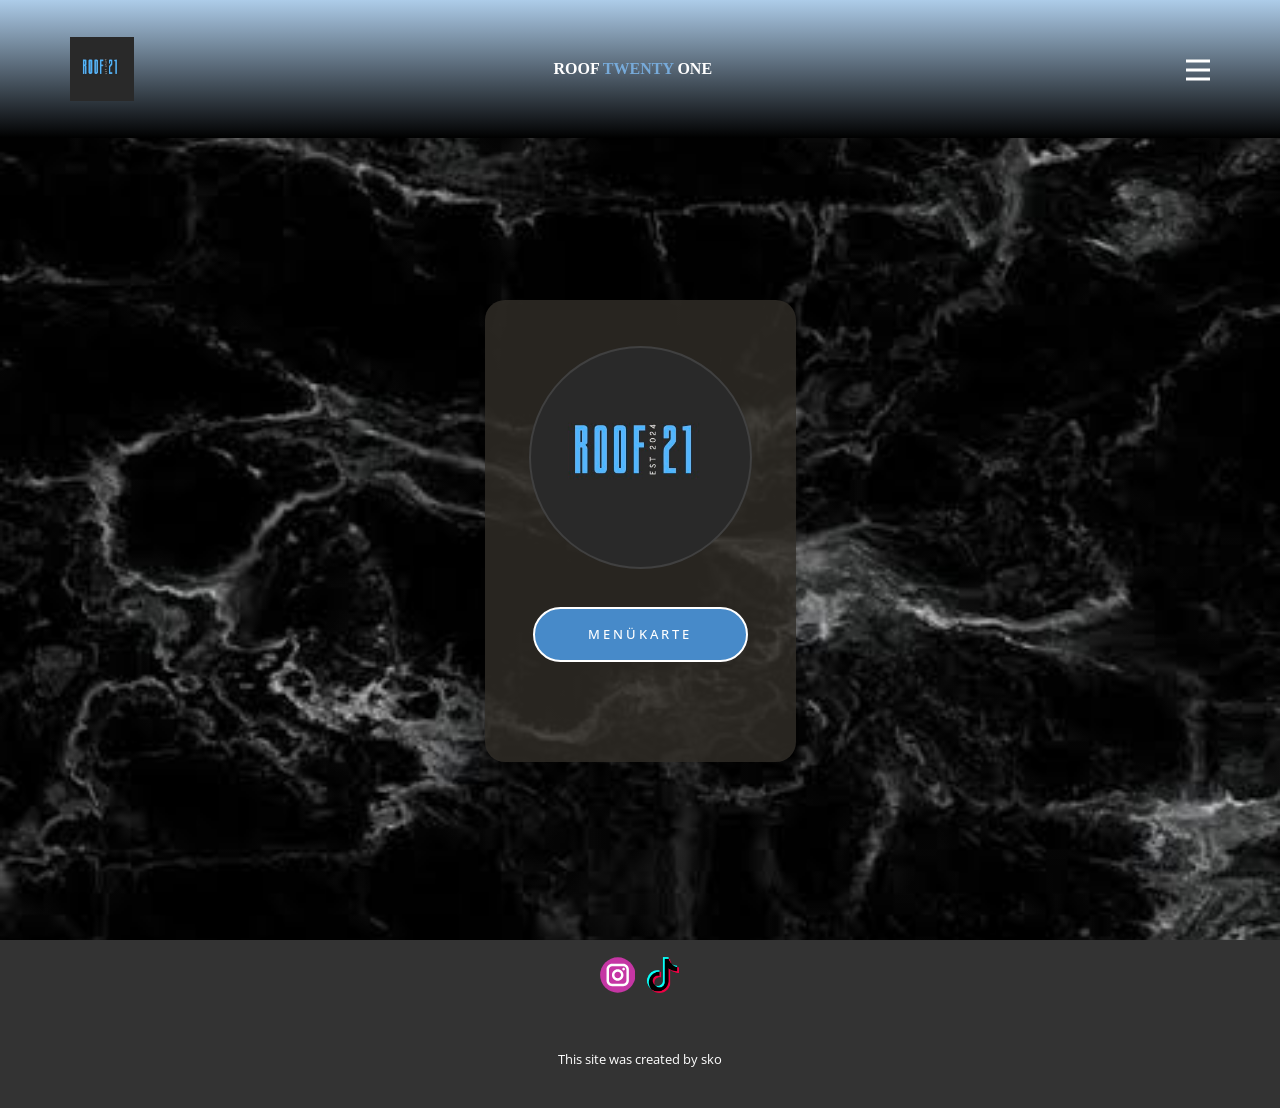
<file: Roof21/index.html>
<!DOCTYPE html>
<html style="font-size: 16px;" lang="de"><head>
    <meta name="viewport" content="width=device-width, initial-scale=1.0">
    <meta charset="utf-8">
    <meta name="keywords" content="​Unique Craft Cafe in NYC, ​Coffee &amp;amp; Cakes, 01, 02, 03, 04, ​Popular Dishes, ​Cake &amp;amp; Dessert Cafe, ​Coffee or tea specialty to choose">
    <meta name="description" content="">
    <title>Startseite</title>
    <link rel="stylesheet" href="nicepage.css" media="screen">
<link rel="stylesheet" href="Startseite.css" media="screen">
    <script class="u-script" type="text/javascript" src="jquery.js" defer=""></script>
    <script class="u-script" type="text/javascript" src="nicepage.js" defer=""></script>
    <link rel="icon" href="images/BlackBeigeMinimalModernTypographicNightclubBarRestaurantLogo1Kopie.jpg">
    <link id="u-theme-google-font" rel="stylesheet" href="https://fonts.googleapis.com/css?family=Raleway:100,100i,200,200i,300,300i,400,400i,500,500i,600,600i,700,700i,800,800i,900,900i|Open+Sans:300,300i,400,400i,500,500i,600,600i,700,700i,800,800i">
    
    
    
    <script type="application/ld+json">{
		"@context": "http://schema.org",
		"@type": "Organization",
		"name": "Roof21",
		"logo": "images/BlackBeigeMinimalModernTypographicNightclubBarRestaurantLogo1Kopie.jpg?rand=9413",
		"sameAs": [
				"https://instagram.com/test123",
				"https://tiktok.com/test123"
		]
}</script>
    <meta name="theme-color" content="#478ac9">
    <meta property="og:title" content="Startseite">
    <meta property="og:description" content="">
    <meta property="og:type" content="website">
  <meta data-intl-tel-input-cdn-path="intlTelInput/"></head>
  <body data-home-page="Startseite.html" data-home-page-title="Startseite" data-path-to-root="./" data-include-products="false" class="u-body u-xl-mode" data-lang="de"><header class="u-clearfix u-gradient u-header u-header" id="sec-5836"><div class="u-clearfix u-sheet u-sheet-1">
        <a href="Startseite.html" class="u-image u-logo u-image-1" data-image-width="375" data-image-height="374" title="Startseite">
          <img src="images/BlackBeigeMinimalModernTypographicNightclubBarRestaurantLogo1Kopie.jpg?rand=9413" class="u-logo-image u-logo-image-1">
        </a>
        <nav class="u-menu u-menu-hamburger u-offcanvas u-menu-1" data-responsive-from="XL">
          <div class="menu-collapse" style="font-size: 1rem; letter-spacing: 0px; font-weight: 700;">
            <a class="u-button-style u-custom-left-right-menu-spacing u-custom-padding-bottom u-custom-text-active-color u-custom-text-color u-custom-top-bottom-menu-spacing u-nav-link u-text-active-palette-1-base u-text-hover-palette-2-base u-text-white" href="#">
              <svg class="u-svg-link" viewBox="0 0 24 24"><use xlink:href="#menu-hamburger"></use></svg>
              <svg class="u-svg-content" version="1.1" id="menu-hamburger" viewBox="0 0 16 16" x="0px" y="0px" xmlns:xlink="http://www.w3.org/1999/xlink" xmlns="http://www.w3.org/2000/svg"><g><rect y="1" width="16" height="2"></rect><rect y="7" width="16" height="2"></rect><rect y="13" width="16" height="2"></rect>
</g></svg>
            </a>
          </div>
          <div class="u-custom-menu u-nav-container">
            <ul class="u-nav u-unstyled u-nav-1"><li class="u-nav-item"><a class="u-button-style u-nav-link u-text-active-palette-2-base u-text-hover-palette-2-base" href="Startseite.html" style="padding: 10px 20px;">Startseite</a>
</li><li class="u-nav-item"><a class="u-button-style u-nav-link u-text-active-palette-2-base u-text-hover-palette-2-base" href="Menukarte.html" style="padding: 10px 20px;">Menükarte</a>
</li></ul>
          </div>
          <div class="u-custom-menu u-nav-container-collapse">
            <div class="u-black u-container-style u-inner-container-layout u-opacity u-opacity-95 u-sidenav">
              <div class="u-inner-container-layout u-sidenav-overflow">
                <div class="u-menu-close"></div>
                <ul class="u-align-center u-nav u-popupmenu-items u-unstyled u-nav-2"><li class="u-nav-item"><a class="u-button-style u-nav-link" href="Startseite.html">Startseite</a>
</li><li class="u-nav-item"><a class="u-button-style u-nav-link" href="Menukarte.html">Menükarte</a>
</li></ul>
              </div>
            </div>
            <div class="u-black u-menu-overlay u-opacity u-opacity-70"></div>
          </div>
        </nav>
        <p class="u-align-center-lg u-align-center-md u-align-center-sm u-align-center-xs u-custom-font u-font-georgia u-text u-text-default-xs u-text-white u-text-1"> ROOF <span class="u-text-palette-1-light-1">TWENTY</span> ONE
        </p>
      </div></header>
    <section class="u-align-right u-clearfix u-image u-shading u-section-1" id="carousel_8256" data-image-width="470" data-image-height="652">
      <div class="u-clearfix u-sheet u-sheet-1">
        <div class="u-align-left u-container-style u-group u-opacity u-opacity-80 u-palette-2-dark-3 u-radius-20 u-shape-round u-group-1" data-animation-name="customAnimationIn" data-animation-duration="1500" data-href="Menukarte.html">
          <div class="u-container-layout u-container-layout-1">
            <div class="u-border-2 u-border-grey-75 u-image u-image-circle u-image-1" alt="" data-image-width="375" data-image-height="374"></div>
            <a href="Menukarte.html#sec-96e5" class="u-active-white u-border-2 u-border-hover-white u-border-white u-btn u-btn-round u-button-style u-hover-palette-1-light-1 u-palette-1-base u-radius-50 u-text-active-black u-text-hover-black u-btn-1" data-animation-name="customAnimationIn" data-animation-duration="1500" data-animation-delay="500">menükarte </a>
          </div>
        </div>
      </div>
    </section>
    
    
    
    <footer class="u-align-center u-clearfix u-footer u-grey-80 u-footer" id="sec-b7e4"><div class="u-clearfix u-sheet u-valign-middle u-sheet-1">
        <div class="u-align-center u-social-icons u-spacing-10 u-social-icons-1">
          <a class="u-social-url" title="instagram" target="_blank" href="https://instagram.com/test123"><span class="u-icon u-social-icon u-social-instagram u-icon-1"><svg class="u-svg-link" preserveAspectRatio="xMidYMin slice" viewBox="0 0 112 112" style=""><use xlink:href="#svg-2108"></use></svg><svg class="u-svg-content" viewBox="0 0 112 112" x="0" y="0" id="svg-2108"><circle fill="currentColor" cx="56.1" cy="56.1" r="55"></circle><path fill="#FFFFFF" d="M55.9,38.2c-9.9,0-17.9,8-17.9,17.9C38,66,46,74,55.9,74c9.9,0,17.9-8,17.9-17.9C73.8,46.2,65.8,38.2,55.9,38.2
z M55.9,66.4c-5.7,0-10.3-4.6-10.3-10.3c-0.1-5.7,4.6-10.3,10.3-10.3c5.7,0,10.3,4.6,10.3,10.3C66.2,61.8,61.6,66.4,55.9,66.4z"></path><path fill="#FFFFFF" d="M74.3,33.5c-2.3,0-4.2,1.9-4.2,4.2s1.9,4.2,4.2,4.2s4.2-1.9,4.2-4.2S76.6,33.5,74.3,33.5z"></path><path fill="#FFFFFF" d="M73.1,21.3H38.6c-9.7,0-17.5,7.9-17.5,17.5v34.5c0,9.7,7.9,17.6,17.5,17.6h34.5c9.7,0,17.5-7.9,17.5-17.5V38.8
C90.6,29.1,82.7,21.3,73.1,21.3z M83,73.3c0,5.5-4.5,9.9-9.9,9.9H38.6c-5.5,0-9.9-4.5-9.9-9.9V38.8c0-5.5,4.5-9.9,9.9-9.9h34.5
c5.5,0,9.9,4.5,9.9,9.9V73.3z"></path></svg></span>
          </a>
          <a class="u-social-url" title="TikTok" target="_blank" href="https://tiktok.com/test123"><span class="u-file-icon u-icon u-social-icon u-social-twitter u-icon-2"><img src="images/tik-tok.png" alt=""></span>
          </a>
        </div>
      </div></footer>
    <section class="u-backlink u-clearfix u-grey-80">
      <p class="u-text">
        <span>This site was created by sko </span>
      </p>
    </section>
  
</body></html>
</file>
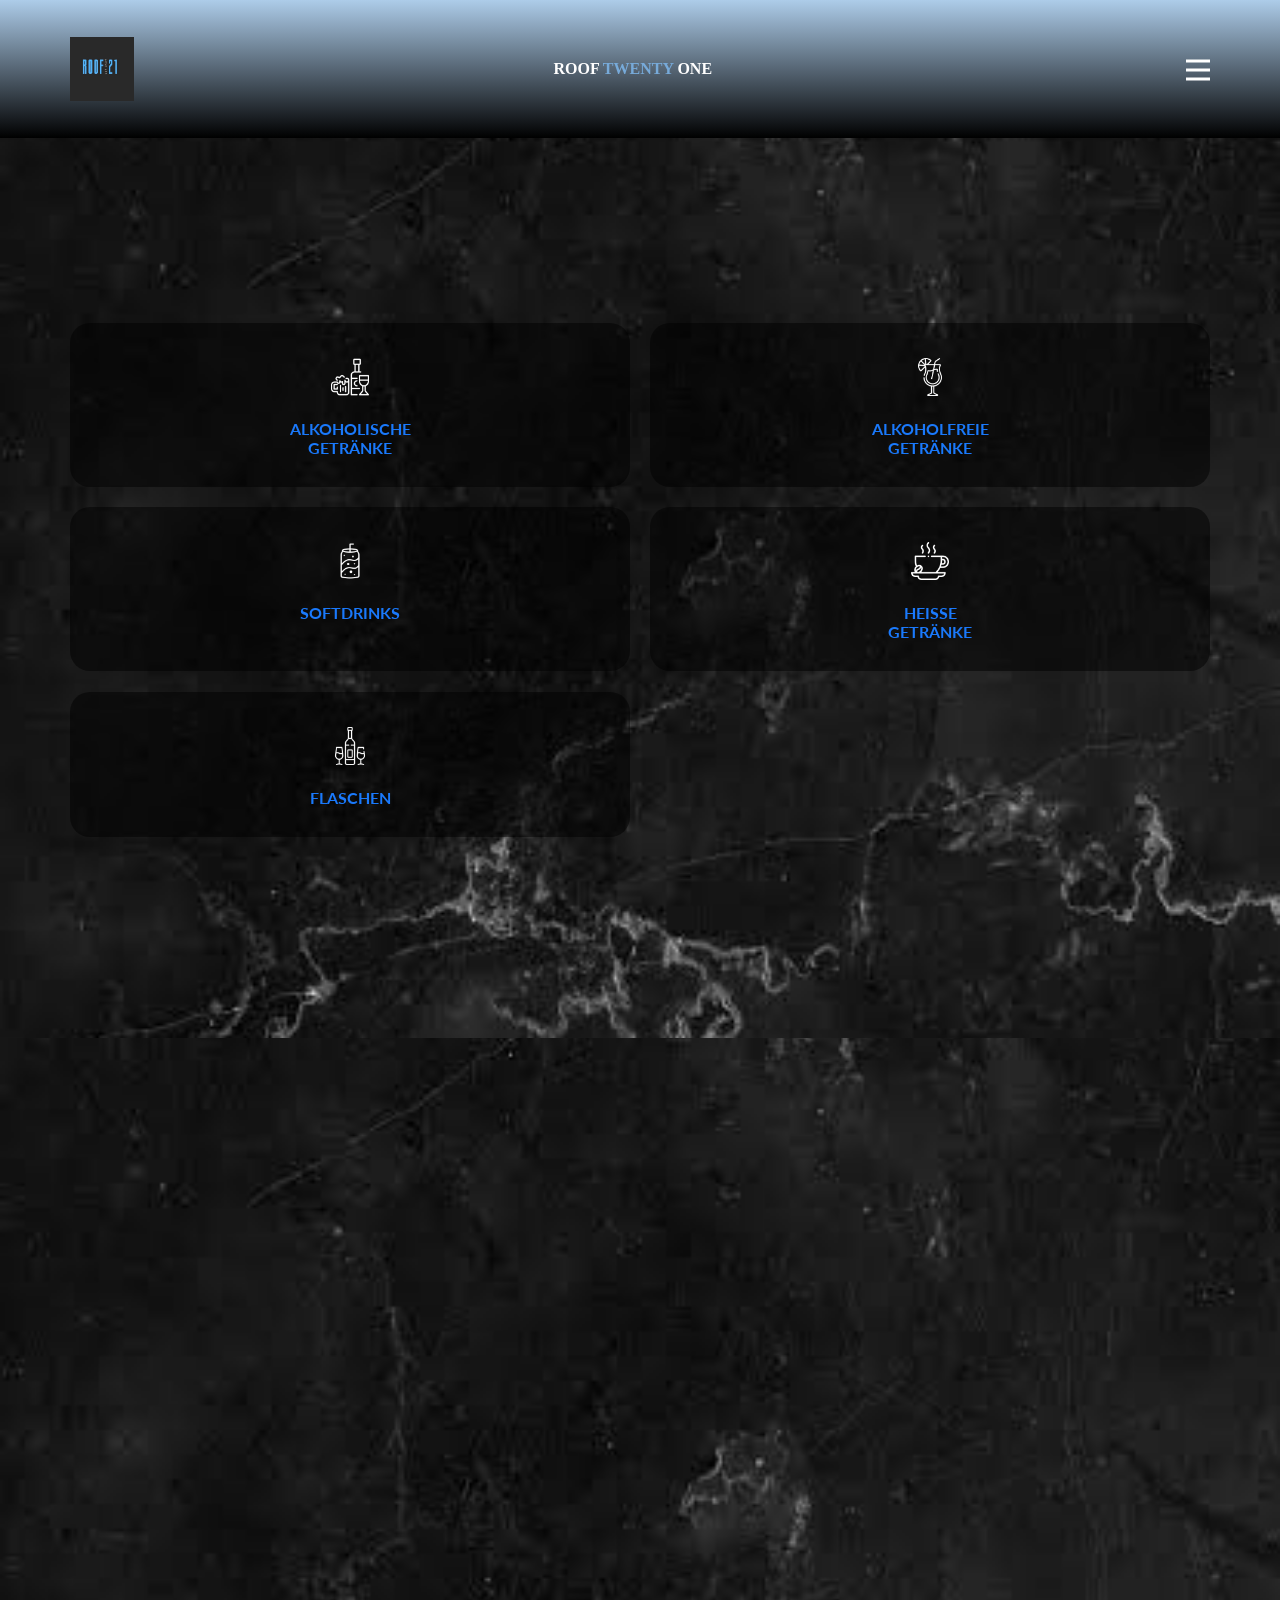
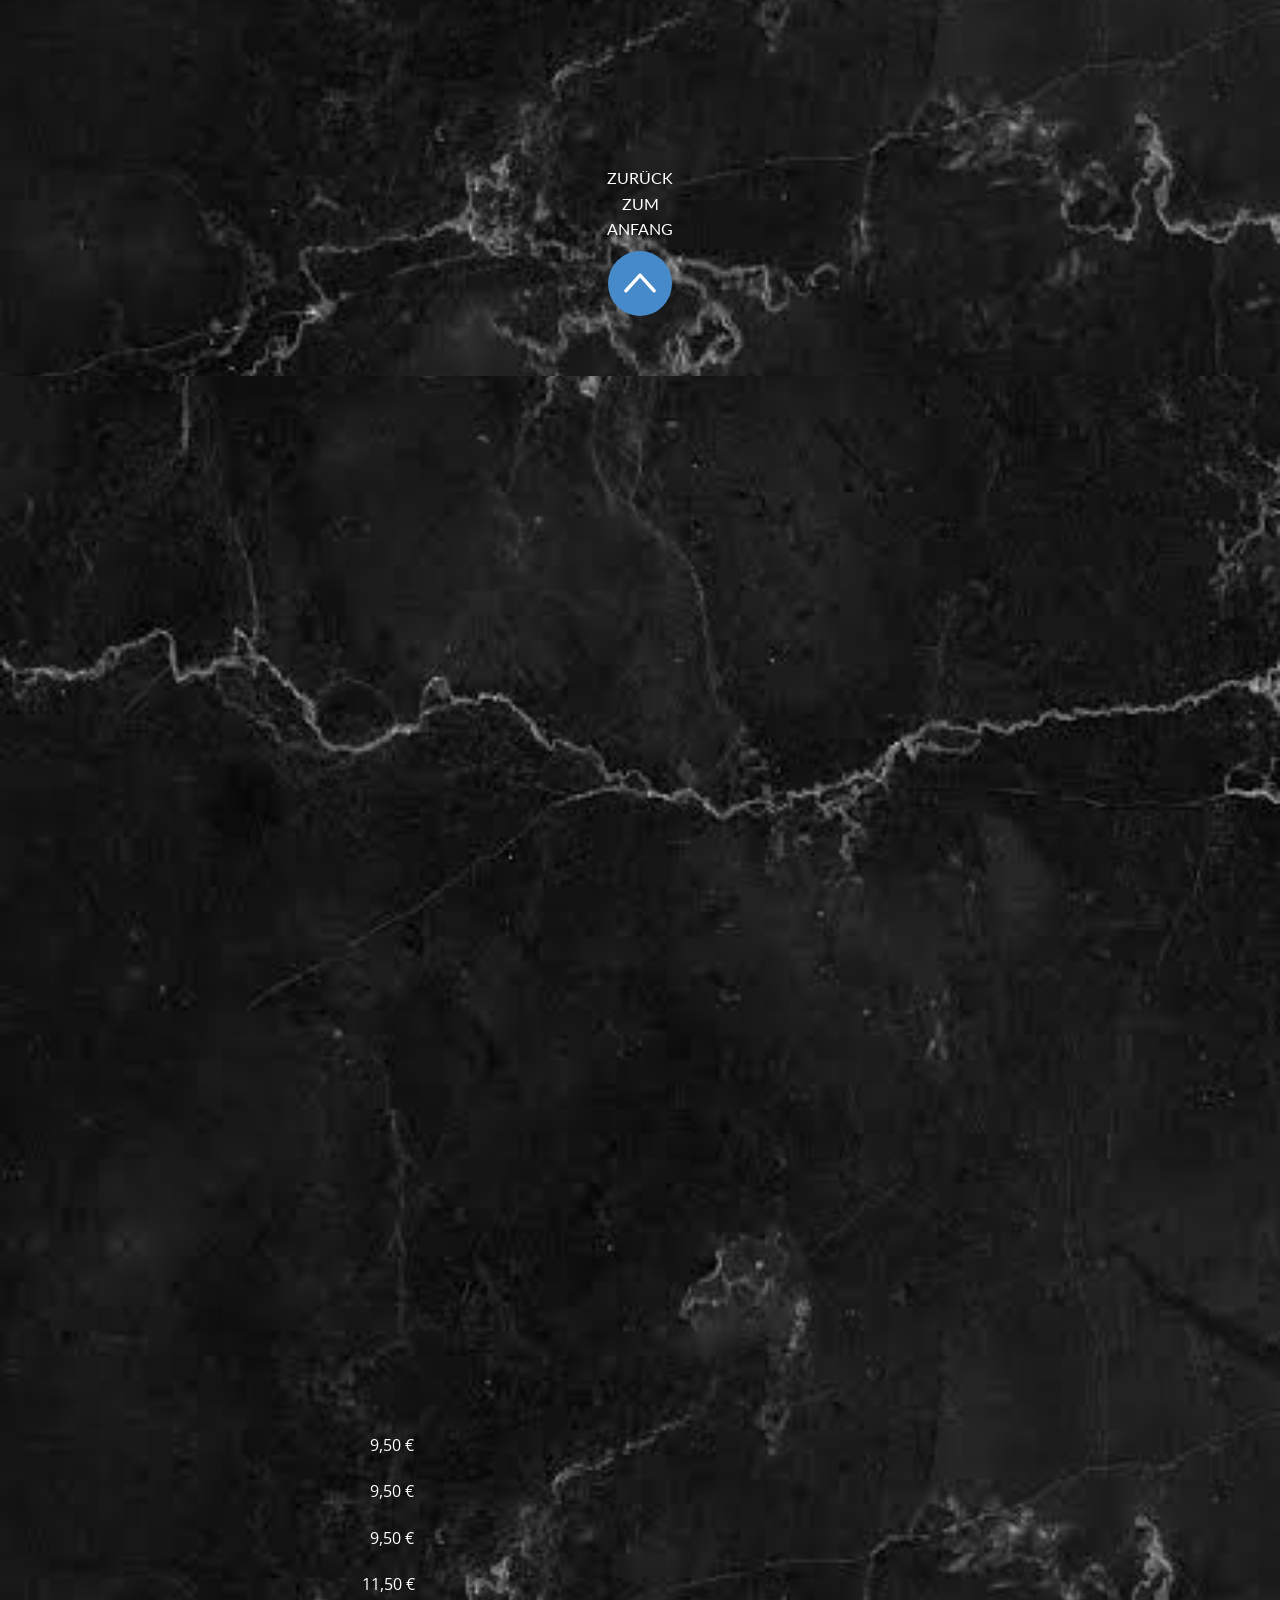
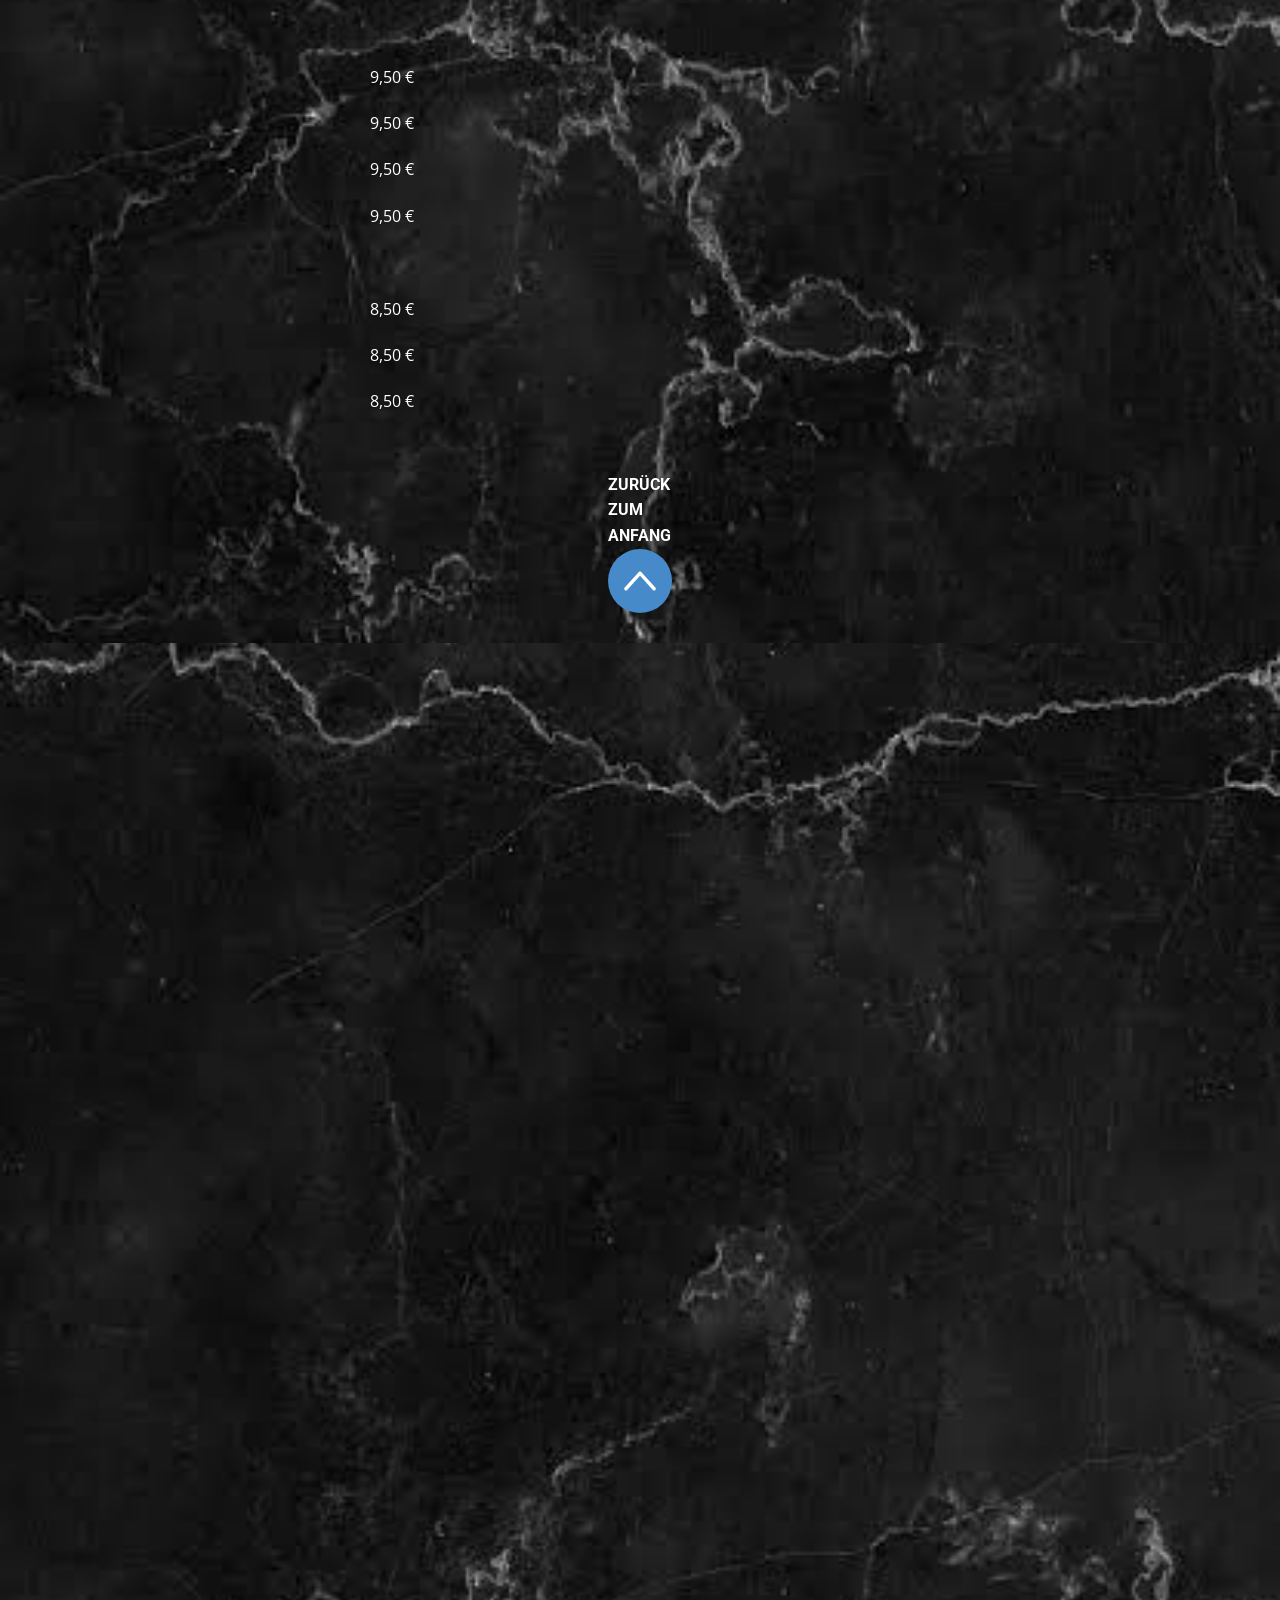
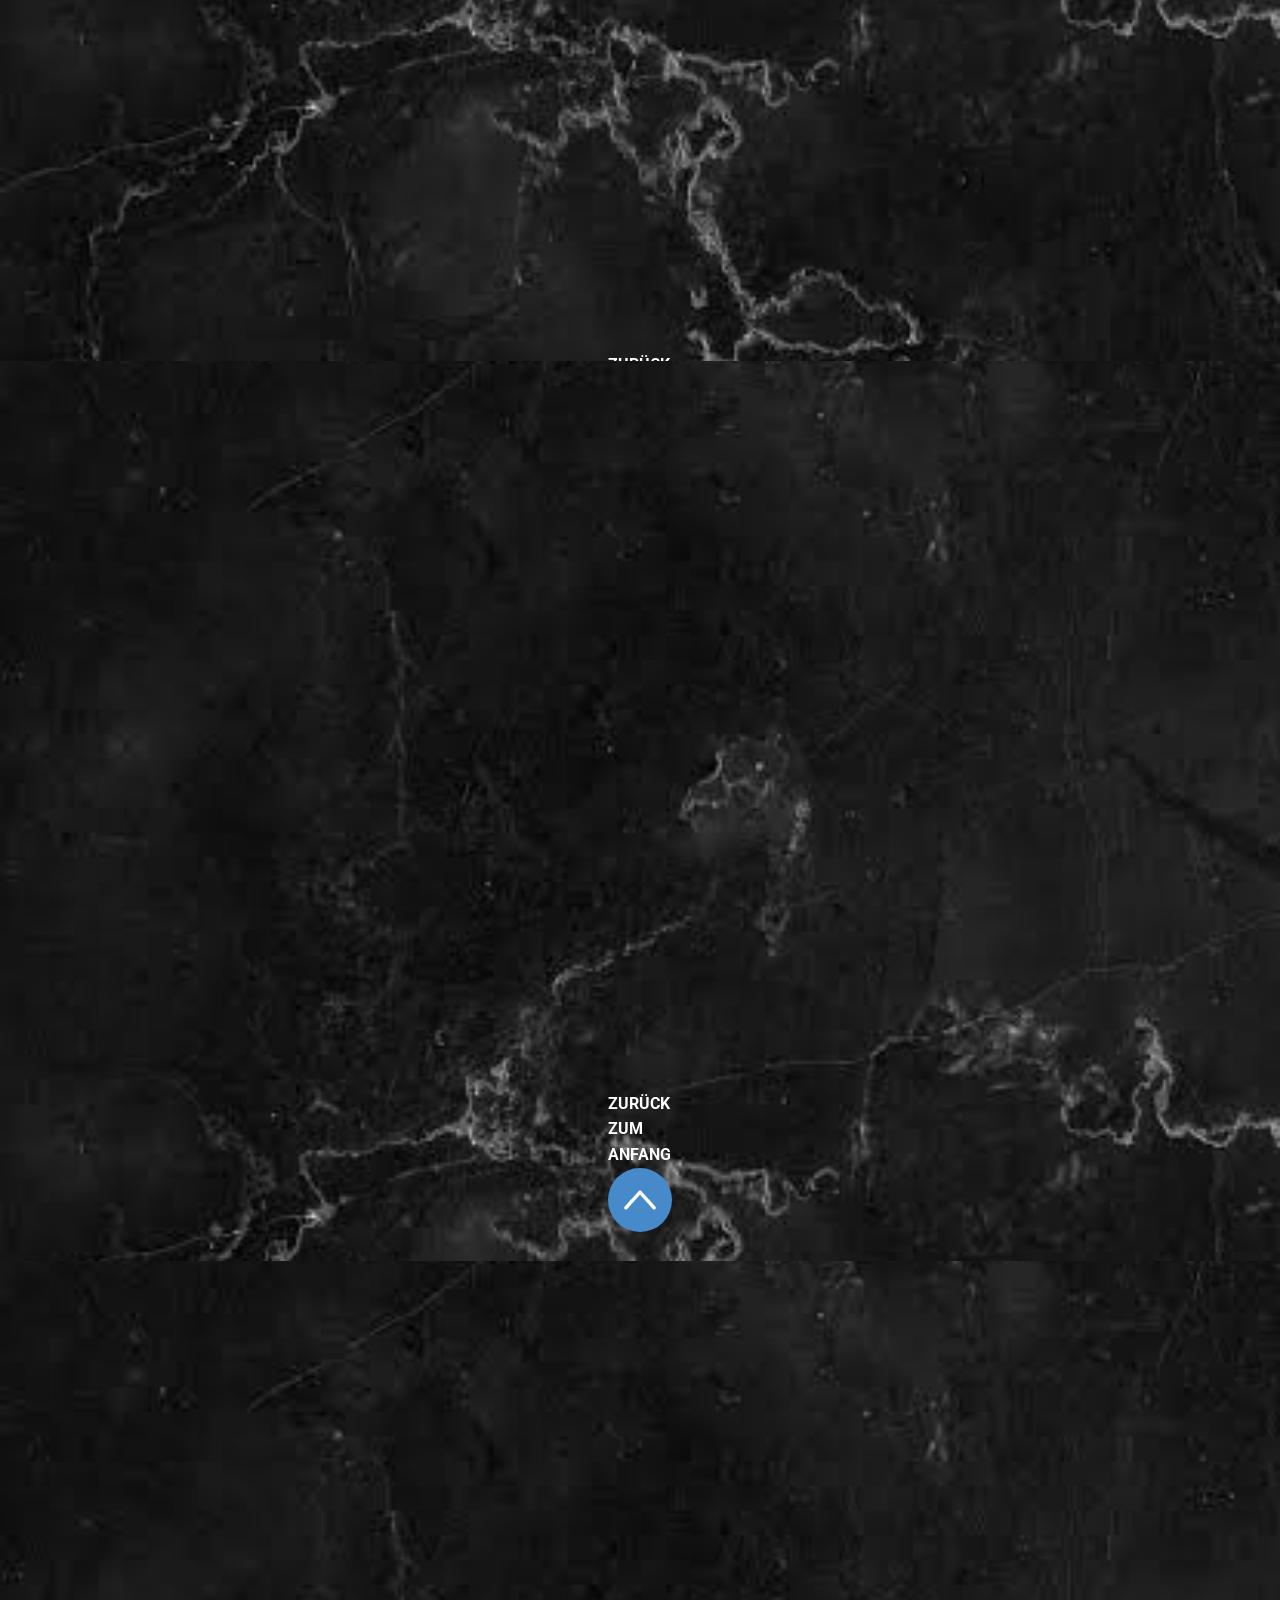
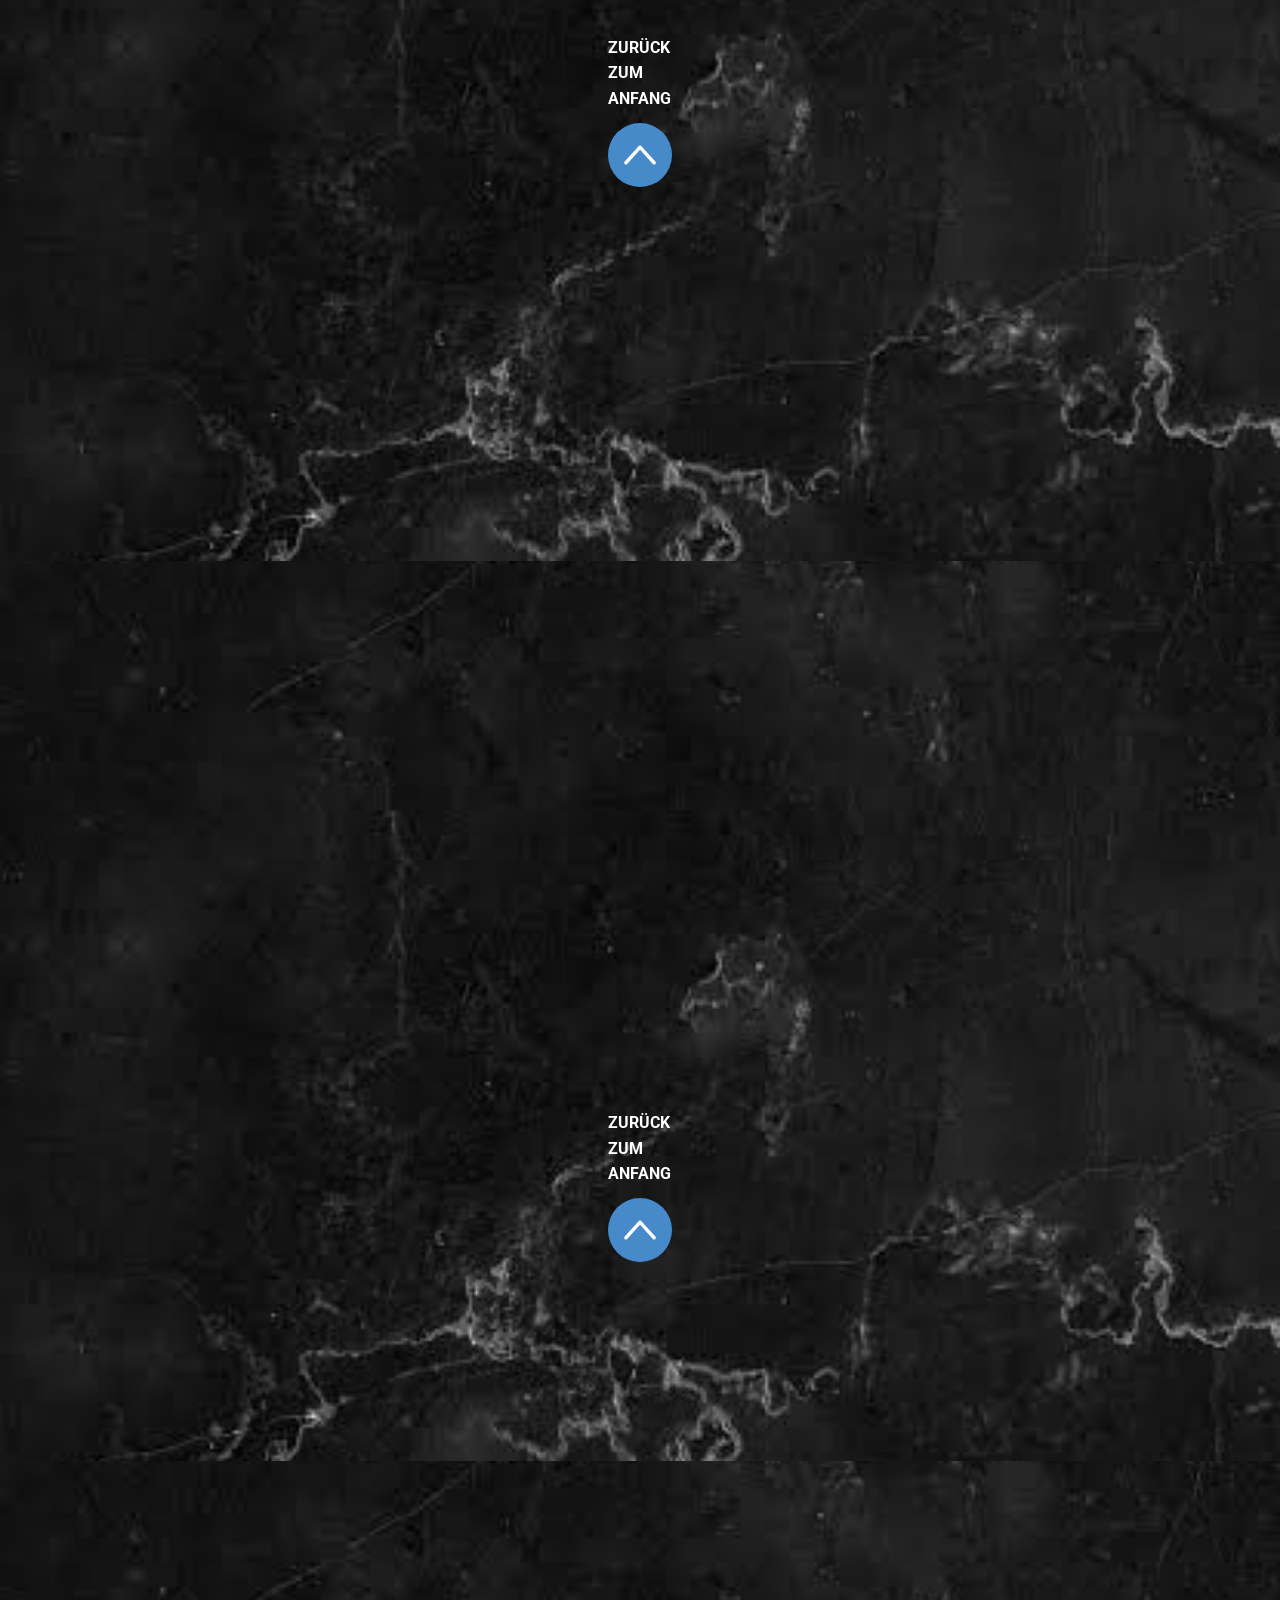
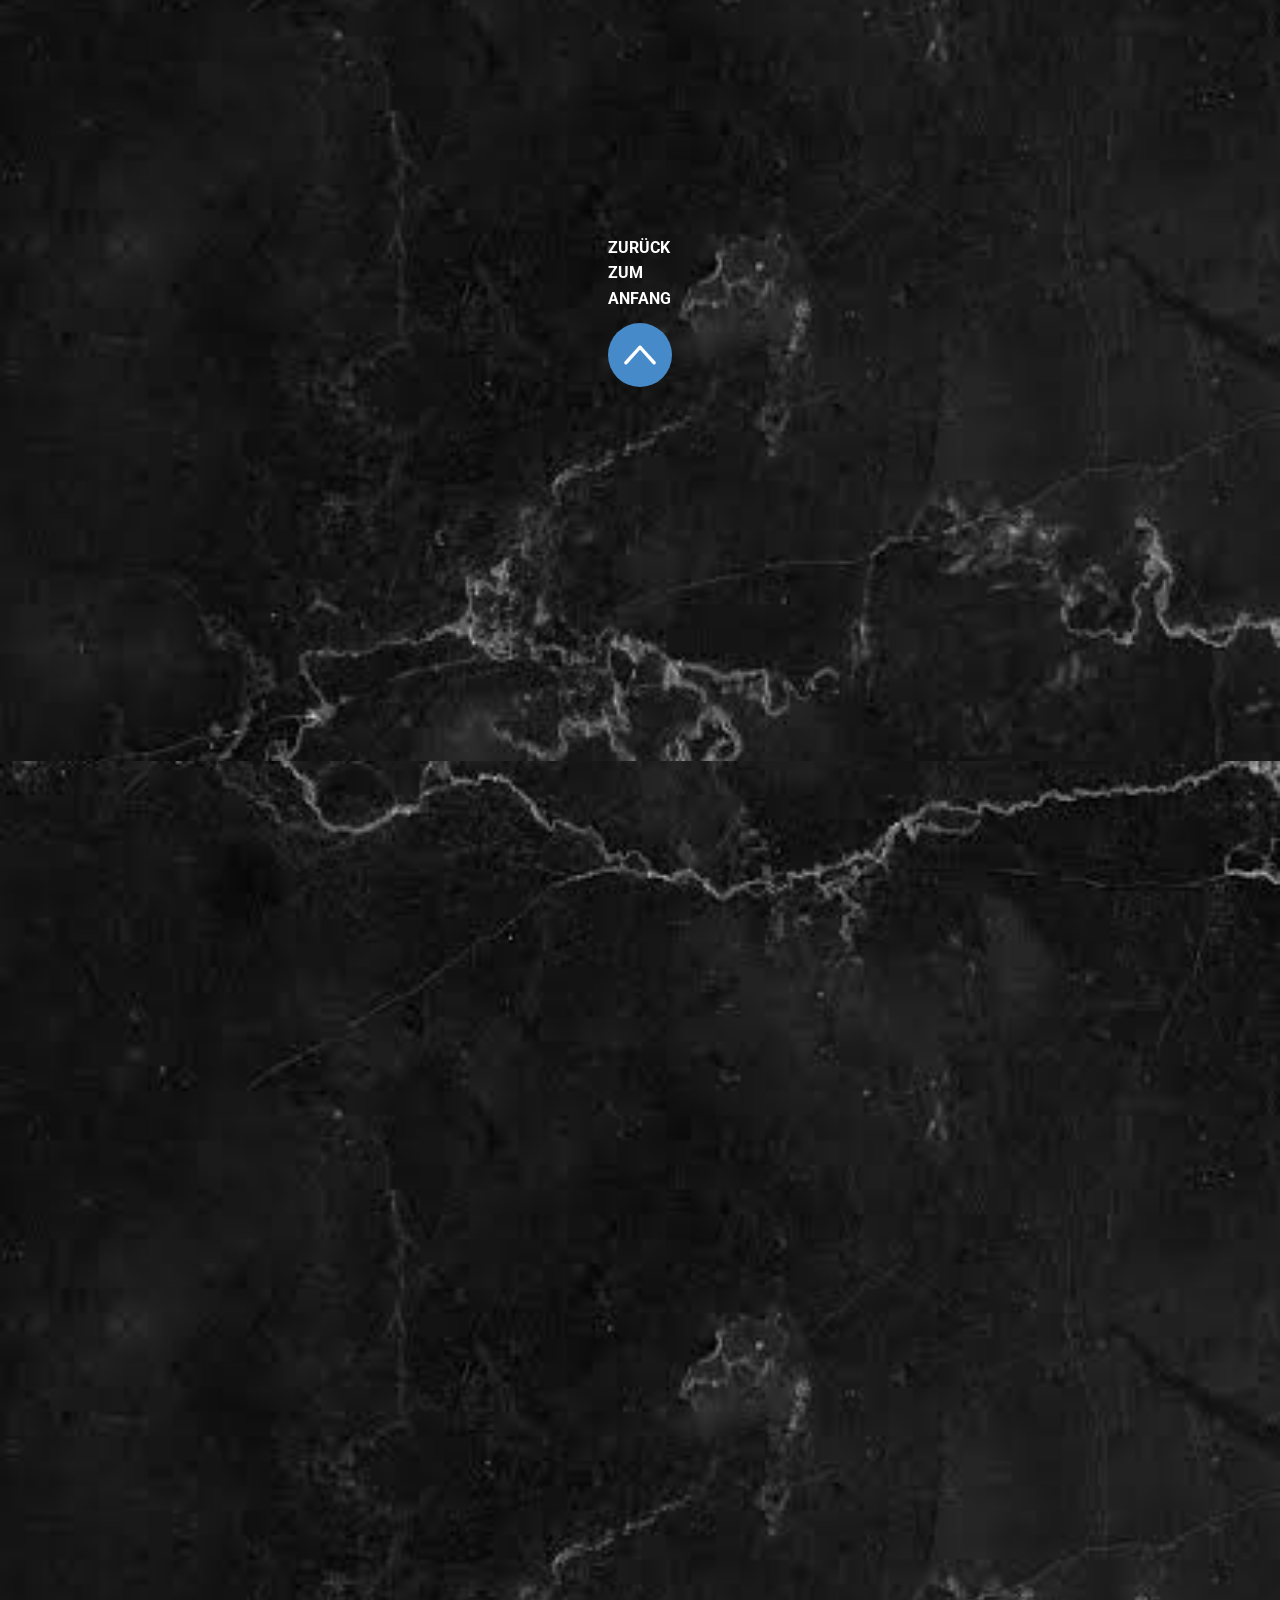
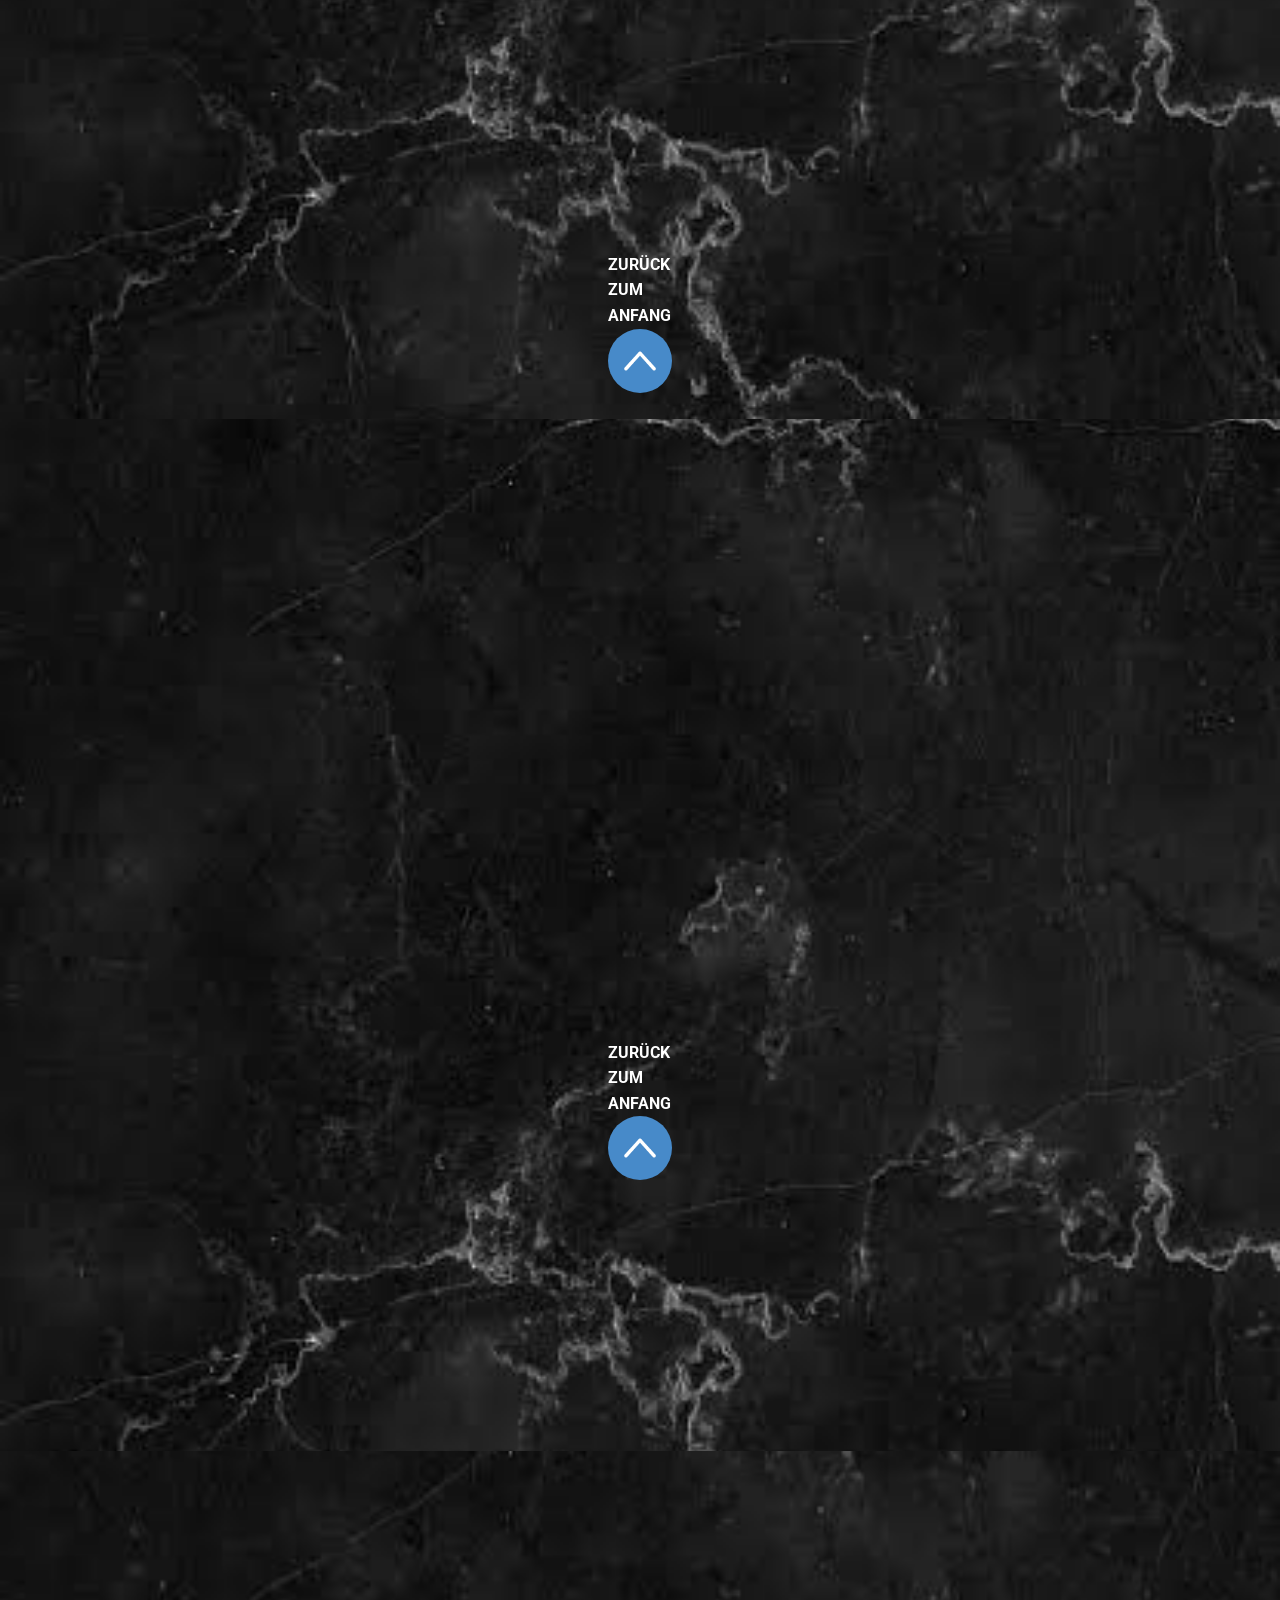
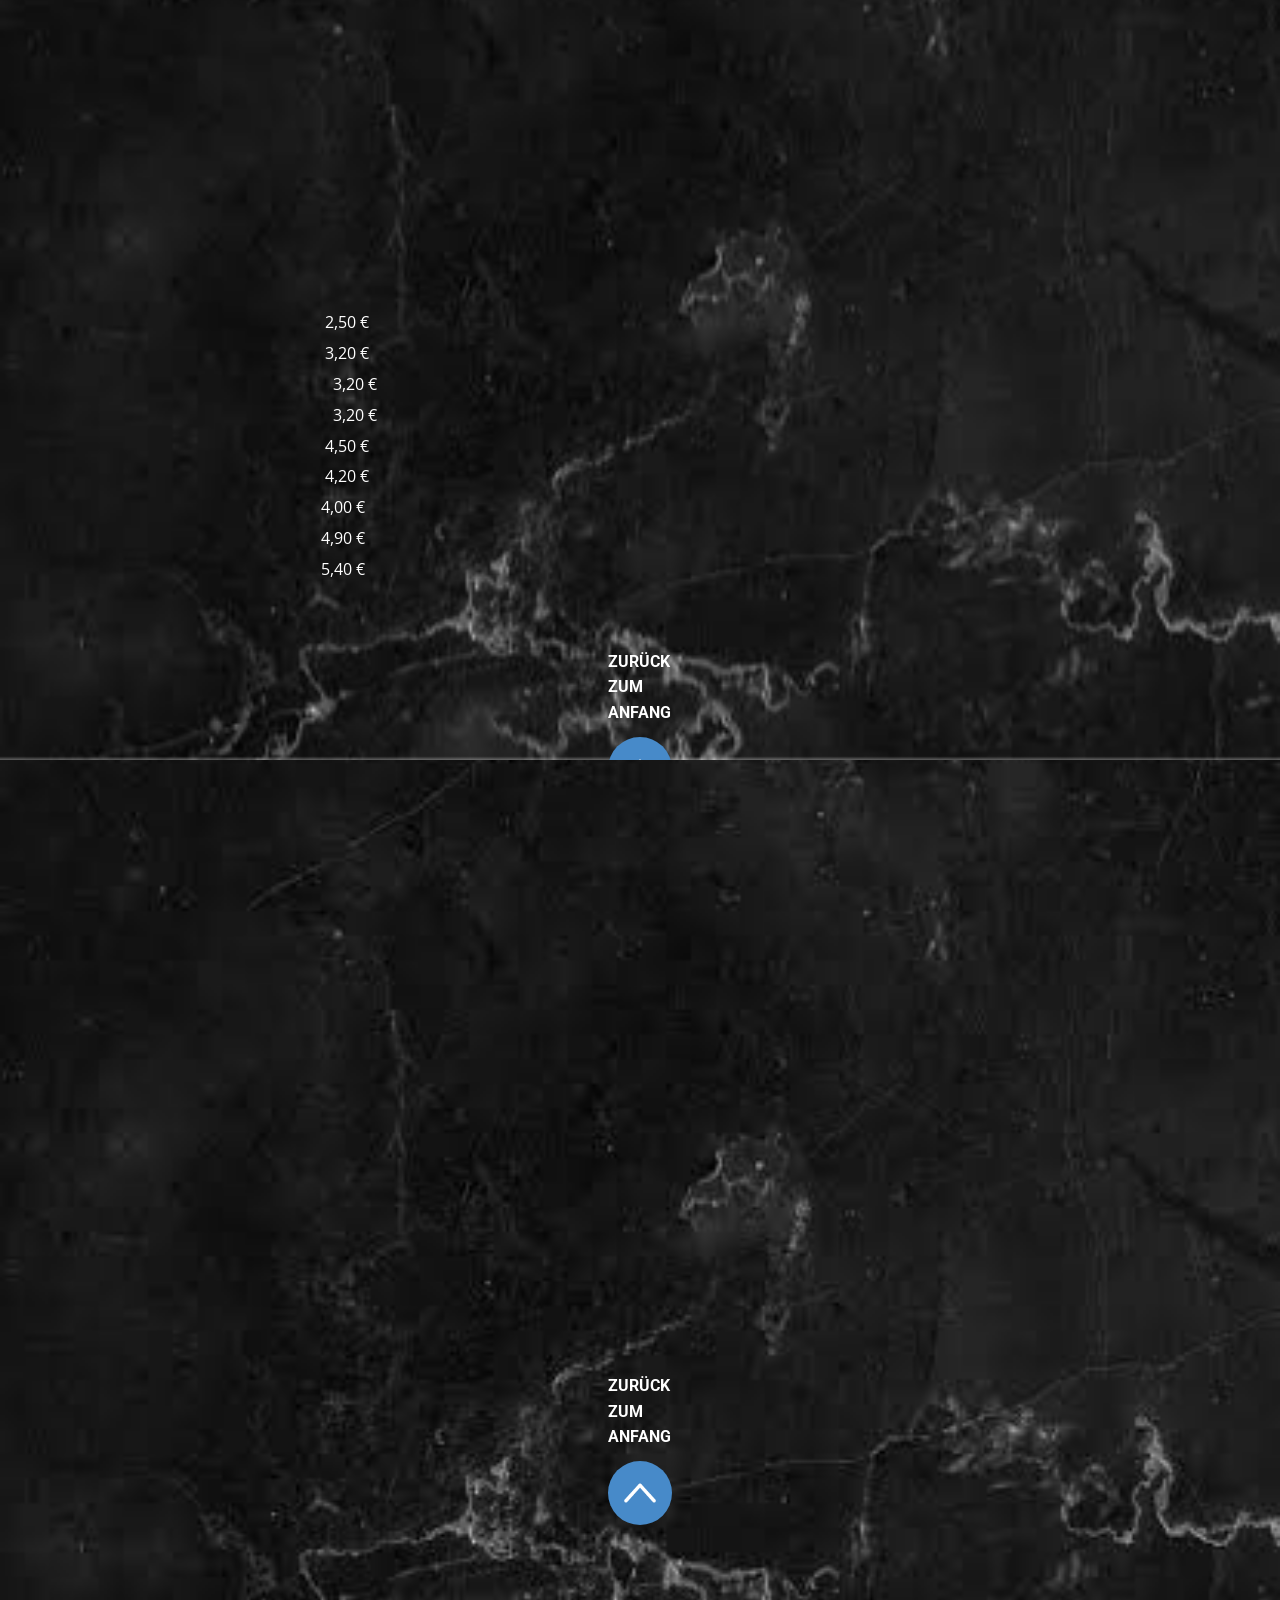
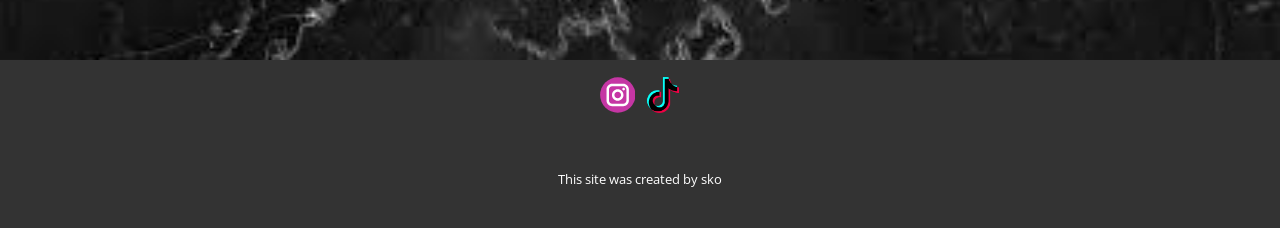
<file: Roof21/Menukarte.html>
<!DOCTYPE html>
<html style="font-size: 16px;" lang="de"><head>
    <meta name="viewport" content="width=device-width, initial-scale=1.0">
    <meta charset="utf-8">
    <meta name="keywords" content="ALKOHOLISCHEGETRÄNKE, COCKTAILS, LONGDRINKS, SHOTS, BIERE, WEINE, SPRITZ">
    <meta name="description" content="">
    <title>Menukarte</title>
    <link rel="stylesheet" href="nicepage.css" media="screen">
<link rel="stylesheet" href="Menukarte.css" media="screen">
    <script class="u-script" type="text/javascript" src="jquery.js" defer=""></script>
    <script class="u-script" type="text/javascript" src="nicepage.js" defer=""></script>
    <link rel="icon" href="images/BlackBeigeMinimalModernTypographicNightclubBarRestaurantLogo1Kopie.jpg">
    <link id="u-theme-google-font" rel="stylesheet" href="https://fonts.googleapis.com/css?family=Raleway:100,100i,200,200i,300,300i,400,400i,500,500i,600,600i,700,700i,800,800i,900,900i|Open+Sans:300,300i,400,400i,500,500i,600,600i,700,700i,800,800i">
    <link id="u-page-google-font" rel="stylesheet" href="https://fonts.googleapis.com/css?family=Lato:100,100i,300,300i,400,400i,700,700i,900,900i|Montserrat:100,100i,200,200i,300,300i,400,400i,500,500i,600,600i,700,700i,800,800i,900,900i|Roboto:100,100i,300,300i,400,400i,500,500i,700,700i,900,900i">
    
    
    
    
    
    
    
    
    
    
    
    
    
    
    <script type="application/ld+json">{
		"@context": "http://schema.org",
		"@type": "Organization",
		"name": "Roof21",
		"logo": "images/BlackBeigeMinimalModernTypographicNightclubBarRestaurantLogo1Kopie.jpg?rand=9413",
		"sameAs": [
				"https://instagram.com/test123",
				"https://tiktok.com/test123"
		]
}</script>
    <meta name="theme-color" content="#478ac9">
    <meta property="og:title" content="Menukarte">
    <meta property="og:description" content="">
    <meta property="og:type" content="website">
  <meta data-intl-tel-input-cdn-path="intlTelInput/"></head>
  <body data-path-to-root="./" data-include-products="false" class="u-body u-xl-mode" data-lang="de"><header class="u-clearfix u-gradient u-header u-header" id="sec-5836"><div class="u-clearfix u-sheet u-sheet-1">
        <a href="Startseite.html" class="u-image u-logo u-image-1" data-image-width="375" data-image-height="374" title="Startseite">
          <img src="images/BlackBeigeMinimalModernTypographicNightclubBarRestaurantLogo1Kopie.jpg?rand=9413" class="u-logo-image u-logo-image-1">
        </a>
        <nav class="u-menu u-menu-hamburger u-offcanvas u-menu-1" data-responsive-from="XL">
          <div class="menu-collapse" style="font-size: 1rem; letter-spacing: 0px; font-weight: 700;">
            <a class="u-button-style u-custom-left-right-menu-spacing u-custom-padding-bottom u-custom-text-active-color u-custom-text-color u-custom-top-bottom-menu-spacing u-nav-link u-text-active-palette-1-base u-text-hover-palette-2-base u-text-white" href="#">
              <svg class="u-svg-link" viewBox="0 0 24 24"><use xlink:href="#menu-hamburger"></use></svg>
              <svg class="u-svg-content" version="1.1" id="menu-hamburger" viewBox="0 0 16 16" x="0px" y="0px" xmlns:xlink="http://www.w3.org/1999/xlink" xmlns="http://www.w3.org/2000/svg"><g><rect y="1" width="16" height="2"></rect><rect y="7" width="16" height="2"></rect><rect y="13" width="16" height="2"></rect>
</g></svg>
            </a>
          </div>
          <div class="u-custom-menu u-nav-container">
            <ul class="u-nav u-unstyled u-nav-1"><li class="u-nav-item"><a class="u-button-style u-nav-link u-text-active-palette-2-base u-text-hover-palette-2-base" href="Startseite.html" style="padding: 10px 20px;">Startseite</a>
</li><li class="u-nav-item"><a class="u-button-style u-nav-link u-text-active-palette-2-base u-text-hover-palette-2-base" href="Menukarte.html" style="padding: 10px 20px;">Menükarte</a>
</li></ul>
          </div>
          <div class="u-custom-menu u-nav-container-collapse">
            <div class="u-black u-container-style u-inner-container-layout u-opacity u-opacity-95 u-sidenav">
              <div class="u-inner-container-layout u-sidenav-overflow">
                <div class="u-menu-close"></div>
                <ul class="u-align-center u-nav u-popupmenu-items u-unstyled u-nav-2"><li class="u-nav-item"><a class="u-button-style u-nav-link" href="Startseite.html">Startseite</a>
</li><li class="u-nav-item"><a class="u-button-style u-nav-link" href="Menukarte.html">Menükarte</a>
</li></ul>
              </div>
            </div>
            <div class="u-black u-menu-overlay u-opacity u-opacity-70"></div>
          </div>
        </nav>
        <p class="u-align-center-lg u-align-center-md u-align-center-sm u-align-center-xs u-custom-font u-font-georgia u-text u-text-default-xs u-text-white u-text-1"> ROOF <span class="u-text-palette-1-light-1">TWENTY</span> ONE
        </p>
      </div></header>
    <section class="u-align-right u-clearfix u-image u-section-1" id="sec-96e5" data-image-width="415" data-image-height="738">
      <div class="u-clearfix u-sheet u-sheet-1">
        <div class="u-expanded-width u-list u-list-1">
          <div class="u-repeater u-repeater-1">
            <div class="u-black u-container-style u-hover-feature u-list-item u-opacity u-opacity-50 u-radius u-repeater-item u-shape-round u-list-item-1" data-animation-name="customAnimationIn" data-animation-duration="1500" data-href="Menukarte.html#carousel_2825">
              <div class="u-container-layout u-similar-container u-valign-top u-container-layout-1"><span class="u-align-center-xs u-custom-item u-file-icon u-icon u-text-white u-icon-1"><img src="images/1308307-3f5512a5.png" alt=""></span>
                <h5 class="u-align-center u-custom-font u-font-lato u-text u-text-custom-color-2 u-text-1">Alkoholische<br>Getränke
                </h5>
              </div>
            </div>
            <div class="u-black u-container-style u-hover-feature u-list-item u-opacity u-opacity-50 u-radius u-repeater-item u-shape-round u-video-cover u-list-item-2" data-animation-name="customAnimationIn" data-animation-duration="1500" data-href="Menukarte.html#sec-7105">
              <div class="u-container-layout u-similar-container u-valign-top u-container-layout-2"><span class="u-align-center-xs u-custom-item u-file-icon u-icon u-text-white u-icon-2"><img src="images/3126588-04a51d89.png" alt=""></span>
                <h5 class="u-align-center u-custom-font u-font-lato u-text u-text-custom-color-2 u-text-2">Alkoholfreie<br>Getränke
                </h5>
              </div>
            </div>
            <div class="u-black u-container-style u-hover-feature u-list-item u-opacity u-opacity-50 u-radius u-repeater-item u-shape-round u-video-cover u-list-item-3" data-animation-name="customAnimationIn" data-animation-duration="1500" data-href="Menukarte.html#sec-9cbd">
              <div class="u-container-layout u-similar-container u-valign-top u-container-layout-3"><span class="u-align-center-xs u-custom-item u-file-icon u-icon u-text-white u-icon-3"><img src="images/8174884-8ac1ddfb.png" alt=""></span>
                <h5 class="u-align-center u-custom-font u-font-lato u-text u-text-custom-color-2 u-text-3">SOFtdrinks</h5>
              </div>
            </div>
            <div class="u-black u-container-style u-hover-feature u-list-item u-opacity u-opacity-50 u-radius u-repeater-item u-shape-round u-video-cover u-list-item-4" data-animation-name="customAnimationIn" data-animation-duration="1500" data-href="Menukarte.html#sec-8e94">
              <div class="u-container-layout u-similar-container u-valign-top u-container-layout-4"><span class="u-align-center-xs u-custom-item u-file-icon u-icon u-text-white u-icon-4"><img src="images/3054889-8cb5a2ad.png" alt=""></span>
                <h5 class="u-align-center u-custom-font u-font-lato u-text u-text-custom-color-2 u-text-4">heiße<br>Getränke
                </h5>
              </div>
            </div>
            <div class="u-black u-container-style u-hover-feature u-list-item u-opacity u-opacity-50 u-radius u-repeater-item u-shape-round u-video-cover u-list-item-5" data-animation-name="customAnimationIn" data-animation-duration="1500" data-href="Menukarte.html#sec-2179">
              <div class="u-container-layout u-similar-container u-valign-top u-container-layout-5"><span class="u-align-center-xs u-custom-item u-file-icon u-icon u-text-white u-icon-5"><img src="images/3401642-4108b3ad.png" alt=""></span>
                <h5 class="u-align-center u-custom-font u-font-lato u-text u-text-custom-color-2 u-text-5">Flaschen</h5>
              </div>
            </div>
          </div>
        </div>
      </div>
      
      
      
      
      
    </section>
    <section class="u-clearfix u-image u-section-2" id="carousel_2825" data-image-width="415" data-image-height="738">
      <div class="u-clearfix u-sheet u-sheet-1">
        <h2 class="u-align-center u-custom-font u-font-montserrat u-text u-text-custom-color-2 u-text-default u-text-1" data-animation-name="customAnimationIn" data-animation-duration="1000" data-animation-delay="0">ALKOHOLISCHE<br>GETRÄNKE
        </h2>
        <div class="u-expanded-width u-layout-grid u-list u-list-1">
          <div class="u-repeater u-repeater-1">
            <div class="u-border-2 u-border-grey-60 u-container-align-center-xs u-container-style u-hover-feature u-list-item u-repeater-item u-list-item-1" data-href="Menukarte.html#sec-ed6d" data-animation-name="customAnimationIn" data-animation-duration="1000" data-animation-delay="0">
              <div class="u-container-layout u-similar-container u-valign-top-xs u-container-layout-1"><span class="u-align-center-xs u-file-icon u-icon u-text-white u-icon-1"><img src="images/3126588-04a51d89.png" alt=""></span>
                <p class="u-align-center-xs u-custom-font u-custom-item u-font-georgia u-text u-text-custom-color-2 u-text-default-xs u-text-2">COCKTAILS</p>
              </div>
            </div>
            <div class="u-border-2 u-border-grey-60 u-container-align-center-xs u-container-style u-hover-feature u-list-item u-repeater-item u-list-item-2" data-href="Menukarte.html#carousel_d4d1" data-animation-name="customAnimationIn" data-animation-duration="1000">
              <div class="u-container-layout u-similar-container u-valign-top-xs u-container-layout-2"><span class="u-align-center-xs u-file-icon u-icon u-text-white u-icon-2" data-href="Menukarte.html#carousel_d4d1"><img src="images/food-d1d69229.png" alt=""></span>
                <p class="u-align-center-xs u-custom-font u-custom-item u-font-georgia u-text u-text-custom-color-2 u-text-default-xs u-text-3">LONGDRINKS</p>
              </div>
            </div>
            <div class="u-border-2 u-border-grey-60 u-container-align-center-xs u-container-style u-hover-feature u-list-item u-repeater-item u-list-item-3" data-href="Menukarte.html#carousel_aade" data-animation-name="customAnimationIn" data-animation-duration="1000">
              <div class="u-container-layout u-similar-container u-valign-top-xs u-container-layout-3"><span class="u-align-center-xs u-file-icon u-icon u-text-white u-icon-3"><img src="images/shot-ac855f94.png" alt=""></span>
                <p class="u-align-center-xs u-custom-font u-custom-item u-font-georgia u-text u-text-custom-color-2 u-text-default-xs u-text-4">SHOTS</p>
              </div>
            </div>
            <div class="u-border-2 u-border-grey-60 u-container-align-center-xs u-container-style u-hover-feature u-list-item u-repeater-item u-list-item-4" data-href="Menukarte.html#carousel_86b1" data-animation-name="customAnimationIn" data-animation-duration="1000">
              <div class="u-container-layout u-similar-container u-valign-top-xs u-container-layout-4"><span class="u-align-center-xs u-file-icon u-icon u-text-white u-icon-4"><img src="images/beer-0662d900.png" alt=""></span>
                <p class="u-align-center-xs u-custom-font u-custom-item u-font-georgia u-text u-text-custom-color-2 u-text-default-xs u-text-5">BIERE</p>
              </div>
            </div>
            <div class="u-border-2 u-border-grey-60 u-container-align-center-xs u-container-style u-hover-feature u-list-item u-repeater-item u-list-item-5" data-href="Menukarte.html#carousel_169f" data-animation-name="customAnimationIn" data-animation-duration="1000">
              <div class="u-container-layout u-similar-container u-valign-top-xs u-container-layout-5"><span class="u-align-center-xs u-file-icon u-icon u-text-white u-icon-5"><img src="images/3401642-4108b3ad.png" alt=""></span>
                <p class="u-align-center-xs u-custom-font u-custom-item u-font-georgia u-text u-text-custom-color-2 u-text-default-xs u-text-6">WEINE</p>
              </div>
            </div>
            <div class="u-border-2 u-border-grey-60 u-container-align-center-xs u-container-style u-hover-feature u-list-item u-repeater-item u-list-item-6" data-href="Menukarte.html#carousel_bace" data-animation-name="customAnimationIn" data-animation-duration="1000">
              <div class="u-container-layout u-similar-container u-valign-top-xs u-container-layout-6"><span class="u-align-center-xs u-file-icon u-icon u-text-white u-icon-6"><img src="images/aperol-spritz-9c3708e3.png" alt=""></span>
                <p class="u-align-center-xs u-custom-font u-custom-item u-font-georgia u-text u-text-custom-color-2 u-text-default-xs u-text-7">SPRITZ</p>
              </div>
            </div>
          </div>
        </div>
        <p class="u-align-center u-custom-font u-font-lato u-text u-text-white u-text-8">ZURÜCK ZUM ANFANG</p><span class="u-file-icon u-icon u-icon-circle u-palette-1-base u-text-white u-icon-7" data-href="Menukarte.html#sec-96e5"><img src="images/7996261-eaffe472.png" alt=""></span>
      </div>
      
      
      
      
      
      
    </section>
    <section class="u-clearfix u-image u-section-3" id="sec-ed6d" data-image-width="415" data-image-height="738">
      <div class="u-clearfix u-sheet u-sheet-1">
        <div class="data-layout-selected u-clearfix u-expanded-width u-layout-wrap u-layout-wrap-1">
          <div class="u-layout" style="">
            <div class="u-layout-row" style="">
              <div class="u-container-style u-layout-cell u-size-60 u-layout-cell-1">
                <div class="u-container-layout u-container-layout-1">
                  <h2 class="u-text u-text-custom-color-2 u-text-default u-text-1" data-animation-name="customAnimationIn" data-animation-duration="1000" data-animation-delay="0">COCKTAILS</h2>
                  <p class="u-text u-text-body-alt-color u-text-default u-text-2" data-animation-name="customAnimationIn" data-animation-duration="1000" data-animation-delay="0">
                    <span style="font-weight: 700;" class="u-text-palette-2-base">Vodka Cocktails</span>
                    <span class="u-text-palette-2-base">
                      <br>
                    </span>
                    <br>Long Island Ice Tea<br>
                    <span class="u-text-palette-1-base" style="font-size: 0.625rem;">VODKA/GIN/TEQUILA/RUM/TRIPLE SEC/ZITRONENSAFT/COLA</span>
                    <span style="font-size: 0.625rem;">
                      <br>
                    </span>
                    <br>Cosmo Berry<br>
                    <span class="u-text-palette-1-base" style="font-size: 0.625rem;">VODKA/LIMETTENSAFT/KIRSCHSAFT</span>
                    <span style="font-size: 0.625rem;">
                      <br>
                    </span>
                    <br>Verry Berry<br>
                    <span class="u-text-palette-1-base" style="font-size: 0.625rem;">VODKA/WILDBEERE</span>
                    <span style="font-size: 0.625rem;">
                      <br>
                    </span>
                    <br>Blue Lagoon<br>
                    <span class="u-text-palette-1-base" style="font-size: 0.625rem;">VODKA/BLUE CARACAO/ZITRONENSAFT</span>
                    <span style="font-size: 0.625rem;">
                      <br>
                    </span>
                    <br>Moscow Mule<br>
                    <span class="u-text-palette-1-base" style="font-size: 0.625rem;">VODKA/LIMETTENSAFT/GINGER ALE</span>
                    <span style="font-size: 0.625rem;">
                      <br>
                    </span>
                    <br>White Russian<br>
                    <span class="u-text-palette-1-base" style="font-size: 0.625rem;">VODKA/KAFFEELIKÖR/SAHNE</span>
                    <span style="font-size: 0.625rem;">
                      <br>
                    </span>
                    <br>
                    <br><b>
                      <span class="u-text-palette-2-base">Whiskey Cocktails</span></b>
                    <span class="u-text-palette-2-base">
                      <br>
                    </span>
                    <br>Whiskey Sour&nbsp;<br>
                    <span style="font-size: 0.625rem;" class="u-text-palette-1-base">WHISKEY/ZUCKERSIRUP/ZITRONENSAFT/EIWEISS</span>
                    <span class="u-text-palette-1-base">&nbsp;&nbsp;<br>
                    </span>
                    <br>Godfather&nbsp;&nbsp;<br>
                    <span style="font-size: 0.625rem;" class="u-text-palette-1-base">WHISKEY/AMARETTO/TUMBLER
						Lynchburg&nbsp;</span>
                    <br>
                    <br>Lemonade<br>
                    <span class="u-text-palette-1-base" style="font-size: 0.625rem;">WHISKEY/TRIPLE SEC/ZITRONENLIMONADE&nbsp;</span>
                    <br>
                    <br>Millionair ́s<br>
                    <span style="font-size: 0.625rem;" class="u-text-palette-1-base"> WHISKEY/TRIPLE SEC/GRENADINE/EIWEISS&nbsp;<br>
                    </span>
                    <br>
                    <br><b>
                      <span class="u-text-palette-2-base">Rum Cocktails</span></b>
                    <span class="u-text-palette-2-base">
                      <br>
                    </span>
                    <br>Cuba Libre&nbsp;<br>
                    <span style="font-size: 0.625rem;" class="u-text-palette-1-base">RUM/COLA&nbsp; </span>
                    <br>
                    <br>Daiquiri&nbsp; <br>
                    <span style="font-size: 0.625rem;" class="u-text-palette-1-base">RUM/LIMETTENSAFT/ZUCKERSIRUP&nbsp; </span>
                    <br>
                    <br>Pina Colada&nbsp; &nbsp; &nbsp; &nbsp;<br>
                    <span style="font-size: 0.625rem;" class="u-text-palette-1-base">RUM/ANANASSAFT/KOKOSCREME/SAHNE&nbsp; </span>
                    <br>
                    <br>Mojito&nbsp; <br>
                    <span style="font-size: 0.625rem;" class="u-text-palette-1-base">RUM/MINZSIRUP/SODA&nbsp;</span>
                    <span class="u-text-palette-1-base">
                      <br>
                    </span>
                    <br>
                    <br>
                    <span style="font-weight: 700;" class="u-text-palette-2-base">Gin Cocktails</span>
                    <span class="u-text-palette-2-base">
                      <br>
                    </span>
                    <br>Gin Fizz&nbsp;<br>
                    <span class="u-text-palette-1-base" style="font-size: 0.625rem;">GIN/ZITRONENSAFT/ZUCKERSIRUP/SODA&nbsp; </span>
                    <br>
                    <br>Gin Blossom<br>
                    <span style="font-size: 0.625rem;" class="u-text-palette-1-base">GIN/KIRSCHSAFT/ZITRONENSIRUP/TONIC&nbsp; </span>
                    <br>
                    <br>Gin Basil Smash<br>
                    <span class="u-text-palette-1-base" style="font-size: 0.625rem;">GIN/ZUCKERSIRUP/ZITRONENSAFT/BASILIKUM&nbsp;</span>
                    <br>
                  </p>
                  <p class="u-text u-text-body-alt-color u-text-3" data-animation-name="customAnimationIn" data-animation-duration="1000" data-animation-delay="0"> 10,50 €<br>
                    <br>&nbsp; 9,50 €&nbsp;<br>
                    <br>&nbsp; 9,50 €&nbsp;<br>
                    <br>&nbsp; 9,50 €<br>
                    <br>&nbsp; 9,50 €<br>
                    <br>&nbsp; 9,50 €
                  </p>
                  <p class="u-text u-text-body-alt-color u-text-4"> &nbsp; 9,50 €<br>
                    <br>&nbsp; 9,50 €&nbsp;<br>
                    <br>&nbsp; 9,50 €&nbsp;<br>
                    <br>11,50 €<br>
                    <br>
                    <br>
                    <br>&nbsp; 9,50 €<br>
                    <br>&nbsp; 9,50 €<br>
                    <br>&nbsp; 9,50 €<br>
                    <br>&nbsp; 9,50 €<br>
                    <br>
                    <br>
                    <br>&nbsp; 8,50 €<br>&nbsp;&nbsp;<br>&nbsp; 8,50 €<br>&nbsp;&nbsp;<br>&nbsp; 8,50 €<br>
                    <br>
                  </p>
                  <p class="u-align-center-xs u-custom-font u-font-roboto u-text u-text-white u-text-5">ZURÜCK ZUM ANFANG</p><span class="u-align-center u-file-icon u-icon u-icon-circle u-palette-1-base u-text-white u-icon-1" data-href="Menukarte.html#sec-96e5"><img src="images/7996261-eaffe472.png" alt=""></span>
                </div>
              </div>
            </div>
          </div>
        </div>
      </div>
    </section>
    <section class="u-clearfix u-image u-section-4" id="carousel_d4d1" data-image-width="415" data-image-height="738">
      <div class="u-clearfix u-sheet u-sheet-1">
        <div class="data-layout-selected u-clearfix u-expanded-width u-layout-wrap u-layout-wrap-1">
          <div class="u-layout" style="">
            <div class="u-layout-row" style="">
              <div class="u-container-style u-layout-cell u-size-60 u-layout-cell-1">
                <div class="u-container-layout u-valign-bottom-lg u-valign-bottom-md u-valign-bottom-sm u-valign-bottom-xl u-container-layout-1">
                  <h2 class="u-text u-text-custom-color-2 u-text-default u-text-1" data-animation-name="customAnimationIn" data-animation-duration="1000" data-animation-delay="0">LONGDRINKS</h2>
                  <p class="u-text u-text-body-alt-color u-text-default u-text-2" data-animation-name="customAnimationIn" data-animation-duration="1000" data-animation-delay="0">
                    <span style="font-weight: 700;" class="u-text-palette-2-base">Vodka</span>
                    <span class="u-text-palette-2-base">
                      <br>
                    </span>
                    <br>
                    <span class="u-text-palette-1-base">
                      <font color="#ffffff">Vodka Bull</font>
                    </span>
                    <span class="u-text-palette-1-base" style="font-size: 0.625rem;">
                      <br>VODKA/RED BULL
                    </span>
                    <span style="font-size: 0.625rem;">
                      <br>
                    </span>
                    <br>
                    <span class="u-text-palette-1-base">
                      <font color="#ffffff">Vodka Lemon</font>
                    </span>
                    <span class="u-text-palette-1-base" style="font-size: 0.625rem;">
                      <br>VODKA/BITTER LEMON
                    </span>
                    <span style="font-size: 0.625rem;">
                      <br>
                    </span>
                    <br>
                    <span class="u-text-palette-1-base">
                      <font color="#ffffff">Vodka Tonic</font>
                    </span>
                    <span class="u-text-palette-1-base" style="font-size: 0.625rem;">
                      <br>VODKA/TONIC WATER
                    </span>
                    <span style="font-size: 0.625rem;">
                      <br>
                    </span>
                    <span style="font-size: 0.625rem;">
                      <br>
                    </span>
                    <br><b>
                      <span class="u-text-palette-2-base">Whiskey</span></b>
                    <span class="u-text-palette-2-base">
                      <br>
                    </span>
                    <br>Whiskey Cola&nbsp;<br>
                    <span style="font-size: 0.625rem;" class="u-text-palette-1-base">WHISKEY/ZUCKERSIRUP/ZITRONENSAFT/EIWEISS</span>
                    <span class="u-text-palette-1-base">&nbsp;&nbsp;<br>
                    </span>
                    <br>Whiskey Ginger&nbsp;&nbsp;<br>
                    <span style="font-size: 0.625rem;" class="u-text-palette-1-base">WHISKEY/AMARETTO/TUMBLER
						Lynchburg&nbsp;</span>
                    <br>
                    <br>Whiskey Apple<br>
                    <span class="u-text-palette-1-base" style="font-size: 0.625rem;">WHISKEY/TRIPLE SEC/ZITRONENLIMONADE&nbsp;</span>
                    <br>
                    <br>
                    <span style="font-size: 0.75rem;"> (WHISKEY GEGEN AUFPREIS ÄNDERBAR)&nbsp;</span>
                    <br>
                    <br>
                    <br><b>
                      <span class="u-text-palette-2-base">Rum</span></b>
                    <span class="u-text-palette-2-base">
                      <br>
                    </span>
                    <br>
                    <span style="" class="u-text-palette-1-base">
                      <font color="#ffffff">Rum Cola</font>
                    </span>
                    <span style="font-size: 0.625rem;" class="u-text-palette-1-base">
                      <br>RUM/COLA&nbsp;
                    </span>
                    <span class="u-text-palette-1-base">
                      <br>
                    </span>
                    <br>
                    <br>
                    <span style="font-weight: 700;" class="u-text-palette-2-base">Gin Cocktails</span>
                    <span class="u-text-palette-2-base">
                      <br>
                    </span>
                    <br>Gin Tonic&nbsp;<br>
                    <span class="u-text-palette-1-base" style="font-size: 0.625rem;">GIN/ZITRONENSAFT/ZUCKERSIRUP/SODA&nbsp; </span>
                    <br>
                    <br>
                    <br>
                  </p>
                  <p class="u-text u-text-body-alt-color u-text-3" data-animation-name="customAnimationIn" data-animation-duration="1000" data-animation-delay="0">
                    <span class="u-text-palette-2-base">0,3l</span>&nbsp; 8,50 €<br>
                    <br>
                    <span class="u-text-palette-2-base">0,3l</span>&nbsp; 8,50 €<br>
                    <br>
                    <span class="u-text-palette-2-base">0,3l</span>&nbsp; 8,50 €<br>
                    <br>
                    <br>
                    <br>
                    <span class="u-text-palette-2-base">0,3l</span>&nbsp; 8,50 €<br>
                    <br>
                    <span class="u-text-palette-2-base">0,3l</span>&nbsp; 8,50 €<br>
                    <br>
                    <span class="u-text-palette-2-base">0,3l</span>&nbsp; 8,50 €<br>
                  </p>
                  <p class="u-align-center-xs u-custom-font u-font-roboto u-text u-text-white u-text-4">ZURÜCK ZUM ANFANG</p><span class="u-file-icon u-icon u-icon-circle u-palette-1-base u-text-white u-icon-1" data-href="Menukarte.html#sec-96e5"><img src="images/7996261-eaffe472.png" alt=""></span>
                  <p class="u-text u-text-body-alt-color u-text-5" data-animation-name="customAnimationIn" data-animation-duration="1000" data-animation-delay="0">
                    <span class="u-text-palette-2-base">0,3l</span>&nbsp; 8,50 €<br>
                    <br>
                    <br>
                    <br>
                    <span class="u-text-palette-2-base">0,3l</span>&nbsp; 8,50 €<br>
                  </p>
                </div>
              </div>
            </div>
          </div>
        </div>
      </div>
    </section>
    <section class="u-clearfix u-image u-section-5" id="carousel_aade" data-image-width="415" data-image-height="738">
      <div class="u-clearfix u-sheet u-sheet-1">
        <div class="data-layout-selected u-clearfix u-expanded-width u-layout-wrap u-layout-wrap-1">
          <div class="u-layout" style="">
            <div class="u-layout-row" style="">
              <div class="u-container-style u-layout-cell u-size-60 u-layout-cell-1">
                <div class="u-container-layout u-valign-bottom-lg u-valign-bottom-md u-valign-bottom-sm u-valign-bottom-xl u-container-layout-1">
                  <h2 class="u-text u-text-custom-color-2 u-text-default u-text-1" data-animation-name="customAnimationIn" data-animation-duration="1000" data-animation-delay="0">SHOTS</h2>
                  <p class="u-text u-text-body-alt-color u-text-default u-text-2" data-animation-name="customAnimationIn" data-animation-duration="1000" data-animation-delay="0">
                    <span style="font-weight: 700;" class="u-text-palette-2-base"></span>Moonshiner Harte Nuss&nbsp;<br>
                    <br>Moonshiner Toffee&nbsp;<br>
                    <br>Moonshiner&nbsp;Wilde Beere<br>&nbsp;<br>Erdbeerlime&nbsp;<br>
                    <br>Obstler&nbsp;<br>
                    <br>Tequila Silver<br>&nbsp;<br>Tequila Gold&nbsp;<br>
                  </p>
                  <p class="u-text u-text-body-alt-color u-text-3" data-animation-name="customAnimationIn" data-animation-duration="1000" data-animation-delay="0">
                    <span class="u-text-palette-2-base">2cl</span>&nbsp; 3,20 €<br>
                    <span class="u-text-palette-2-base">2cl</span>&nbsp; ​3,20 €<br>
                    <span class="u-text-palette-2-base">2cl</span>&nbsp; ​3,20 €<br>
                    <span class="u-text-palette-2-base">2cl</span>&nbsp; ​3,20 €<br>
                    <span class="u-text-palette-2-base">2cl</span>&nbsp; ​3,20 €<br>
                    <span class="u-text-palette-2-base">2cl</span>&nbsp; ​3,20 €<br>
                    <span class="u-text-palette-2-base">2cl</span>&nbsp; ​3,20 €<br>
                  </p>
                  <p class="u-align-center-xs u-custom-font u-font-roboto u-text u-text-white u-text-4">ZURÜCK ZUM ANFANG</p><span class="u-file-icon u-icon u-icon-circle u-palette-1-base u-text-white u-icon-1" data-href="Menukarte.html#sec-96e5"><img src="images/7996261-eaffe472.png" alt=""></span>
                </div>
              </div>
            </div>
          </div>
        </div>
      </div>
    </section>
    <section class="u-clearfix u-image u-section-6" id="carousel_86b1" data-image-width="415" data-image-height="738">
      <div class="u-clearfix u-sheet u-sheet-1">
        <div class="data-layout-selected u-clearfix u-expanded-width u-layout-wrap u-layout-wrap-1">
          <div class="u-layout" style="">
            <div class="u-layout-row" style="">
              <div class="u-container-style u-layout-cell u-size-60 u-layout-cell-1">
                <div class="u-container-layout u-valign-bottom-lg u-valign-bottom-md u-valign-bottom-sm u-valign-bottom-xl u-container-layout-1">
                  <h2 class="u-text u-text-custom-color-2 u-text-default u-text-1" data-animation-name="customAnimationIn" data-animation-duration="1000" data-animation-delay="0">BIERE</h2>
                  <p class="u-text u-text-body-alt-color u-text-default u-text-2" data-animation-name="customAnimationIn" data-animation-duration="1000" data-animation-delay="0">
                    <span style="font-weight: 700;" class="u-text-palette-2-base"></span>Schönbuch Pils&nbsp;<br>
                    <br>Schönbuch Radler&nbsp;<br>
                    <br>Schönbuch Hefeweizen&nbsp;<br>
                    <br>Schönbuch Kristallweizen<br>&nbsp;<br>Desperados&nbsp; <br>
                    <br>Corona&nbsp;<br>
                  </p>
                  <p class="u-text u-text-body-alt-color u-text-3" data-animation-name="customAnimationIn" data-animation-duration="1000" data-animation-delay="0">
                    <span class="u-text-palette-2-base">0,33l</span>&nbsp; 3,20 €<br>
                    <span class="u-text-palette-2-base">0,33l</span>&nbsp; ​3,20 €<br>
                    <span class="u-text-palette-2-base">0,5l&nbsp;&nbsp;</span>&nbsp; ​3,20 €<br>
                    <span class="u-text-palette-2-base">0,5l&nbsp;&nbsp;</span>&nbsp; ​3,20 €<br>
                    <span class="u-text-palette-2-base">0,33l</span>&nbsp; ​3,20 €<br>
                    <span class="u-text-palette-2-base">0,33l</span>&nbsp; ​3,20 €<br>
                  </p>
                  <p class="u-align-center-xs u-custom-font u-font-roboto u-text u-text-white u-text-4">ZURÜCK ZUM ANFANG</p><span class="u-file-icon u-icon u-icon-circle u-palette-1-base u-text-white u-icon-1" data-href="Menukarte.html#sec-96e5"><img src="images/7996261-eaffe472.png" alt=""></span>
                </div>
              </div>
            </div>
          </div>
        </div>
      </div>
    </section>
    <section class="u-clearfix u-image u-section-7" id="carousel_169f" data-image-width="415" data-image-height="738">
      <div class="u-clearfix u-sheet u-sheet-1">
        <div class="data-layout-selected u-clearfix u-expanded-width u-layout-wrap u-layout-wrap-1">
          <div class="u-layout" style="">
            <div class="u-layout-row" style="">
              <div class="u-container-style u-layout-cell u-size-60 u-layout-cell-1">
                <div class="u-container-layout u-valign-bottom-lg u-valign-bottom-md u-valign-bottom-sm u-valign-bottom-xl u-container-layout-1">
                  <h2 class="u-text u-text-custom-color-2 u-text-default u-text-1" data-animation-name="customAnimationIn" data-animation-duration="1000" data-animation-delay="0">WEINE</h2>
                  <p class="u-text u-text-body-alt-color u-text-default u-text-2" data-animation-name="customAnimationIn" data-animation-duration="1000" data-animation-delay="0">
                    <span style="font-weight: 700;" class="u-text-palette-2-base"></span>Vin art Narince - Chardonnay<br>&nbsp;<br>Selection Narince - Emir&nbsp;<br>
                    <br>Cankaya<br>
                    <br>Lal&nbsp;<br>
                    <br>Yakut<br>
                    <br>Cà dei Frati - Lugana<br>
                    <br>Cà dei Frati Rosa<br>
                    <br>Trollinger mit Lemberger -&nbsp;<br>weiss&nbsp;<br>Trollinger mit Lemberger -&nbsp;<br>rot&nbsp;<br>
                  </p>
                  <p class="u-text u-text-body-alt-color u-text-3" data-animation-name="customAnimationIn" data-animation-duration="1000" data-animation-delay="0">
                    <span class="u-text-palette-2-base">0,2l</span>&nbsp; &nbsp;8,90 €<br>
                    <span class="u-text-palette-2-base">0,2l</span>&nbsp;​10,50 €<br>
                    <span class="u-text-palette-2-base"> 0,2l&nbsp;&nbsp;</span>&nbsp;​5,50 €<br>
                    <span class="u-text-palette-2-base"> 0,2l&nbsp;</span>&nbsp; ​​5,50 €<br>
                    <span class="u-text-palette-2-base"> 0,2l</span>&nbsp;​​&nbsp; 5,50 €<br>
                    <span class="u-text-palette-2-base"> 0,2l</span>&nbsp;​10,90 €<br>
                    <span class="u-text-palette-2-base">0,2l&nbsp;<span class="u-text-body-alt-color">10,90 €</span>
                    </span>
                    <br>
                    <span class="u-text-palette-2-base">0,2l&nbsp;<span class="u-text-body-alt-color"> &nbsp; 4,90 €</span>
                    </span>
                    <br>
                    <span class="u-text-palette-2-base">0,2l</span>&nbsp;​&nbsp; 4,90 €<br>
                  </p>
                  <p class="u-align-center-xs u-custom-font u-font-roboto u-text u-text-white u-text-4">ZURÜCK ZUM ANFANG</p><span class="u-file-icon u-icon u-icon-circle u-palette-1-base u-text-white u-icon-1" data-href="Menukarte.html#sec-96e5"><img src="images/7996261-eaffe472.png" alt=""></span>
                  <p class="u-text u-text-body-alt-color u-text-5" data-animation-name="customAnimationIn" data-animation-duration="1000" data-animation-delay="0">
                    <span class="u-text-palette-2-base">0,75l</span>&nbsp;27,90 €<br>
                    <span class="u-text-palette-2-base"> 0,75l</span>&nbsp;​32,90 €<br>
                    <span class="u-text-palette-2-base"> 0,75l</span>&nbsp;​16,90 €<br>
                    <span class="u-text-palette-2-base"> 0,75l</span>&nbsp;​16,90 €<br>
                    <span class="u-text-palette-2-base"> 0,75l</span>&nbsp;​16,90 €<br>
                    <span class="u-text-palette-2-base"> 0,75l</span>&nbsp;​33,90 €<br>
                    <span class="u-text-palette-2-base">0,75l</span>&nbsp;​33,90 €<br>
                    <span class="u-text-palette-2-base">0,75l</span>&nbsp;​13,90 €<br>
                    <span class="u-text-palette-2-base">0,75l</span>&nbsp;​13,90 €<br>
                  </p>
                </div>
              </div>
            </div>
          </div>
        </div>
      </div>
    </section>
    <section class="u-clearfix u-image u-section-8" id="carousel_bace" data-image-width="415" data-image-height="738">
      <div class="u-clearfix u-sheet u-sheet-1">
        <div class="data-layout-selected u-clearfix u-expanded-width u-layout-wrap u-layout-wrap-1">
          <div class="u-layout" style="">
            <div class="u-layout-row" style="">
              <div class="u-container-style u-layout-cell u-size-60 u-layout-cell-1">
                <div class="u-container-layout u-valign-bottom-lg u-valign-bottom-md u-valign-bottom-sm u-valign-bottom-xl u-container-layout-1">
                  <h2 class="u-text u-text-custom-color-2 u-text-default u-text-1" data-animation-name="customAnimationIn" data-animation-duration="1000" data-animation-delay="0">SPRITZ</h2>
                  <p class="u-text u-text-body-alt-color u-text-default u-text-2" data-animation-name="customAnimationIn" data-animation-duration="1000" data-animation-delay="0">
                    <span style="font-weight: 700;" class="u-text-palette-2-base"></span>Hugo<br>
                    <br>Aperol Spritz&nbsp;<br>
                    <br>Maracuja Spritz<br>&nbsp;<br>Lillet Wildberry<br>&nbsp;<br>Lillet Citrose&nbsp;<br>
                    <br>
                  </p>
                  <p class="u-text u-text-body-alt-color u-text-3" data-animation-name="customAnimationIn" data-animation-duration="1000" data-animation-delay="0"> 7,20 €<br>7,20 €<br>7,20 €<br>7,20 €<br>7,20 €<br>
                    <br>
                  </p>
                  <p class="u-align-center-xs u-custom-font u-font-roboto u-text u-text-white u-text-4">ZURÜCK ZUM ANFANG</p><span class="u-file-icon u-icon u-icon-circle u-palette-1-base u-text-white u-icon-1" data-href="Menukarte.html#sec-96e5"><img src="images/7996261-eaffe472.png" alt=""></span>
                </div>
              </div>
            </div>
          </div>
        </div>
      </div>
    </section>
    <section class="u-clearfix u-image u-section-9" id="sec-7105" data-image-width="415" data-image-height="738">
      <div class="u-clearfix u-sheet u-sheet-1">
        <div class="data-layout-selected u-clearfix u-expanded-width u-layout-wrap u-layout-wrap-1">
          <div class="u-layout" style="">
            <div class="u-layout-row" style="">
              <div class="u-container-style u-layout-cell u-size-60 u-layout-cell-1">
                <div class="u-container-layout u-valign-bottom-lg u-valign-bottom-md u-valign-bottom-sm u-valign-bottom-xl u-container-layout-1">
                  <h2 class="u-text u-text-custom-color-2 u-text-default u-text-1" data-animation-name="customAnimationIn" data-animation-duration="1000" data-animation-delay="0">ALKOHOLFREIE GETRÄNKE</h2>
                  <p class="u-text u-text-body-alt-color u-text-default u-text-2" data-animation-name="customAnimationIn" data-animation-duration="1000" data-animation-delay="0">
                    <span style="font-weight: 700;" class="u-text-palette-2-base">Cocktails</span>
                    <span class="u-text-palette-2-base">
                      <br>
                    </span>
                    <br> Virgin Piña Colada&nbsp;<br>
                    <span class="u-text-palette-1-base" style="font-size: 0.625rem;"></span>
                    <span class="u-text-palette-1-base" style="font-size: 0.625rem;">ANANASSAFT/KOKOS CREME/SAHNE<br>&nbsp;<br>
                    </span> Virgin Mojito&nbsp;<br>
                    <span class="u-text-palette-1-base" style="font-size: 0.625rem;"></span>
                    <span class="u-text-palette-1-base" style="font-size: 0.625rem;">MINZSIRUP/GINGER ALE&nbsp;<br>
                    </span>
                    <br> Freshy Koko&nbsp;<br>
                    <span class="u-text-palette-1-base" style="font-size: 0.625rem;"></span>
                    <span class="u-text-palette-1-base" style="font-size: 0.625rem;">MARACUJASIRUP/KIRSCHSAFT/LIMETTENSAFT/KOKOS CREME&nbsp;</span>
                    <span style="font-size: 0.625rem;">
                      <br>
                    </span>
                    <br> Barbados Suprise&nbsp;<br>
                    <span class="u-text-palette-1-base" style="font-size: 0.625rem;"></span>
                    <span class="u-text-palette-1-base" style="font-size: 0.625rem;">GRENADINE/ORANGENSAFT/CURACAOSIRUP&nbsp;<br>
                    </span>
                    <br> Mango Punch&nbsp;<br>
                    <span class="u-text-palette-1-base" style="font-size: 0.625rem;"></span>
                    <span class="u-text-palette-1-base" style="font-size: 0.625rem;">MANGOSAFT/CRANBERRYSAFT/SODA&nbsp;<br>
                    </span>
                    <br> Blueberry Mint Fizz&nbsp;<br>
                    <span class="u-text-palette-1-base" style="font-size: 0.625rem;"></span>
                    <span class="u-text-palette-1-base" style="font-size: 0.625rem;">ZITRONENSAFT/ZITRONENLIMONADE/ZUCKERSIRUP/SODA&nbsp;<br>
                    </span>
                    <br>
                    <br>
                    <br>
                  </p>
                  <p class="u-text u-text-body-alt-color u-text-3" data-animation-name="customAnimationIn" data-animation-duration="1000" data-animation-delay="0"> &nbsp; 7,90 €<br>
                    <br> &nbsp; ​7,90 €&nbsp;<br>
                    <br>&nbsp; ​7,90 €&nbsp;<br>
                    <br>&nbsp; ​7,90 €<br>
                    <br>&nbsp; ​7,90 €<br>
                    <br>&nbsp; ​7,90 €
                  </p>
                  <p class="u-align-center-xs u-custom-font u-font-roboto u-text u-text-white u-text-4">ZURÜCK ZUM ANFANG</p><span class="u-file-icon u-icon u-icon-circle u-palette-1-base u-text-white u-icon-1" data-href="Menukarte.html#sec-96e5"><img src="images/7996261-eaffe472.png" alt=""></span>
                </div>
              </div>
            </div>
          </div>
        </div>
      </div>
    </section>
    <section class="u-clearfix u-image u-section-10" id="sec-9cbd" data-image-width="415" data-image-height="738">
      <div class="u-clearfix u-sheet u-sheet-1">
        <div class="data-layout-selected u-clearfix u-expanded-width u-layout-wrap u-layout-wrap-1">
          <div class="u-layout" style="">
            <div class="u-layout-row" style="">
              <div class="u-container-style u-layout-cell u-size-60 u-layout-cell-1">
                <div class="u-container-layout u-valign-bottom-lg u-valign-bottom-md u-valign-bottom-sm u-valign-bottom-xl u-valign-top-xs u-container-layout-1">
                  <h2 class="u-text u-text-custom-color-2 u-text-default u-text-1" data-animation-name="customAnimationIn" data-animation-duration="1000" data-animation-delay="0">SOFTDRINKS</h2>
                  <p class="u-text u-text-body-alt-color u-text-default u-text-2" data-animation-name="customAnimationIn" data-animation-duration="1000" data-animation-delay="0">
                    <span class="u-text-palette-2-base">
                      <br>
                    </span>
                    <br>
                    <span class="u-text-palette-1-base">
                      <font>
                        <span style="color: rgb(255, 255, 255);"></span>
                        <span style="font-size: 1rem;" class="u-text-white"></span>
                      </font>
                    </span>
                    <span class="u-text-palette-1-base" style="font-size: 0.625rem;">
                      <span class="u-text-white" style="font-size: 1rem;">Teinacher Gourmet&nbsp;<br>
                      </span>STILL/MEDIUM
                    </span>
                    <span style="font-size: 0.625rem;">
                      <br>
                    </span>
                    <br>
                    <span class="u-text-palette-1-base" style="font-size: 0.625rem;">
                      <span class="u-text-white" style="font-size: 1rem;">Teinacher Genuss Limonade&nbsp;<br>
                      </span>
                    </span>
                    <span class="u-text-palette-1-base" style="font-size: 0.625rem;">JOHANNISBEEREN-HOLUNDER/ZITRONE/APFELSCHORLE&nbsp;<br>
                    </span>
                    <span class="u-text-palette-1-base">
                      <br>
                    </span>
                    <span class="u-text-palette-1-base">
                      <font color="#ffffff">Elephant Bay</font>
                    </span>
                    <span class="u-text-palette-1-base" style="font-size: 0.625rem;">
                      <br>
                    </span>
                    <span class="u-text-palette-1-base" style="font-size: 0.625rem;">PASSIONFRUIT/MANGO-PINEAPPLE/PEACH/LEMON/
POMEGRATE/WATERMELON&nbsp;<br>
                    </span>
                    <br> Coca Cola&nbsp;<br>
                    <br>Coca Cola Zero&nbsp; <br>
                    <br>Fanta&nbsp; <br>
                    <br>Sprite&nbsp; <br>
                    <br>Mezzo Mix&nbsp;<br>
                    <br>Thomas Henry&nbsp;<br>
                    <br>Orangina<br>
                    <span class="u-text-palette-1-base">
                      <span style="font-size: 0.625rem;"> ROT/GELB</span>
                    </span>
                    <br>
                    <br>SÄFTE<br>
                    <span style="font-size: 0.625rem;" class="u-text-palette-1-base">ORANGE/APFEL/MARACUJA/KIRSCHE</span>
                    <br>
                    <br>RedBull&nbsp;<br>
                    <span class="u-text-palette-1-base" style="font-size: 0.625rem;">ORIGINAL/SUGARFREE/WHITE/BLUE/YELLOW/GREEN/SEA
BLUE/PINK/SUMMER/WINTER&nbsp;</span>
                    <br>
                    <br>28 Black Acai&nbsp;<br>
                    <br>Moloko&nbsp;<br>
                    <span style="font-size: 0.625rem;" class="u-text-palette-1-base">&nbsp;&nbsp;&nbsp;</span>
                    <br>
                    <br>
                    <br>
                  </p>
                  <p class="u-align-right-xs u-text u-text-body-alt-color u-text-3" data-animation-name="customAnimationIn" data-animation-duration="1000" data-animation-delay="0">
                    <span class="u-text-palette-2-base">0,75l</span>&nbsp; 4,90 €&nbsp; <span class="u-text-palette-2-base">0,25l</span>&nbsp; 2,50 €<br>
                    <br>
                    <span class="u-text-palette-2-base">0,33l</span>&nbsp; 3,60 €<br>
                    <br>
                    <span class="u-text-palette-2-base">0,33l</span>&nbsp; 4,50 €<br>
                    <br>
                  </p>
                  <p class="u-align-center-xs u-custom-font u-font-roboto u-text u-text-white u-text-4">ZURÜCK ZUM ANFANG</p><span class="u-file-icon u-icon u-icon-circle u-palette-1-base u-text-white u-icon-1" data-href="Menukarte.html#sec-96e5"><img src="images/7996261-eaffe472.png" alt=""></span>
                  <p class="u-align-right-xs u-text u-text-body-alt-color u-text-5" data-animation-name="customAnimationIn" data-animation-duration="1000" data-animation-delay="0">
                    <span class="u-text-palette-2-base">0,2l</span> 3.40 €&nbsp;<br>
                    <br>
                    <span class="u-text-palette-2-base">0,2l</span> 3.40 €&nbsp;<br>
                    <br>
                    <span class="u-text-palette-2-base">0,2l</span> 3.40 €&nbsp;<br>
                    <br>
                    <span class="u-text-palette-2-base">0,2l</span> 3.40 €&nbsp;<br>
                    <br>
                    <span class="u-text-palette-2-base">0,2l</span> 3.40 €&nbsp;<br>
                    <br>
                    <span class="u-text-palette-2-base">0,2l</span> 3.60 €&nbsp;<br>
                    <br>
                    <span class="u-text-palette-2-base">0,2l</span> 3.60 €&nbsp;<br>
                    <br>
                    <br>
                    <span class="u-text-palette-2-base">0,2l</span>&nbsp;3.60 €&nbsp;<br>
                    <br>
                    <br>
                    <span class="u-text-palette-2-base">0,33l</span> 4,50 €&nbsp;<br>
                    <br>
                    <br>
                    <br>
                    <span class="u-text-palette-2-base">0,33l</span> 4,50 €&nbsp;<br>
                    <br>
                    <span class="u-text-palette-2-base">0,33l</span> 4,50 €&nbsp; &nbsp;<br>
                  </p>
                </div>
              </div>
            </div>
          </div>
        </div>
      </div>
    </section>
    <section class="u-clearfix u-image u-section-11" id="sec-8e94" data-image-width="415" data-image-height="738">
      <div class="u-clearfix u-sheet u-sheet-1">
        <div class="data-layout-selected u-clearfix u-expanded-width u-layout-wrap u-layout-wrap-1">
          <div class="u-layout" style="">
            <div class="u-layout-row" style="">
              <div class="u-container-style u-layout-cell u-size-60 u-layout-cell-1">
                <div class="u-container-layout u-valign-bottom-lg u-valign-bottom-md u-valign-bottom-sm u-valign-bottom-xl u-container-layout-1">
                  <h2 class="u-text u-text-custom-color-2 u-text-default u-text-1" data-animation-name="customAnimationIn" data-animation-duration="1000" data-animation-delay="0">HEISSE GETRÄNKE</h2>
                  <p class="u-text u-text-body-alt-color u-text-default u-text-2" data-animation-name="customAnimationIn" data-animation-duration="1000" data-animation-delay="0">
                    <span style="font-weight: 700;" class="u-text-palette-2-base">KAFFEE </span>
                    <br>
                    <br>Espresso<br>
                    <br>Doppelter Espresso&nbsp;<br>
                    <br>Espresso Macchiato&nbsp;<br>
                    <br>Kaffee klein<br>
                    <br>Kaffee groß&nbsp;<br>
                    <br>Cappuccino<br>
                    <br>Latte Macchiato<br>
                    <br>Ice Latte Macchiato&nbsp;<br>
                    <br>Eiskaffe<br>
                    <br>
                    <br>
                    <span class="u-text-palette-2-base" style="font-weight: 700;">SAMOVA TEE (LOSE)</span>
                    <br>
                    <br>Schwarz Tee&nbsp;<br>
                    <br>Grün Tee&nbsp;<br>
                    <br>Kräuter Tee&nbsp;<br>
                    <br>Pfefferminze Tee&nbsp;<br>
                    <br>Kamillen Tee&nbsp;<br>
                    <br>Früchte Tee&nbsp;&nbsp;<br>
                  </p>
                  <p class="u-align-right-xs u-text u-text-body-alt-color u-text-3"> &nbsp;2,50 €<br>&nbsp;​3,20 €<br>
                    <span class="u-text-palette-2-base">&nbsp;</span>&nbsp; ​3,20 €<br>
                    <span class="u-text-palette-2-base">&nbsp;</span>&nbsp; ​3,20 €<br>&nbsp;​4,50 €<br>&nbsp;​4,20 €<br>4,00 €<br>4,90 €<br>5,40 €<br>
                  </p>
                  <p class="u-align-center-xs u-custom-font u-font-roboto u-text u-text-white u-text-4">ZURÜCK ZUM ANFANG</p><span class="u-file-icon u-icon u-icon-circle u-palette-1-base u-text-white u-icon-1" data-href="Menukarte.html#sec-96e5"><img src="images/7996261-eaffe472.png" alt=""></span>
                  <p class="u-align-right-xs u-text u-text-body-alt-color u-text-5" data-animation-name="customAnimationIn" data-animation-duration="1000" data-animation-delay="0"> &nbsp;2,80 €<br>&nbsp;​​2,80 €<br>
                    <span class="u-text-palette-2-base">&nbsp;</span>&nbsp; ​​2,80 €<br>
                    <span class="u-text-palette-2-base">&nbsp;</span>&nbsp; ​​2,80 €<br>&nbsp;​​2,80 €<br>&nbsp;​​2,80 €<br>
                  </p>
                </div>
              </div>
            </div>
          </div>
        </div>
      </div>
    </section>
    <section class="u-clearfix u-image u-section-12" id="sec-2179" data-image-width="415" data-image-height="738">
      <div class="u-clearfix u-sheet u-sheet-1">
        <div class="data-layout-selected u-clearfix u-expanded-width u-layout-wrap u-layout-wrap-1">
          <div class="u-layout" style="">
            <div class="u-layout-row" style="">
              <div class="u-container-style u-layout-cell u-size-60 u-layout-cell-1">
                <div class="u-container-layout u-valign-bottom-lg u-valign-bottom-md u-valign-bottom-sm u-valign-bottom-xl u-container-layout-1">
                  <h2 class="u-text u-text-custom-color-2 u-text-default u-text-1" data-animation-name="customAnimationIn" data-animation-duration="1000" data-animation-delay="0">FLASCHEN<br>
                    <br>
                    <span class="u-text-white">
                      <span style="font-size: 1rem;"></span>
                    </span>
                    <span class="u-text-white" style="font-size: 1rem; font-weight: 400;">ALLE FLASCHEN WERDEN INKLUSIVE<br>1 LITER SOFTDRINKS SERVIERT
                    </span>
                    <span style="font-weight: 400;">&nbsp;</span>
                    <br>
                  </h2>
                  <p class="u-text u-text-body-alt-color u-text-default u-text-2" data-animation-name="customAnimationIn" data-animation-duration="1000" data-animation-delay="0">
                    <span style="font-weight: 700;" class="u-text-palette-2-base"></span>Jack Daniels&nbsp;<br>
                    <br>Gentleman Jack&nbsp;<br>
                    <br>Chivas Regal 12J&nbsp;<br>
                    <br>Hennessy&nbsp; &nbsp; &nbsp; &nbsp; &nbsp;<br>
                    <br>Three Sixty&nbsp;<br>
                    <br>Belvedere&nbsp;<br>
                    <br>Bombay Gin&nbsp; <br>
                    <br>Moet Ice Imperial&nbsp;<br>
                    <br>Moet Ice Imperial Rose&nbsp;<br>
                  </p>
                  <p class="u-align-right-xs u-text u-text-body-alt-color u-text-3" data-animation-name="customAnimationIn" data-animation-duration="1000" data-animation-delay="0">
                    <span class="u-text-palette-2-base"> 0,7l</span>&nbsp; &nbsp; 90 €<br>
                    <span class="u-text-palette-2-base"> 0,7l</span>&nbsp; ​120 €<br>
                    <span class="u-text-palette-2-base"> 0,7l&nbsp;&nbsp;</span> 130 €<br>
                    <span class="u-text-palette-2-base"> 0,7l</span>&nbsp; ​120 €<br>
                    <span class="u-text-palette-2-base"> 0,7l</span>&nbsp; &nbsp; ​90 €<br>
                    <span class="u-text-palette-2-base"> 0,7l</span>&nbsp; ​120 €<br>
                    <span class="u-text-palette-2-base">0,7l&nbsp; <span class="u-text-white">110 €</span>
                    </span>
                    <span class="u-text-white">
                      <br>
                    </span>
                    <span class="u-text-palette-2-base">0,7l&nbsp; <span class="u-text-white">140 €</span>
                    </span>
                    <br>
                    <span class="u-text-palette-2-base">0,7l&nbsp; <span class="u-text-white">145 €</span>
                    </span>
                    <br>
                  </p>
                  <p class="u-align-center-xs u-custom-font u-font-roboto u-text u-text-white u-text-4">ZURÜCK ZUM ANFANG</p><span class="u-file-icon u-icon u-icon-circle u-palette-1-base u-text-white u-icon-1" data-href="Menukarte.html#sec-96e5"><img src="images/7996261-eaffe472.png" alt=""></span>
                </div>
              </div>
            </div>
          </div>
        </div>
      </div>
    </section>
    
    
    
    <footer class="u-align-center u-clearfix u-footer u-grey-80 u-footer" id="sec-b7e4"><div class="u-clearfix u-sheet u-valign-middle u-sheet-1">
        <div class="u-align-center u-social-icons u-spacing-10 u-social-icons-1">
          <a class="u-social-url" title="instagram" target="_blank" href="https://instagram.com/test123"><span class="u-icon u-social-icon u-social-instagram u-icon-1"><svg class="u-svg-link" preserveAspectRatio="xMidYMin slice" viewBox="0 0 112 112" style=""><use xlink:href="#svg-2108"></use></svg><svg class="u-svg-content" viewBox="0 0 112 112" x="0" y="0" id="svg-2108"><circle fill="currentColor" cx="56.1" cy="56.1" r="55"></circle><path fill="#FFFFFF" d="M55.9,38.2c-9.9,0-17.9,8-17.9,17.9C38,66,46,74,55.9,74c9.9,0,17.9-8,17.9-17.9C73.8,46.2,65.8,38.2,55.9,38.2
z M55.9,66.4c-5.7,0-10.3-4.6-10.3-10.3c-0.1-5.7,4.6-10.3,10.3-10.3c5.7,0,10.3,4.6,10.3,10.3C66.2,61.8,61.6,66.4,55.9,66.4z"></path><path fill="#FFFFFF" d="M74.3,33.5c-2.3,0-4.2,1.9-4.2,4.2s1.9,4.2,4.2,4.2s4.2-1.9,4.2-4.2S76.6,33.5,74.3,33.5z"></path><path fill="#FFFFFF" d="M73.1,21.3H38.6c-9.7,0-17.5,7.9-17.5,17.5v34.5c0,9.7,7.9,17.6,17.5,17.6h34.5c9.7,0,17.5-7.9,17.5-17.5V38.8
C90.6,29.1,82.7,21.3,73.1,21.3z M83,73.3c0,5.5-4.5,9.9-9.9,9.9H38.6c-5.5,0-9.9-4.5-9.9-9.9V38.8c0-5.5,4.5-9.9,9.9-9.9h34.5
c5.5,0,9.9,4.5,9.9,9.9V73.3z"></path></svg></span>
          </a>
          <a class="u-social-url" title="TikTok" target="_blank" href="https://tiktok.com/test123"><span class="u-file-icon u-icon u-social-icon u-social-twitter u-icon-2"><img src="images/tik-tok.png" alt=""></span>
          </a>
        </div>
      </div></footer>
  <section class="u-backlink u-clearfix u-grey-80">
    <p class="u-text">
      <span>This site was created by sko </span>
    </p>
  </section>
  
</body></html>
</file>
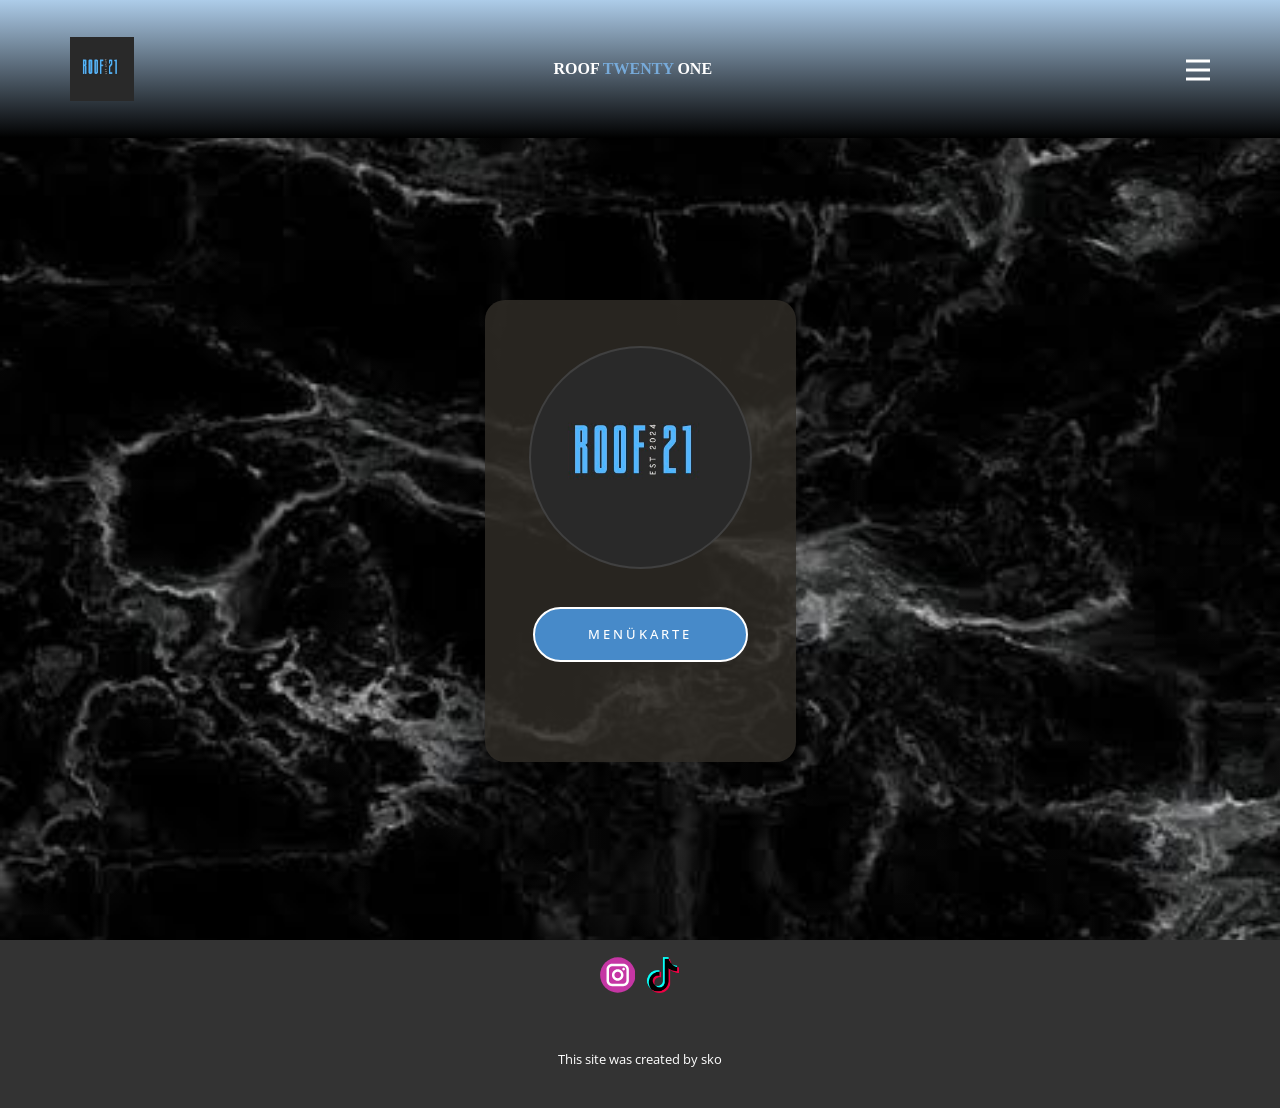
<file: Roof21/Startseite.html>
<!DOCTYPE html>
<html style="font-size: 16px;" lang="de"><head>
    <meta name="viewport" content="width=device-width, initial-scale=1.0">
    <meta charset="utf-8">
    <meta name="keywords" content="​Unique Craft Cafe in NYC, ​Coffee &amp;amp; Cakes, 01, 02, 03, 04, ​Popular Dishes, ​Cake &amp;amp; Dessert Cafe, ​Coffee or tea specialty to choose">
    <meta name="description" content="">
    <title>Startseite</title>
    <link rel="stylesheet" href="nicepage.css" media="screen">
<link rel="stylesheet" href="Startseite.css" media="screen">
    <script class="u-script" type="text/javascript" src="jquery.js" defer=""></script>
    <script class="u-script" type="text/javascript" src="nicepage.js" defer=""></script>
    <link rel="icon" href="images/BlackBeigeMinimalModernTypographicNightclubBarRestaurantLogo1Kopie.jpg">
    <link id="u-theme-google-font" rel="stylesheet" href="https://fonts.googleapis.com/css?family=Raleway:100,100i,200,200i,300,300i,400,400i,500,500i,600,600i,700,700i,800,800i,900,900i|Open+Sans:300,300i,400,400i,500,500i,600,600i,700,700i,800,800i">
    
    
    
    <script type="application/ld+json">{
		"@context": "http://schema.org",
		"@type": "Organization",
		"name": "Roof21",
		"logo": "images/BlackBeigeMinimalModernTypographicNightclubBarRestaurantLogo1Kopie.jpg?rand=9413",
		"sameAs": [
				"https://instagram.com/test123",
				"https://tiktok.com/test123"
		]
}</script>
    <meta name="theme-color" content="#478ac9">
    <meta property="og:title" content="Startseite">
    <meta property="og:description" content="">
    <meta property="og:type" content="website">
  <meta data-intl-tel-input-cdn-path="intlTelInput/"></head>
  <body data-path-to-root="./" data-include-products="false" class="u-body u-xl-mode" data-lang="de"><header class="u-clearfix u-gradient u-header u-header" id="sec-5836"><div class="u-clearfix u-sheet u-sheet-1">
        <a href="Startseite.html" class="u-image u-logo u-image-1" data-image-width="375" data-image-height="374" title="Startseite">
          <img src="images/BlackBeigeMinimalModernTypographicNightclubBarRestaurantLogo1Kopie.jpg?rand=9413" class="u-logo-image u-logo-image-1">
        </a>
        <nav class="u-menu u-menu-hamburger u-offcanvas u-menu-1" data-responsive-from="XL">
          <div class="menu-collapse" style="font-size: 1rem; letter-spacing: 0px; font-weight: 700;">
            <a class="u-button-style u-custom-left-right-menu-spacing u-custom-padding-bottom u-custom-text-active-color u-custom-text-color u-custom-top-bottom-menu-spacing u-nav-link u-text-active-palette-1-base u-text-hover-palette-2-base u-text-white" href="#">
              <svg class="u-svg-link" viewBox="0 0 24 24"><use xlink:href="#menu-hamburger"></use></svg>
              <svg class="u-svg-content" version="1.1" id="menu-hamburger" viewBox="0 0 16 16" x="0px" y="0px" xmlns:xlink="http://www.w3.org/1999/xlink" xmlns="http://www.w3.org/2000/svg"><g><rect y="1" width="16" height="2"></rect><rect y="7" width="16" height="2"></rect><rect y="13" width="16" height="2"></rect>
</g></svg>
            </a>
          </div>
          <div class="u-custom-menu u-nav-container">
            <ul class="u-nav u-unstyled u-nav-1"><li class="u-nav-item"><a class="u-button-style u-nav-link u-text-active-palette-2-base u-text-hover-palette-2-base" href="Startseite.html" style="padding: 10px 20px;">Startseite</a>
</li><li class="u-nav-item"><a class="u-button-style u-nav-link u-text-active-palette-2-base u-text-hover-palette-2-base" href="Menukarte.html" style="padding: 10px 20px;">Menükarte</a>
</li></ul>
          </div>
          <div class="u-custom-menu u-nav-container-collapse">
            <div class="u-black u-container-style u-inner-container-layout u-opacity u-opacity-95 u-sidenav">
              <div class="u-inner-container-layout u-sidenav-overflow">
                <div class="u-menu-close"></div>
                <ul class="u-align-center u-nav u-popupmenu-items u-unstyled u-nav-2"><li class="u-nav-item"><a class="u-button-style u-nav-link" href="Startseite.html">Startseite</a>
</li><li class="u-nav-item"><a class="u-button-style u-nav-link" href="Menukarte.html">Menükarte</a>
</li></ul>
              </div>
            </div>
            <div class="u-black u-menu-overlay u-opacity u-opacity-70"></div>
          </div>
        </nav>
        <p class="u-align-center-lg u-align-center-md u-align-center-sm u-align-center-xs u-custom-font u-font-georgia u-text u-text-default-xs u-text-white u-text-1"> ROOF <span class="u-text-palette-1-light-1">TWENTY</span> ONE
        </p>
      </div></header>
    <section class="u-align-right u-clearfix u-image u-shading u-section-1" id="carousel_8256" data-image-width="470" data-image-height="652">
      <div class="u-clearfix u-sheet u-sheet-1">
        <div class="u-align-left u-container-style u-group u-opacity u-opacity-80 u-palette-2-dark-3 u-radius-20 u-shape-round u-group-1" data-animation-name="customAnimationIn" data-animation-duration="1500" data-href="Menukarte.html">
          <div class="u-container-layout u-container-layout-1">
            <div class="u-border-2 u-border-grey-75 u-image u-image-circle u-image-1" alt="" data-image-width="375" data-image-height="374"></div>
            <a href="Menukarte.html#sec-96e5" class="u-active-white u-border-2 u-border-hover-white u-border-white u-btn u-btn-round u-button-style u-hover-palette-1-light-1 u-palette-1-base u-radius-50 u-text-active-black u-text-hover-black u-btn-1" data-animation-name="customAnimationIn" data-animation-duration="1500" data-animation-delay="500">menükarte </a>
          </div>
        </div>
      </div>
    </section>
    
    
    
    <footer class="u-align-center u-clearfix u-footer u-grey-80 u-footer" id="sec-b7e4"><div class="u-clearfix u-sheet u-valign-middle u-sheet-1">
        <div class="u-align-center u-social-icons u-spacing-10 u-social-icons-1">
          <a class="u-social-url" title="instagram" target="_blank" href="https://instagram.com/test123"><span class="u-icon u-social-icon u-social-instagram u-icon-1"><svg class="u-svg-link" preserveAspectRatio="xMidYMin slice" viewBox="0 0 112 112" style=""><use xlink:href="#svg-2108"></use></svg><svg class="u-svg-content" viewBox="0 0 112 112" x="0" y="0" id="svg-2108"><circle fill="currentColor" cx="56.1" cy="56.1" r="55"></circle><path fill="#FFFFFF" d="M55.9,38.2c-9.9,0-17.9,8-17.9,17.9C38,66,46,74,55.9,74c9.9,0,17.9-8,17.9-17.9C73.8,46.2,65.8,38.2,55.9,38.2
z M55.9,66.4c-5.7,0-10.3-4.6-10.3-10.3c-0.1-5.7,4.6-10.3,10.3-10.3c5.7,0,10.3,4.6,10.3,10.3C66.2,61.8,61.6,66.4,55.9,66.4z"></path><path fill="#FFFFFF" d="M74.3,33.5c-2.3,0-4.2,1.9-4.2,4.2s1.9,4.2,4.2,4.2s4.2-1.9,4.2-4.2S76.6,33.5,74.3,33.5z"></path><path fill="#FFFFFF" d="M73.1,21.3H38.6c-9.7,0-17.5,7.9-17.5,17.5v34.5c0,9.7,7.9,17.6,17.5,17.6h34.5c9.7,0,17.5-7.9,17.5-17.5V38.8
C90.6,29.1,82.7,21.3,73.1,21.3z M83,73.3c0,5.5-4.5,9.9-9.9,9.9H38.6c-5.5,0-9.9-4.5-9.9-9.9V38.8c0-5.5,4.5-9.9,9.9-9.9h34.5
c5.5,0,9.9,4.5,9.9,9.9V73.3z"></path></svg></span>
          </a>
          <a class="u-social-url" title="TikTok" target="_blank" href="https://tiktok.com/test123"><span class="u-file-icon u-icon u-social-icon u-social-twitter u-icon-2"><img src="images/tik-tok.png" alt=""></span>
          </a>
        </div>
      </div></footer>
  <section class="u-backlink u-clearfix u-grey-80">
      <p class="u-text">
          <span>This site was created by sko </span>
      </p>
  </section>
  
</body></html>
</file>
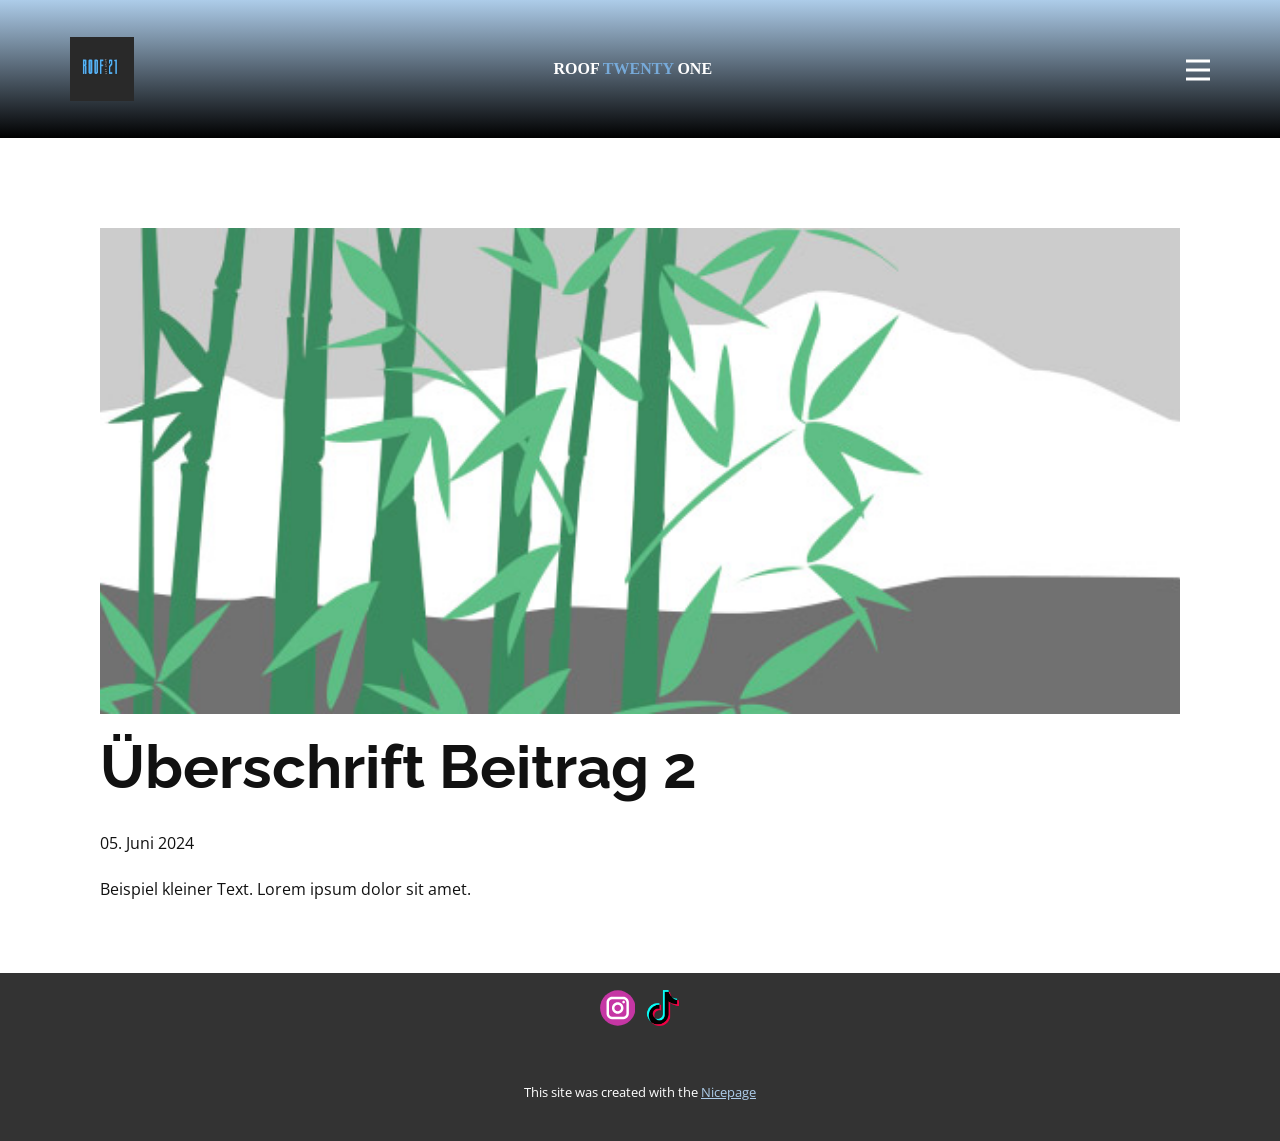
<file: Roof21/blog/beitrag-1.html>
<!DOCTYPE html>
<html style="font-size: 16px;" lang="de"><head>
    <meta name="viewport" content="width=device-width, initial-scale=1.0">
    <meta charset="utf-8">
    <meta name="keywords" content="Überschrift Beitrag 1">
    <meta name="description" content="">
    <title>Überschrift Beitrag 2</title>
    <link rel="stylesheet" href="../nicepage.css" media="screen">
<link rel="stylesheet" href="../Post-Template.css" media="screen">
    <script class="u-script" type="text/javascript" src="../jquery.js" defer=""></script>
    <script class="u-script" type="text/javascript" src="../nicepage.js" defer=""></script>
    <link rel="icon" href="../images/BlackBeigeMinimalModernTypographicNightclubBarRestaurantLogo1Kopie.jpg">
    <link id="u-theme-google-font" rel="stylesheet" href="https://fonts.googleapis.com/css?family=Raleway:100,100i,200,200i,300,300i,400,400i,500,500i,600,600i,700,700i,800,800i,900,900i|Open+Sans:300,300i,400,400i,500,500i,600,600i,700,700i,800,800i">
    
    
    
    <script type="application/ld+json">{
		"@context": "http://schema.org",
		"@type": "Organization",
		"name": "Roof21",
		"logo": "images/BlackBeigeMinimalModernTypographicNightclubBarRestaurantLogo1Kopie.jpg?rand=9413",
		"sameAs": [
				"https://instagram.com/test123",
				"https://tiktok.com/test123"
		]
}</script>
    <meta name="theme-color" content="#478ac9">
  <meta data-intl-tel-input-cdn-path="intlTelInput/"></head>
  <body data-path-to-root="./" data-include-products="false" class="u-body u-xl-mode" data-lang="de"><header class="u-clearfix u-gradient u-header u-header" id="sec-5836"><div class="u-clearfix u-sheet u-sheet-1">
        <a href="../Startseite.html" class="u-image u-logo u-image-1" data-image-width="375" data-image-height="374" title="Startseite">
          <img src="../images/BlackBeigeMinimalModernTypographicNightclubBarRestaurantLogo1Kopie.jpg?rand=9413" class="u-logo-image u-logo-image-1">
        </a>
        <nav class="u-menu u-menu-hamburger u-offcanvas u-menu-1" data-responsive-from="XL">
          <div class="menu-collapse" style="font-size: 1rem; letter-spacing: 0px; font-weight: 700;">
            <a class="u-button-style u-custom-left-right-menu-spacing u-custom-padding-bottom u-custom-text-active-color u-custom-text-color u-custom-top-bottom-menu-spacing u-nav-link u-text-active-palette-1-base u-text-hover-palette-2-base u-text-white" href="#">
              <svg class="u-svg-link" viewBox="0 0 24 24"><use xlink:href="#menu-hamburger"></use></svg>
              <svg class="u-svg-content" version="1.1" id="menu-hamburger" viewBox="0 0 16 16" x="0px" y="0px" xmlns:xlink="http://www.w3.org/1999/xlink" xmlns="http://www.w3.org/2000/svg"><g><rect y="1" width="16" height="2"></rect><rect y="7" width="16" height="2"></rect><rect y="13" width="16" height="2"></rect>
</g></svg>
            </a>
          </div>
          <div class="u-custom-menu u-nav-container">
            <ul class="u-nav u-unstyled u-nav-1"><li class="u-nav-item"><a class="u-button-style u-nav-link u-text-active-palette-2-base u-text-hover-palette-2-base" href="../Startseite.html" style="padding: 10px 20px;">Startseite</a>
</li><li class="u-nav-item"><a class="u-button-style u-nav-link u-text-active-palette-2-base u-text-hover-palette-2-base" href="../Menukarte.html" style="padding: 10px 20px;">Menükarte</a>
</li></ul>
          </div>
          <div class="u-custom-menu u-nav-container-collapse">
            <div class="u-black u-container-style u-inner-container-layout u-opacity u-opacity-95 u-sidenav">
              <div class="u-inner-container-layout u-sidenav-overflow">
                <div class="u-menu-close"></div>
                <ul class="u-align-center u-nav u-popupmenu-items u-unstyled u-nav-2"><li class="u-nav-item"><a class="u-button-style u-nav-link" href="../Startseite.html">Startseite</a>
</li><li class="u-nav-item"><a class="u-button-style u-nav-link" href="../Menukarte.html">Menükarte</a>
</li></ul>
              </div>
            </div>
            <div class="u-black u-menu-overlay u-opacity u-opacity-70"></div>
          </div>
        </nav>
        <p class="u-align-center-lg u-align-center-md u-align-center-sm u-align-center-xs u-custom-font u-font-georgia u-text u-text-default-xs u-text-white u-text-1"> ROOF <span class="u-text-palette-1-light-1">TWENTY</span> ONE
        </p>
      </div></header>
    <section class="u-align-center u-clearfix u-section-1" id="sec-45f3">
      <div class="u-clearfix u-sheet u-valign-middle-md u-valign-middle-sm u-valign-middle-xs u-sheet-1"><!--post_details--><!--post_details_options_json--><!--{"source":""}--><!--/post_details_options_json--><!--blog_post-->
        <div class="u-container-style u-expanded-width u-post-details u-post-details-1">
          <div class="u-container-layout u-valign-middle u-container-layout-1"><!--blog_post_image-->
            <img alt="" class="u-blog-control u-expanded-width u-image u-image-default u-image-1" src="../images/68f64b9d.jpeg"><!--/blog_post_image--><!--blog_post_header-->
            <h2 class="u-blog-control u-text u-text-1">Überschrift Beitrag 2</h2><!--/blog_post_header--><!--blog_post_metadata-->
            <div class="u-blog-control u-metadata u-metadata-1"><!--blog_post_metadata_date-->
              <span class="u-meta-date u-meta-icon">05. Juni 2024</span><!--/blog_post_metadata_date--><!--blog_post_metadata_category-->
              <!--/blog_post_metadata_category--><!--blog_post_metadata_comments-->
              <!--/blog_post_metadata_comments-->
            </div><!--/blog_post_metadata--><!--blog_post_content-->
            <div class="u-align-justify u-blog-control u-post-content u-text u-text-2 fr-view">
  Beispiel kleiner Text. Lorem ipsum dolor sit amet.
  </div><!--/blog_post_content-->
          </div>
        </div><!--/blog_post--><!--/post_details-->
      </div>
    </section>
    
    
    
    <footer class="u-align-center u-clearfix u-footer u-grey-80 u-footer" id="sec-b7e4"><div class="u-clearfix u-sheet u-valign-middle u-sheet-1">
        <div class="u-align-center u-social-icons u-spacing-10 u-social-icons-1">
          <a class="u-social-url" title="instagram" target="_blank" href="https://instagram.com/test123"><span class="u-icon u-social-icon u-social-instagram u-icon-1"><svg class="u-svg-link" preserveAspectRatio="xMidYMin slice" viewBox="0 0 112 112" style=""><use xlink:href="#svg-2108"></use></svg><svg class="u-svg-content" viewBox="0 0 112 112" x="0" y="0" id="svg-2108"><circle fill="currentColor" cx="56.1" cy="56.1" r="55"></circle><path fill="#FFFFFF" d="M55.9,38.2c-9.9,0-17.9,8-17.9,17.9C38,66,46,74,55.9,74c9.9,0,17.9-8,17.9-17.9C73.8,46.2,65.8,38.2,55.9,38.2
z M55.9,66.4c-5.7,0-10.3-4.6-10.3-10.3c-0.1-5.7,4.6-10.3,10.3-10.3c5.7,0,10.3,4.6,10.3,10.3C66.2,61.8,61.6,66.4,55.9,66.4z"></path><path fill="#FFFFFF" d="M74.3,33.5c-2.3,0-4.2,1.9-4.2,4.2s1.9,4.2,4.2,4.2s4.2-1.9,4.2-4.2S76.6,33.5,74.3,33.5z"></path><path fill="#FFFFFF" d="M73.1,21.3H38.6c-9.7,0-17.5,7.9-17.5,17.5v34.5c0,9.7,7.9,17.6,17.5,17.6h34.5c9.7,0,17.5-7.9,17.5-17.5V38.8
C90.6,29.1,82.7,21.3,73.1,21.3z M83,73.3c0,5.5-4.5,9.9-9.9,9.9H38.6c-5.5,0-9.9-4.5-9.9-9.9V38.8c0-5.5,4.5-9.9,9.9-9.9h34.5
c5.5,0,9.9,4.5,9.9,9.9V73.3z"></path></svg></span>
          </a>
          <a class="u-social-url" title="TikTok" target="_blank" href="https://tiktok.com/test123"><span class="u-file-icon u-icon u-social-icon u-social-twitter u-icon-2"><img src="../images/tik-tok.png" alt=""></span>
          </a>
        </div>
      </div></footer>
    <section class="u-backlink u-clearfix u-grey-80">
      <p class="u-text">
        <span>This site was created with the </span>
        <a class="u-link" href="https://nicepage.com/" target="_blank" rel="nofollow">
          <span>Nicepage</span>
        </a>
      </p>
    </section>
  
</body></html>
</file>
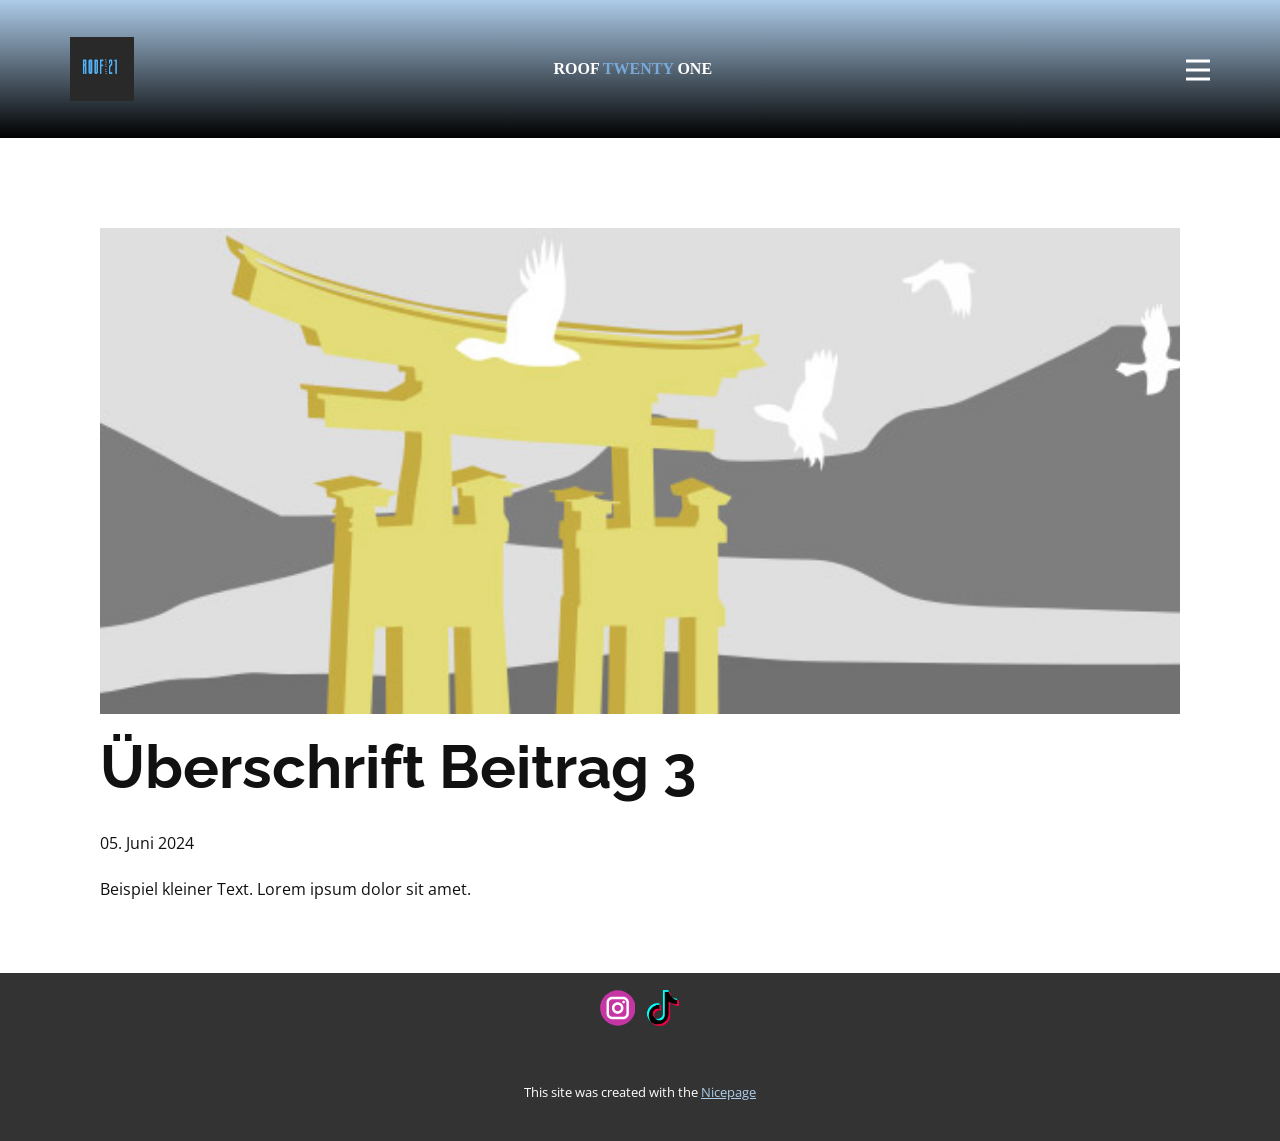
<file: Roof21/blog/beitrag-2.html>
<!DOCTYPE html>
<html style="font-size: 16px;" lang="de"><head>
    <meta name="viewport" content="width=device-width, initial-scale=1.0">
    <meta charset="utf-8">
    <meta name="keywords" content="Überschrift Beitrag 1">
    <meta name="description" content="">
    <title>Überschrift Beitrag 3</title>
    <link rel="stylesheet" href="../nicepage.css" media="screen">
<link rel="stylesheet" href="../Post-Template.css" media="screen">
    <script class="u-script" type="text/javascript" src="../jquery.js" defer=""></script>
    <script class="u-script" type="text/javascript" src="../nicepage.js" defer=""></script>
    <link rel="icon" href="../images/BlackBeigeMinimalModernTypographicNightclubBarRestaurantLogo1Kopie.jpg">
    <link id="u-theme-google-font" rel="stylesheet" href="https://fonts.googleapis.com/css?family=Raleway:100,100i,200,200i,300,300i,400,400i,500,500i,600,600i,700,700i,800,800i,900,900i|Open+Sans:300,300i,400,400i,500,500i,600,600i,700,700i,800,800i">
    
    
    
    <script type="application/ld+json">{
		"@context": "http://schema.org",
		"@type": "Organization",
		"name": "Roof21",
		"logo": "images/BlackBeigeMinimalModernTypographicNightclubBarRestaurantLogo1Kopie.jpg?rand=9413",
		"sameAs": [
				"https://instagram.com/test123",
				"https://tiktok.com/test123"
		]
}</script>
    <meta name="theme-color" content="#478ac9">
  <meta data-intl-tel-input-cdn-path="intlTelInput/"></head>
  <body data-path-to-root="./" data-include-products="false" class="u-body u-xl-mode" data-lang="de"><header class="u-clearfix u-gradient u-header u-header" id="sec-5836"><div class="u-clearfix u-sheet u-sheet-1">
        <a href="../Startseite.html" class="u-image u-logo u-image-1" data-image-width="375" data-image-height="374" title="Startseite">
          <img src="../images/BlackBeigeMinimalModernTypographicNightclubBarRestaurantLogo1Kopie.jpg?rand=9413" class="u-logo-image u-logo-image-1">
        </a>
        <nav class="u-menu u-menu-hamburger u-offcanvas u-menu-1" data-responsive-from="XL">
          <div class="menu-collapse" style="font-size: 1rem; letter-spacing: 0px; font-weight: 700;">
            <a class="u-button-style u-custom-left-right-menu-spacing u-custom-padding-bottom u-custom-text-active-color u-custom-text-color u-custom-top-bottom-menu-spacing u-nav-link u-text-active-palette-1-base u-text-hover-palette-2-base u-text-white" href="#">
              <svg class="u-svg-link" viewBox="0 0 24 24"><use xlink:href="#menu-hamburger"></use></svg>
              <svg class="u-svg-content" version="1.1" id="menu-hamburger" viewBox="0 0 16 16" x="0px" y="0px" xmlns:xlink="http://www.w3.org/1999/xlink" xmlns="http://www.w3.org/2000/svg"><g><rect y="1" width="16" height="2"></rect><rect y="7" width="16" height="2"></rect><rect y="13" width="16" height="2"></rect>
</g></svg>
            </a>
          </div>
          <div class="u-custom-menu u-nav-container">
            <ul class="u-nav u-unstyled u-nav-1"><li class="u-nav-item"><a class="u-button-style u-nav-link u-text-active-palette-2-base u-text-hover-palette-2-base" href="../Startseite.html" style="padding: 10px 20px;">Startseite</a>
</li><li class="u-nav-item"><a class="u-button-style u-nav-link u-text-active-palette-2-base u-text-hover-palette-2-base" href="../Menukarte.html" style="padding: 10px 20px;">Menükarte</a>
</li></ul>
          </div>
          <div class="u-custom-menu u-nav-container-collapse">
            <div class="u-black u-container-style u-inner-container-layout u-opacity u-opacity-95 u-sidenav">
              <div class="u-inner-container-layout u-sidenav-overflow">
                <div class="u-menu-close"></div>
                <ul class="u-align-center u-nav u-popupmenu-items u-unstyled u-nav-2"><li class="u-nav-item"><a class="u-button-style u-nav-link" href="../Startseite.html">Startseite</a>
</li><li class="u-nav-item"><a class="u-button-style u-nav-link" href="../Menukarte.html">Menükarte</a>
</li></ul>
              </div>
            </div>
            <div class="u-black u-menu-overlay u-opacity u-opacity-70"></div>
          </div>
        </nav>
        <p class="u-align-center-lg u-align-center-md u-align-center-sm u-align-center-xs u-custom-font u-font-georgia u-text u-text-default-xs u-text-white u-text-1"> ROOF <span class="u-text-palette-1-light-1">TWENTY</span> ONE
        </p>
      </div></header>
    <section class="u-align-center u-clearfix u-section-1" id="sec-45f3">
      <div class="u-clearfix u-sheet u-valign-middle-md u-valign-middle-sm u-valign-middle-xs u-sheet-1"><!--post_details--><!--post_details_options_json--><!--{"source":""}--><!--/post_details_options_json--><!--blog_post-->
        <div class="u-container-style u-expanded-width u-post-details u-post-details-1">
          <div class="u-container-layout u-valign-middle u-container-layout-1"><!--blog_post_image-->
            <img alt="" class="u-blog-control u-expanded-width u-image u-image-default u-image-1" src="../images/8ad73f3c.jpeg"><!--/blog_post_image--><!--blog_post_header-->
            <h2 class="u-blog-control u-text u-text-1">Überschrift Beitrag 3</h2><!--/blog_post_header--><!--blog_post_metadata-->
            <div class="u-blog-control u-metadata u-metadata-1"><!--blog_post_metadata_date-->
              <span class="u-meta-date u-meta-icon">05. Juni 2024</span><!--/blog_post_metadata_date--><!--blog_post_metadata_category-->
              <!--/blog_post_metadata_category--><!--blog_post_metadata_comments-->
              <!--/blog_post_metadata_comments-->
            </div><!--/blog_post_metadata--><!--blog_post_content-->
            <div class="u-align-justify u-blog-control u-post-content u-text u-text-2 fr-view">
  Beispiel kleiner Text. Lorem ipsum dolor sit amet.
  </div><!--/blog_post_content-->
          </div>
        </div><!--/blog_post--><!--/post_details-->
      </div>
    </section>
    
    
    
    <footer class="u-align-center u-clearfix u-footer u-grey-80 u-footer" id="sec-b7e4"><div class="u-clearfix u-sheet u-valign-middle u-sheet-1">
        <div class="u-align-center u-social-icons u-spacing-10 u-social-icons-1">
          <a class="u-social-url" title="instagram" target="_blank" href="https://instagram.com/test123"><span class="u-icon u-social-icon u-social-instagram u-icon-1"><svg class="u-svg-link" preserveAspectRatio="xMidYMin slice" viewBox="0 0 112 112" style=""><use xlink:href="#svg-2108"></use></svg><svg class="u-svg-content" viewBox="0 0 112 112" x="0" y="0" id="svg-2108"><circle fill="currentColor" cx="56.1" cy="56.1" r="55"></circle><path fill="#FFFFFF" d="M55.9,38.2c-9.9,0-17.9,8-17.9,17.9C38,66,46,74,55.9,74c9.9,0,17.9-8,17.9-17.9C73.8,46.2,65.8,38.2,55.9,38.2
z M55.9,66.4c-5.7,0-10.3-4.6-10.3-10.3c-0.1-5.7,4.6-10.3,10.3-10.3c5.7,0,10.3,4.6,10.3,10.3C66.2,61.8,61.6,66.4,55.9,66.4z"></path><path fill="#FFFFFF" d="M74.3,33.5c-2.3,0-4.2,1.9-4.2,4.2s1.9,4.2,4.2,4.2s4.2-1.9,4.2-4.2S76.6,33.5,74.3,33.5z"></path><path fill="#FFFFFF" d="M73.1,21.3H38.6c-9.7,0-17.5,7.9-17.5,17.5v34.5c0,9.7,7.9,17.6,17.5,17.6h34.5c9.7,0,17.5-7.9,17.5-17.5V38.8
C90.6,29.1,82.7,21.3,73.1,21.3z M83,73.3c0,5.5-4.5,9.9-9.9,9.9H38.6c-5.5,0-9.9-4.5-9.9-9.9V38.8c0-5.5,4.5-9.9,9.9-9.9h34.5
c5.5,0,9.9,4.5,9.9,9.9V73.3z"></path></svg></span>
          </a>
          <a class="u-social-url" title="TikTok" target="_blank" href="https://tiktok.com/test123"><span class="u-file-icon u-icon u-social-icon u-social-twitter u-icon-2"><img src="../images/tik-tok.png" alt=""></span>
          </a>
        </div>
      </div></footer>
    <section class="u-backlink u-clearfix u-grey-80">
      <p class="u-text">
        <span>This site was created with the </span>
        <a class="u-link" href="https://nicepage.com/" target="_blank" rel="nofollow">
          <span>Nicepage</span>
        </a>
      </p>
    </section>
  
</body></html>
</file>
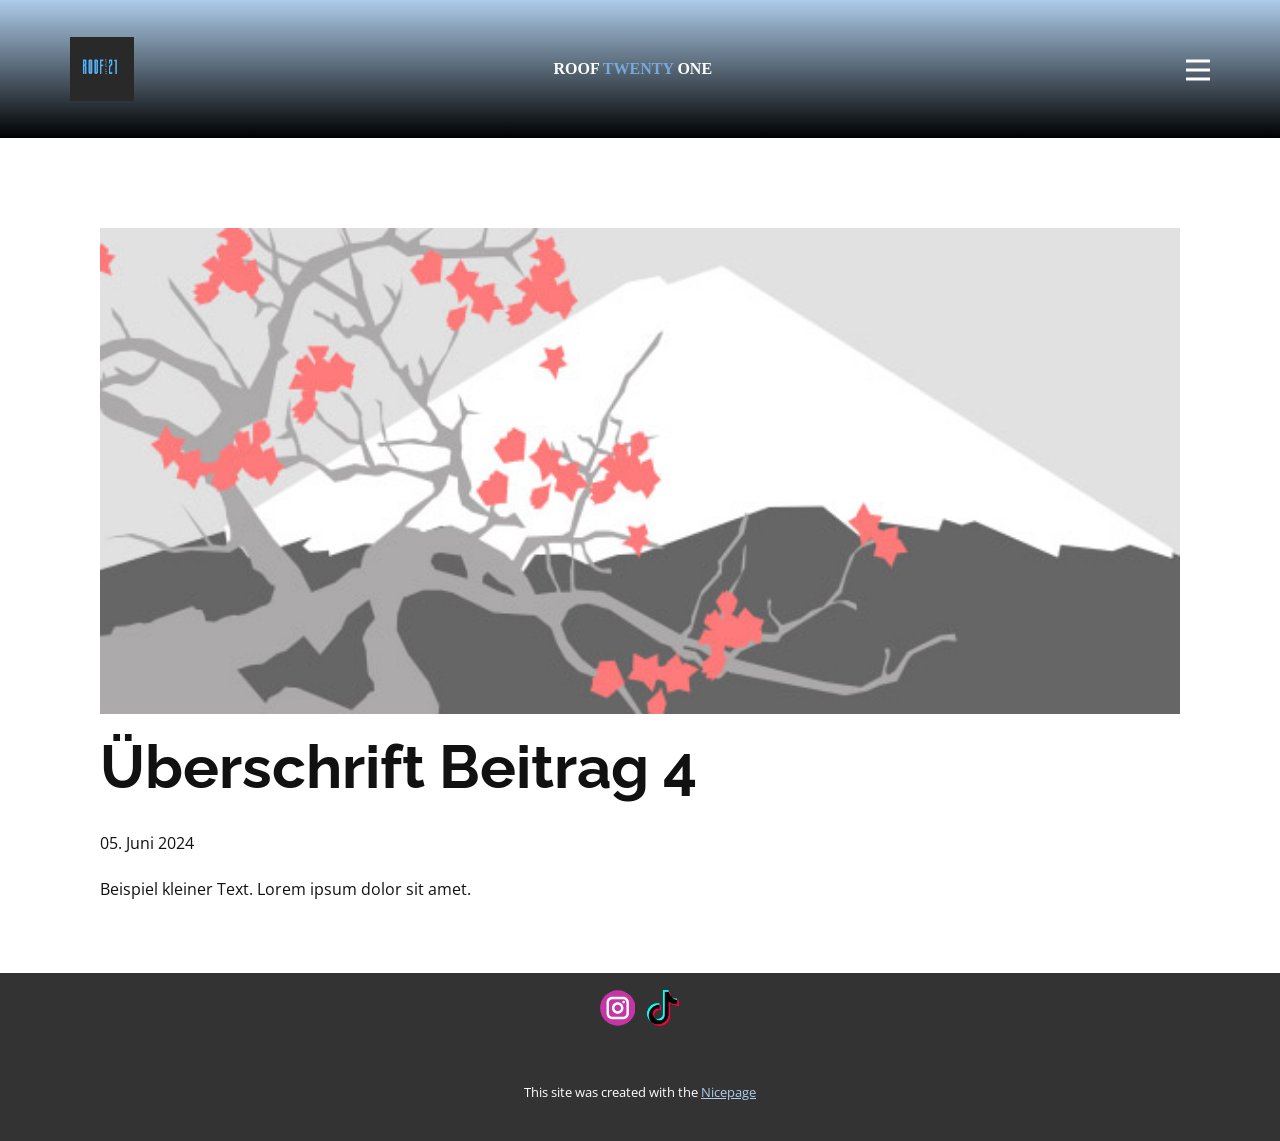
<file: Roof21/blog/beitrag-3.html>
<!DOCTYPE html>
<html style="font-size: 16px;" lang="de"><head>
    <meta name="viewport" content="width=device-width, initial-scale=1.0">
    <meta charset="utf-8">
    <meta name="keywords" content="Überschrift Beitrag 1">
    <meta name="description" content="">
    <title>Überschrift Beitrag 4</title>
    <link rel="stylesheet" href="../nicepage.css" media="screen">
<link rel="stylesheet" href="../Post-Template.css" media="screen">
    <script class="u-script" type="text/javascript" src="../jquery.js" defer=""></script>
    <script class="u-script" type="text/javascript" src="../nicepage.js" defer=""></script>
    <link rel="icon" href="../images/BlackBeigeMinimalModernTypographicNightclubBarRestaurantLogo1Kopie.jpg">
    <link id="u-theme-google-font" rel="stylesheet" href="https://fonts.googleapis.com/css?family=Raleway:100,100i,200,200i,300,300i,400,400i,500,500i,600,600i,700,700i,800,800i,900,900i|Open+Sans:300,300i,400,400i,500,500i,600,600i,700,700i,800,800i">
    
    
    
    <script type="application/ld+json">{
		"@context": "http://schema.org",
		"@type": "Organization",
		"name": "Roof21",
		"logo": "images/BlackBeigeMinimalModernTypographicNightclubBarRestaurantLogo1Kopie.jpg?rand=9413",
		"sameAs": [
				"https://instagram.com/test123",
				"https://tiktok.com/test123"
		]
}</script>
    <meta name="theme-color" content="#478ac9">
  <meta data-intl-tel-input-cdn-path="intlTelInput/"></head>
  <body data-path-to-root="./" data-include-products="false" class="u-body u-xl-mode" data-lang="de"><header class="u-clearfix u-gradient u-header u-header" id="sec-5836"><div class="u-clearfix u-sheet u-sheet-1">
        <a href="../Startseite.html" class="u-image u-logo u-image-1" data-image-width="375" data-image-height="374" title="Startseite">
          <img src="../images/BlackBeigeMinimalModernTypographicNightclubBarRestaurantLogo1Kopie.jpg?rand=9413" class="u-logo-image u-logo-image-1">
        </a>
        <nav class="u-menu u-menu-hamburger u-offcanvas u-menu-1" data-responsive-from="XL">
          <div class="menu-collapse" style="font-size: 1rem; letter-spacing: 0px; font-weight: 700;">
            <a class="u-button-style u-custom-left-right-menu-spacing u-custom-padding-bottom u-custom-text-active-color u-custom-text-color u-custom-top-bottom-menu-spacing u-nav-link u-text-active-palette-1-base u-text-hover-palette-2-base u-text-white" href="#">
              <svg class="u-svg-link" viewBox="0 0 24 24"><use xlink:href="#menu-hamburger"></use></svg>
              <svg class="u-svg-content" version="1.1" id="menu-hamburger" viewBox="0 0 16 16" x="0px" y="0px" xmlns:xlink="http://www.w3.org/1999/xlink" xmlns="http://www.w3.org/2000/svg"><g><rect y="1" width="16" height="2"></rect><rect y="7" width="16" height="2"></rect><rect y="13" width="16" height="2"></rect>
</g></svg>
            </a>
          </div>
          <div class="u-custom-menu u-nav-container">
            <ul class="u-nav u-unstyled u-nav-1"><li class="u-nav-item"><a class="u-button-style u-nav-link u-text-active-palette-2-base u-text-hover-palette-2-base" href="../Startseite.html" style="padding: 10px 20px;">Startseite</a>
</li><li class="u-nav-item"><a class="u-button-style u-nav-link u-text-active-palette-2-base u-text-hover-palette-2-base" href="../Menukarte.html" style="padding: 10px 20px;">Menükarte</a>
</li></ul>
          </div>
          <div class="u-custom-menu u-nav-container-collapse">
            <div class="u-black u-container-style u-inner-container-layout u-opacity u-opacity-95 u-sidenav">
              <div class="u-inner-container-layout u-sidenav-overflow">
                <div class="u-menu-close"></div>
                <ul class="u-align-center u-nav u-popupmenu-items u-unstyled u-nav-2"><li class="u-nav-item"><a class="u-button-style u-nav-link" href="../Startseite.html">Startseite</a>
</li><li class="u-nav-item"><a class="u-button-style u-nav-link" href="../Menukarte.html">Menükarte</a>
</li></ul>
              </div>
            </div>
            <div class="u-black u-menu-overlay u-opacity u-opacity-70"></div>
          </div>
        </nav>
        <p class="u-align-center-lg u-align-center-md u-align-center-sm u-align-center-xs u-custom-font u-font-georgia u-text u-text-default-xs u-text-white u-text-1"> ROOF <span class="u-text-palette-1-light-1">TWENTY</span> ONE
        </p>
      </div></header>
    <section class="u-align-center u-clearfix u-section-1" id="sec-45f3">
      <div class="u-clearfix u-sheet u-valign-middle-md u-valign-middle-sm u-valign-middle-xs u-sheet-1"><!--post_details--><!--post_details_options_json--><!--{"source":""}--><!--/post_details_options_json--><!--blog_post-->
        <div class="u-container-style u-expanded-width u-post-details u-post-details-1">
          <div class="u-container-layout u-valign-middle u-container-layout-1"><!--blog_post_image-->
            <img alt="" class="u-blog-control u-expanded-width u-image u-image-default u-image-1" src="../images/0fd3416c.jpeg"><!--/blog_post_image--><!--blog_post_header-->
            <h2 class="u-blog-control u-text u-text-1">Überschrift Beitrag 4</h2><!--/blog_post_header--><!--blog_post_metadata-->
            <div class="u-blog-control u-metadata u-metadata-1"><!--blog_post_metadata_date-->
              <span class="u-meta-date u-meta-icon">05. Juni 2024</span><!--/blog_post_metadata_date--><!--blog_post_metadata_category-->
              <!--/blog_post_metadata_category--><!--blog_post_metadata_comments-->
              <!--/blog_post_metadata_comments-->
            </div><!--/blog_post_metadata--><!--blog_post_content-->
            <div class="u-align-justify u-blog-control u-post-content u-text u-text-2 fr-view">
  Beispiel kleiner Text. Lorem ipsum dolor sit amet.
  </div><!--/blog_post_content-->
          </div>
        </div><!--/blog_post--><!--/post_details-->
      </div>
    </section>
    
    
    
    <footer class="u-align-center u-clearfix u-footer u-grey-80 u-footer" id="sec-b7e4"><div class="u-clearfix u-sheet u-valign-middle u-sheet-1">
        <div class="u-align-center u-social-icons u-spacing-10 u-social-icons-1">
          <a class="u-social-url" title="instagram" target="_blank" href="https://instagram.com/test123"><span class="u-icon u-social-icon u-social-instagram u-icon-1"><svg class="u-svg-link" preserveAspectRatio="xMidYMin slice" viewBox="0 0 112 112" style=""><use xlink:href="#svg-2108"></use></svg><svg class="u-svg-content" viewBox="0 0 112 112" x="0" y="0" id="svg-2108"><circle fill="currentColor" cx="56.1" cy="56.1" r="55"></circle><path fill="#FFFFFF" d="M55.9,38.2c-9.9,0-17.9,8-17.9,17.9C38,66,46,74,55.9,74c9.9,0,17.9-8,17.9-17.9C73.8,46.2,65.8,38.2,55.9,38.2
z M55.9,66.4c-5.7,0-10.3-4.6-10.3-10.3c-0.1-5.7,4.6-10.3,10.3-10.3c5.7,0,10.3,4.6,10.3,10.3C66.2,61.8,61.6,66.4,55.9,66.4z"></path><path fill="#FFFFFF" d="M74.3,33.5c-2.3,0-4.2,1.9-4.2,4.2s1.9,4.2,4.2,4.2s4.2-1.9,4.2-4.2S76.6,33.5,74.3,33.5z"></path><path fill="#FFFFFF" d="M73.1,21.3H38.6c-9.7,0-17.5,7.9-17.5,17.5v34.5c0,9.7,7.9,17.6,17.5,17.6h34.5c9.7,0,17.5-7.9,17.5-17.5V38.8
C90.6,29.1,82.7,21.3,73.1,21.3z M83,73.3c0,5.5-4.5,9.9-9.9,9.9H38.6c-5.5,0-9.9-4.5-9.9-9.9V38.8c0-5.5,4.5-9.9,9.9-9.9h34.5
c5.5,0,9.9,4.5,9.9,9.9V73.3z"></path></svg></span>
          </a>
          <a class="u-social-url" title="TikTok" target="_blank" href="https://tiktok.com/test123"><span class="u-file-icon u-icon u-social-icon u-social-twitter u-icon-2"><img src="../images/tik-tok.png" alt=""></span>
          </a>
        </div>
      </div></footer>
    <section class="u-backlink u-clearfix u-grey-80">
      <p class="u-text">
        <span>This site was created with the </span>
        <a class="u-link" href="https://nicepage.com/" target="_blank" rel="nofollow">
          <span>Nicepage</span>
        </a>
      </p>
    </section>
  
</body></html>
</file>
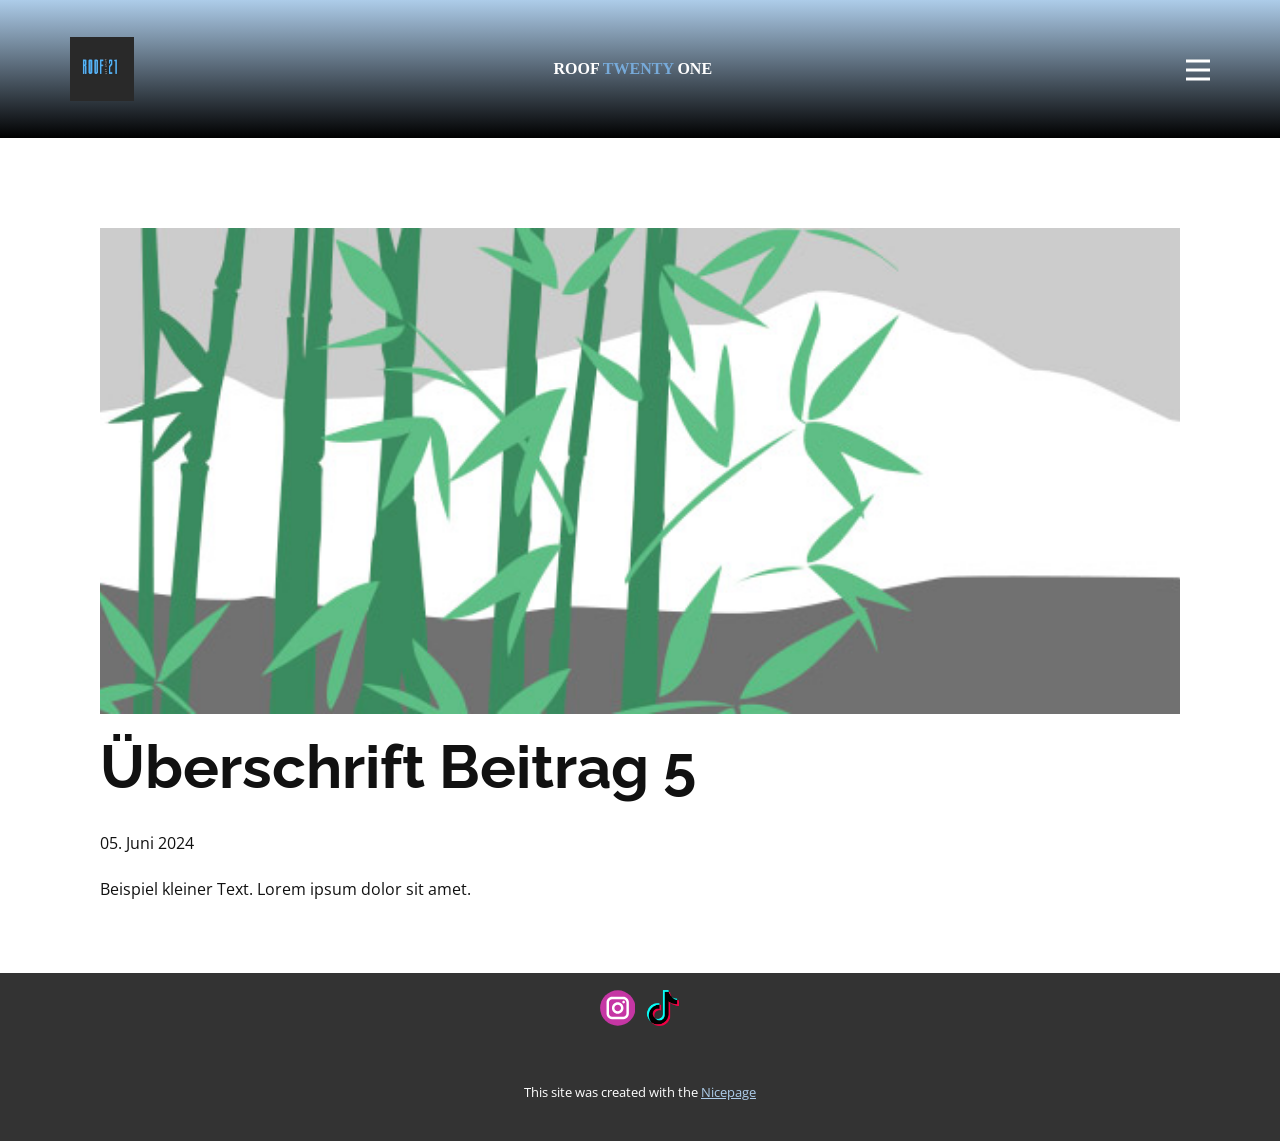
<file: Roof21/blog/beitrag-4.html>
<!DOCTYPE html>
<html style="font-size: 16px;" lang="de"><head>
    <meta name="viewport" content="width=device-width, initial-scale=1.0">
    <meta charset="utf-8">
    <meta name="keywords" content="Überschrift Beitrag 1">
    <meta name="description" content="">
    <title>Überschrift Beitrag 5</title>
    <link rel="stylesheet" href="../nicepage.css" media="screen">
<link rel="stylesheet" href="../Post-Template.css" media="screen">
    <script class="u-script" type="text/javascript" src="../jquery.js" defer=""></script>
    <script class="u-script" type="text/javascript" src="../nicepage.js" defer=""></script>
    <link rel="icon" href="../images/BlackBeigeMinimalModernTypographicNightclubBarRestaurantLogo1Kopie.jpg">
    <link id="u-theme-google-font" rel="stylesheet" href="https://fonts.googleapis.com/css?family=Raleway:100,100i,200,200i,300,300i,400,400i,500,500i,600,600i,700,700i,800,800i,900,900i|Open+Sans:300,300i,400,400i,500,500i,600,600i,700,700i,800,800i">
    
    
    
    <script type="application/ld+json">{
		"@context": "http://schema.org",
		"@type": "Organization",
		"name": "Roof21",
		"logo": "images/BlackBeigeMinimalModernTypographicNightclubBarRestaurantLogo1Kopie.jpg?rand=9413",
		"sameAs": [
				"https://instagram.com/test123",
				"https://tiktok.com/test123"
		]
}</script>
    <meta name="theme-color" content="#478ac9">
  <meta data-intl-tel-input-cdn-path="intlTelInput/"></head>
  <body data-path-to-root="./" data-include-products="false" class="u-body u-xl-mode" data-lang="de"><header class="u-clearfix u-gradient u-header u-header" id="sec-5836"><div class="u-clearfix u-sheet u-sheet-1">
        <a href="../Startseite.html" class="u-image u-logo u-image-1" data-image-width="375" data-image-height="374" title="Startseite">
          <img src="../images/BlackBeigeMinimalModernTypographicNightclubBarRestaurantLogo1Kopie.jpg?rand=9413" class="u-logo-image u-logo-image-1">
        </a>
        <nav class="u-menu u-menu-hamburger u-offcanvas u-menu-1" data-responsive-from="XL">
          <div class="menu-collapse" style="font-size: 1rem; letter-spacing: 0px; font-weight: 700;">
            <a class="u-button-style u-custom-left-right-menu-spacing u-custom-padding-bottom u-custom-text-active-color u-custom-text-color u-custom-top-bottom-menu-spacing u-nav-link u-text-active-palette-1-base u-text-hover-palette-2-base u-text-white" href="#">
              <svg class="u-svg-link" viewBox="0 0 24 24"><use xlink:href="#menu-hamburger"></use></svg>
              <svg class="u-svg-content" version="1.1" id="menu-hamburger" viewBox="0 0 16 16" x="0px" y="0px" xmlns:xlink="http://www.w3.org/1999/xlink" xmlns="http://www.w3.org/2000/svg"><g><rect y="1" width="16" height="2"></rect><rect y="7" width="16" height="2"></rect><rect y="13" width="16" height="2"></rect>
</g></svg>
            </a>
          </div>
          <div class="u-custom-menu u-nav-container">
            <ul class="u-nav u-unstyled u-nav-1"><li class="u-nav-item"><a class="u-button-style u-nav-link u-text-active-palette-2-base u-text-hover-palette-2-base" href="../Startseite.html" style="padding: 10px 20px;">Startseite</a>
</li><li class="u-nav-item"><a class="u-button-style u-nav-link u-text-active-palette-2-base u-text-hover-palette-2-base" href="../Menukarte.html" style="padding: 10px 20px;">Menükarte</a>
</li></ul>
          </div>
          <div class="u-custom-menu u-nav-container-collapse">
            <div class="u-black u-container-style u-inner-container-layout u-opacity u-opacity-95 u-sidenav">
              <div class="u-inner-container-layout u-sidenav-overflow">
                <div class="u-menu-close"></div>
                <ul class="u-align-center u-nav u-popupmenu-items u-unstyled u-nav-2"><li class="u-nav-item"><a class="u-button-style u-nav-link" href="../Startseite.html">Startseite</a>
</li><li class="u-nav-item"><a class="u-button-style u-nav-link" href="../Menukarte.html">Menükarte</a>
</li></ul>
              </div>
            </div>
            <div class="u-black u-menu-overlay u-opacity u-opacity-70"></div>
          </div>
        </nav>
        <p class="u-align-center-lg u-align-center-md u-align-center-sm u-align-center-xs u-custom-font u-font-georgia u-text u-text-default-xs u-text-white u-text-1"> ROOF <span class="u-text-palette-1-light-1">TWENTY</span> ONE
        </p>
      </div></header>
    <section class="u-align-center u-clearfix u-section-1" id="sec-45f3">
      <div class="u-clearfix u-sheet u-valign-middle-md u-valign-middle-sm u-valign-middle-xs u-sheet-1"><!--post_details--><!--post_details_options_json--><!--{"source":""}--><!--/post_details_options_json--><!--blog_post-->
        <div class="u-container-style u-expanded-width u-post-details u-post-details-1">
          <div class="u-container-layout u-valign-middle u-container-layout-1"><!--blog_post_image-->
            <img alt="" class="u-blog-control u-expanded-width u-image u-image-default u-image-1" src="../images/68f64b9d.jpeg"><!--/blog_post_image--><!--blog_post_header-->
            <h2 class="u-blog-control u-text u-text-1">Überschrift Beitrag 5</h2><!--/blog_post_header--><!--blog_post_metadata-->
            <div class="u-blog-control u-metadata u-metadata-1"><!--blog_post_metadata_date-->
              <span class="u-meta-date u-meta-icon">05. Juni 2024</span><!--/blog_post_metadata_date--><!--blog_post_metadata_category-->
              <!--/blog_post_metadata_category--><!--blog_post_metadata_comments-->
              <!--/blog_post_metadata_comments-->
            </div><!--/blog_post_metadata--><!--blog_post_content-->
            <div class="u-align-justify u-blog-control u-post-content u-text u-text-2 fr-view">
  Beispiel kleiner Text. Lorem ipsum dolor sit amet.
  </div><!--/blog_post_content-->
          </div>
        </div><!--/blog_post--><!--/post_details-->
      </div>
    </section>
    
    
    
    <footer class="u-align-center u-clearfix u-footer u-grey-80 u-footer" id="sec-b7e4"><div class="u-clearfix u-sheet u-valign-middle u-sheet-1">
        <div class="u-align-center u-social-icons u-spacing-10 u-social-icons-1">
          <a class="u-social-url" title="instagram" target="_blank" href="https://instagram.com/test123"><span class="u-icon u-social-icon u-social-instagram u-icon-1"><svg class="u-svg-link" preserveAspectRatio="xMidYMin slice" viewBox="0 0 112 112" style=""><use xlink:href="#svg-2108"></use></svg><svg class="u-svg-content" viewBox="0 0 112 112" x="0" y="0" id="svg-2108"><circle fill="currentColor" cx="56.1" cy="56.1" r="55"></circle><path fill="#FFFFFF" d="M55.9,38.2c-9.9,0-17.9,8-17.9,17.9C38,66,46,74,55.9,74c9.9,0,17.9-8,17.9-17.9C73.8,46.2,65.8,38.2,55.9,38.2
z M55.9,66.4c-5.7,0-10.3-4.6-10.3-10.3c-0.1-5.7,4.6-10.3,10.3-10.3c5.7,0,10.3,4.6,10.3,10.3C66.2,61.8,61.6,66.4,55.9,66.4z"></path><path fill="#FFFFFF" d="M74.3,33.5c-2.3,0-4.2,1.9-4.2,4.2s1.9,4.2,4.2,4.2s4.2-1.9,4.2-4.2S76.6,33.5,74.3,33.5z"></path><path fill="#FFFFFF" d="M73.1,21.3H38.6c-9.7,0-17.5,7.9-17.5,17.5v34.5c0,9.7,7.9,17.6,17.5,17.6h34.5c9.7,0,17.5-7.9,17.5-17.5V38.8
C90.6,29.1,82.7,21.3,73.1,21.3z M83,73.3c0,5.5-4.5,9.9-9.9,9.9H38.6c-5.5,0-9.9-4.5-9.9-9.9V38.8c0-5.5,4.5-9.9,9.9-9.9h34.5
c5.5,0,9.9,4.5,9.9,9.9V73.3z"></path></svg></span>
          </a>
          <a class="u-social-url" title="TikTok" target="_blank" href="https://tiktok.com/test123"><span class="u-file-icon u-icon u-social-icon u-social-twitter u-icon-2"><img src="../images/tik-tok.png" alt=""></span>
          </a>
        </div>
      </div></footer>
    <section class="u-backlink u-clearfix u-grey-80">
      <p class="u-text">
        <span>This site was created with the </span>
        <a class="u-link" href="https://nicepage.com/" target="_blank" rel="nofollow">
          <span>Nicepage</span>
        </a>
      </p>
    </section>
  
</body></html>
</file>
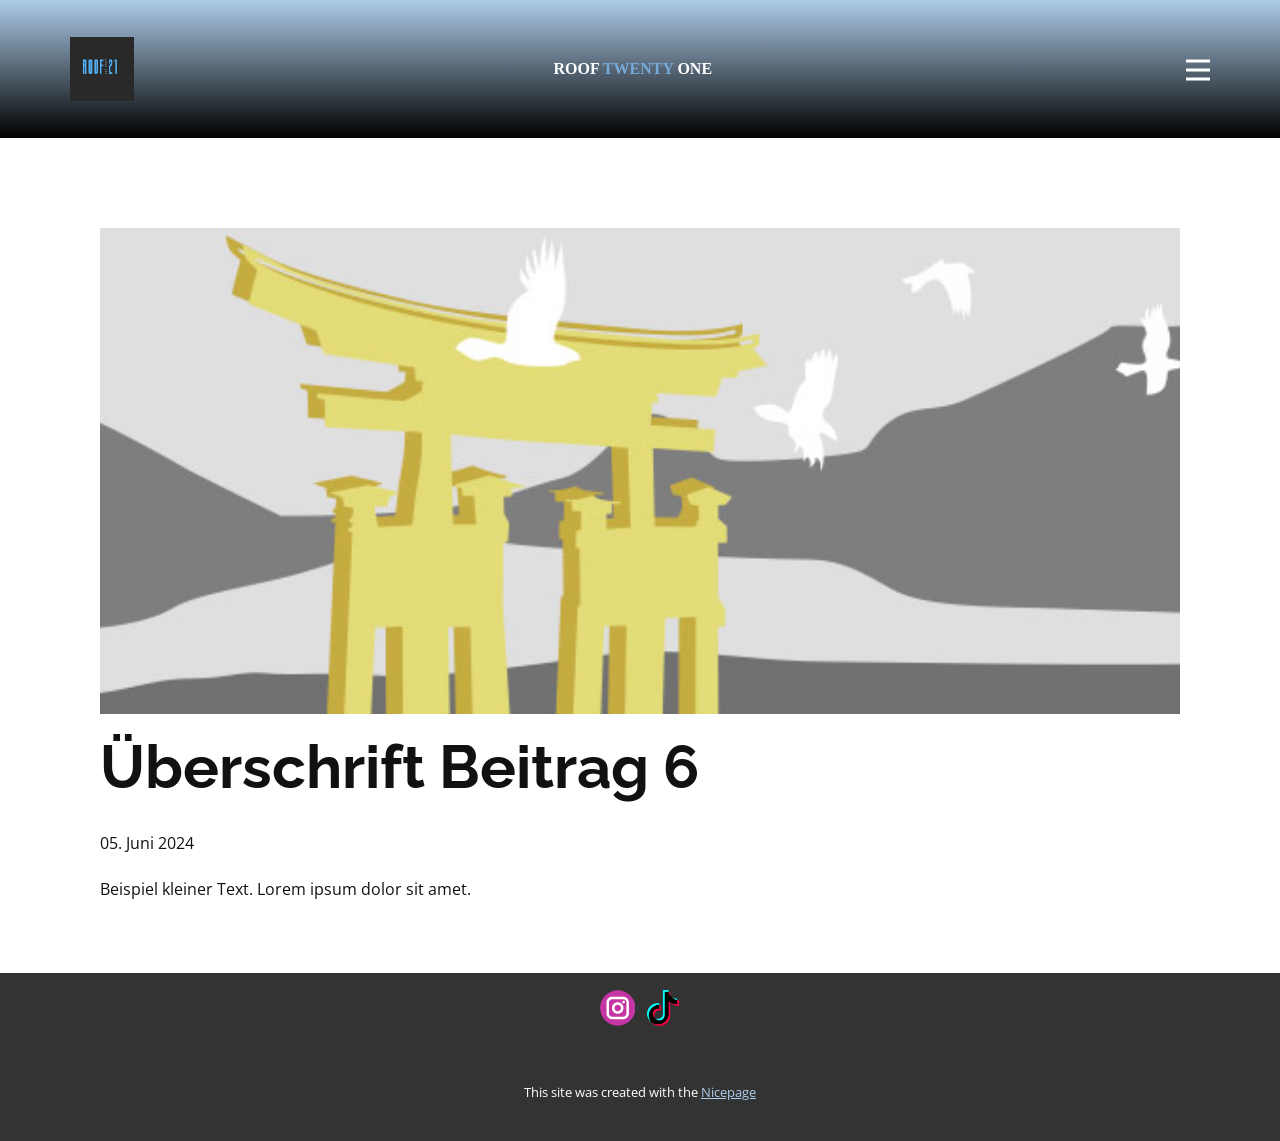
<file: Roof21/blog/beitrag-5.html>
<!DOCTYPE html>
<html style="font-size: 16px;" lang="de"><head>
    <meta name="viewport" content="width=device-width, initial-scale=1.0">
    <meta charset="utf-8">
    <meta name="keywords" content="Überschrift Beitrag 1">
    <meta name="description" content="">
    <title>Überschrift Beitrag 6</title>
    <link rel="stylesheet" href="../nicepage.css" media="screen">
<link rel="stylesheet" href="../Post-Template.css" media="screen">
    <script class="u-script" type="text/javascript" src="../jquery.js" defer=""></script>
    <script class="u-script" type="text/javascript" src="../nicepage.js" defer=""></script>
    <link rel="icon" href="../images/BlackBeigeMinimalModernTypographicNightclubBarRestaurantLogo1Kopie.jpg">
    <link id="u-theme-google-font" rel="stylesheet" href="https://fonts.googleapis.com/css?family=Raleway:100,100i,200,200i,300,300i,400,400i,500,500i,600,600i,700,700i,800,800i,900,900i|Open+Sans:300,300i,400,400i,500,500i,600,600i,700,700i,800,800i">
    
    
    
    <script type="application/ld+json">{
		"@context": "http://schema.org",
		"@type": "Organization",
		"name": "Roof21",
		"logo": "images/BlackBeigeMinimalModernTypographicNightclubBarRestaurantLogo1Kopie.jpg?rand=9413",
		"sameAs": [
				"https://instagram.com/test123",
				"https://tiktok.com/test123"
		]
}</script>
    <meta name="theme-color" content="#478ac9">
  <meta data-intl-tel-input-cdn-path="intlTelInput/"></head>
  <body data-path-to-root="./" data-include-products="false" class="u-body u-xl-mode" data-lang="de"><header class="u-clearfix u-gradient u-header u-header" id="sec-5836"><div class="u-clearfix u-sheet u-sheet-1">
        <a href="../Startseite.html" class="u-image u-logo u-image-1" data-image-width="375" data-image-height="374" title="Startseite">
          <img src="../images/BlackBeigeMinimalModernTypographicNightclubBarRestaurantLogo1Kopie.jpg?rand=9413" class="u-logo-image u-logo-image-1">
        </a>
        <nav class="u-menu u-menu-hamburger u-offcanvas u-menu-1" data-responsive-from="XL">
          <div class="menu-collapse" style="font-size: 1rem; letter-spacing: 0px; font-weight: 700;">
            <a class="u-button-style u-custom-left-right-menu-spacing u-custom-padding-bottom u-custom-text-active-color u-custom-text-color u-custom-top-bottom-menu-spacing u-nav-link u-text-active-palette-1-base u-text-hover-palette-2-base u-text-white" href="#">
              <svg class="u-svg-link" viewBox="0 0 24 24"><use xlink:href="#menu-hamburger"></use></svg>
              <svg class="u-svg-content" version="1.1" id="menu-hamburger" viewBox="0 0 16 16" x="0px" y="0px" xmlns:xlink="http://www.w3.org/1999/xlink" xmlns="http://www.w3.org/2000/svg"><g><rect y="1" width="16" height="2"></rect><rect y="7" width="16" height="2"></rect><rect y="13" width="16" height="2"></rect>
</g></svg>
            </a>
          </div>
          <div class="u-custom-menu u-nav-container">
            <ul class="u-nav u-unstyled u-nav-1"><li class="u-nav-item"><a class="u-button-style u-nav-link u-text-active-palette-2-base u-text-hover-palette-2-base" href="../Startseite.html" style="padding: 10px 20px;">Startseite</a>
</li><li class="u-nav-item"><a class="u-button-style u-nav-link u-text-active-palette-2-base u-text-hover-palette-2-base" href="../Menukarte.html" style="padding: 10px 20px;">Menükarte</a>
</li></ul>
          </div>
          <div class="u-custom-menu u-nav-container-collapse">
            <div class="u-black u-container-style u-inner-container-layout u-opacity u-opacity-95 u-sidenav">
              <div class="u-inner-container-layout u-sidenav-overflow">
                <div class="u-menu-close"></div>
                <ul class="u-align-center u-nav u-popupmenu-items u-unstyled u-nav-2"><li class="u-nav-item"><a class="u-button-style u-nav-link" href="../Startseite.html">Startseite</a>
</li><li class="u-nav-item"><a class="u-button-style u-nav-link" href="../Menukarte.html">Menükarte</a>
</li></ul>
              </div>
            </div>
            <div class="u-black u-menu-overlay u-opacity u-opacity-70"></div>
          </div>
        </nav>
        <p class="u-align-center-lg u-align-center-md u-align-center-sm u-align-center-xs u-custom-font u-font-georgia u-text u-text-default-xs u-text-white u-text-1"> ROOF <span class="u-text-palette-1-light-1">TWENTY</span> ONE
        </p>
      </div></header>
    <section class="u-align-center u-clearfix u-section-1" id="sec-45f3">
      <div class="u-clearfix u-sheet u-valign-middle-md u-valign-middle-sm u-valign-middle-xs u-sheet-1"><!--post_details--><!--post_details_options_json--><!--{"source":""}--><!--/post_details_options_json--><!--blog_post-->
        <div class="u-container-style u-expanded-width u-post-details u-post-details-1">
          <div class="u-container-layout u-valign-middle u-container-layout-1"><!--blog_post_image-->
            <img alt="" class="u-blog-control u-expanded-width u-image u-image-default u-image-1" src="../images/8ad73f3c.jpeg"><!--/blog_post_image--><!--blog_post_header-->
            <h2 class="u-blog-control u-text u-text-1">Überschrift Beitrag 6</h2><!--/blog_post_header--><!--blog_post_metadata-->
            <div class="u-blog-control u-metadata u-metadata-1"><!--blog_post_metadata_date-->
              <span class="u-meta-date u-meta-icon">05. Juni 2024</span><!--/blog_post_metadata_date--><!--blog_post_metadata_category-->
              <!--/blog_post_metadata_category--><!--blog_post_metadata_comments-->
              <!--/blog_post_metadata_comments-->
            </div><!--/blog_post_metadata--><!--blog_post_content-->
            <div class="u-align-justify u-blog-control u-post-content u-text u-text-2 fr-view">
  Beispiel kleiner Text. Lorem ipsum dolor sit amet.
  </div><!--/blog_post_content-->
          </div>
        </div><!--/blog_post--><!--/post_details-->
      </div>
    </section>
    
    
    
    <footer class="u-align-center u-clearfix u-footer u-grey-80 u-footer" id="sec-b7e4"><div class="u-clearfix u-sheet u-valign-middle u-sheet-1">
        <div class="u-align-center u-social-icons u-spacing-10 u-social-icons-1">
          <a class="u-social-url" title="instagram" target="_blank" href="https://instagram.com/test123"><span class="u-icon u-social-icon u-social-instagram u-icon-1"><svg class="u-svg-link" preserveAspectRatio="xMidYMin slice" viewBox="0 0 112 112" style=""><use xlink:href="#svg-2108"></use></svg><svg class="u-svg-content" viewBox="0 0 112 112" x="0" y="0" id="svg-2108"><circle fill="currentColor" cx="56.1" cy="56.1" r="55"></circle><path fill="#FFFFFF" d="M55.9,38.2c-9.9,0-17.9,8-17.9,17.9C38,66,46,74,55.9,74c9.9,0,17.9-8,17.9-17.9C73.8,46.2,65.8,38.2,55.9,38.2
z M55.9,66.4c-5.7,0-10.3-4.6-10.3-10.3c-0.1-5.7,4.6-10.3,10.3-10.3c5.7,0,10.3,4.6,10.3,10.3C66.2,61.8,61.6,66.4,55.9,66.4z"></path><path fill="#FFFFFF" d="M74.3,33.5c-2.3,0-4.2,1.9-4.2,4.2s1.9,4.2,4.2,4.2s4.2-1.9,4.2-4.2S76.6,33.5,74.3,33.5z"></path><path fill="#FFFFFF" d="M73.1,21.3H38.6c-9.7,0-17.5,7.9-17.5,17.5v34.5c0,9.7,7.9,17.6,17.5,17.6h34.5c9.7,0,17.5-7.9,17.5-17.5V38.8
C90.6,29.1,82.7,21.3,73.1,21.3z M83,73.3c0,5.5-4.5,9.9-9.9,9.9H38.6c-5.5,0-9.9-4.5-9.9-9.9V38.8c0-5.5,4.5-9.9,9.9-9.9h34.5
c5.5,0,9.9,4.5,9.9,9.9V73.3z"></path></svg></span>
          </a>
          <a class="u-social-url" title="TikTok" target="_blank" href="https://tiktok.com/test123"><span class="u-file-icon u-icon u-social-icon u-social-twitter u-icon-2"><img src="../images/tik-tok.png" alt=""></span>
          </a>
        </div>
      </div></footer>
    <section class="u-backlink u-clearfix u-grey-80">
      <p class="u-text">
        <span>This site was created with the </span>
        <a class="u-link" href="https://nicepage.com/" target="_blank" rel="nofollow">
          <span>Nicepage</span>
        </a>
      </p>
    </section>
  
</body></html>
</file>
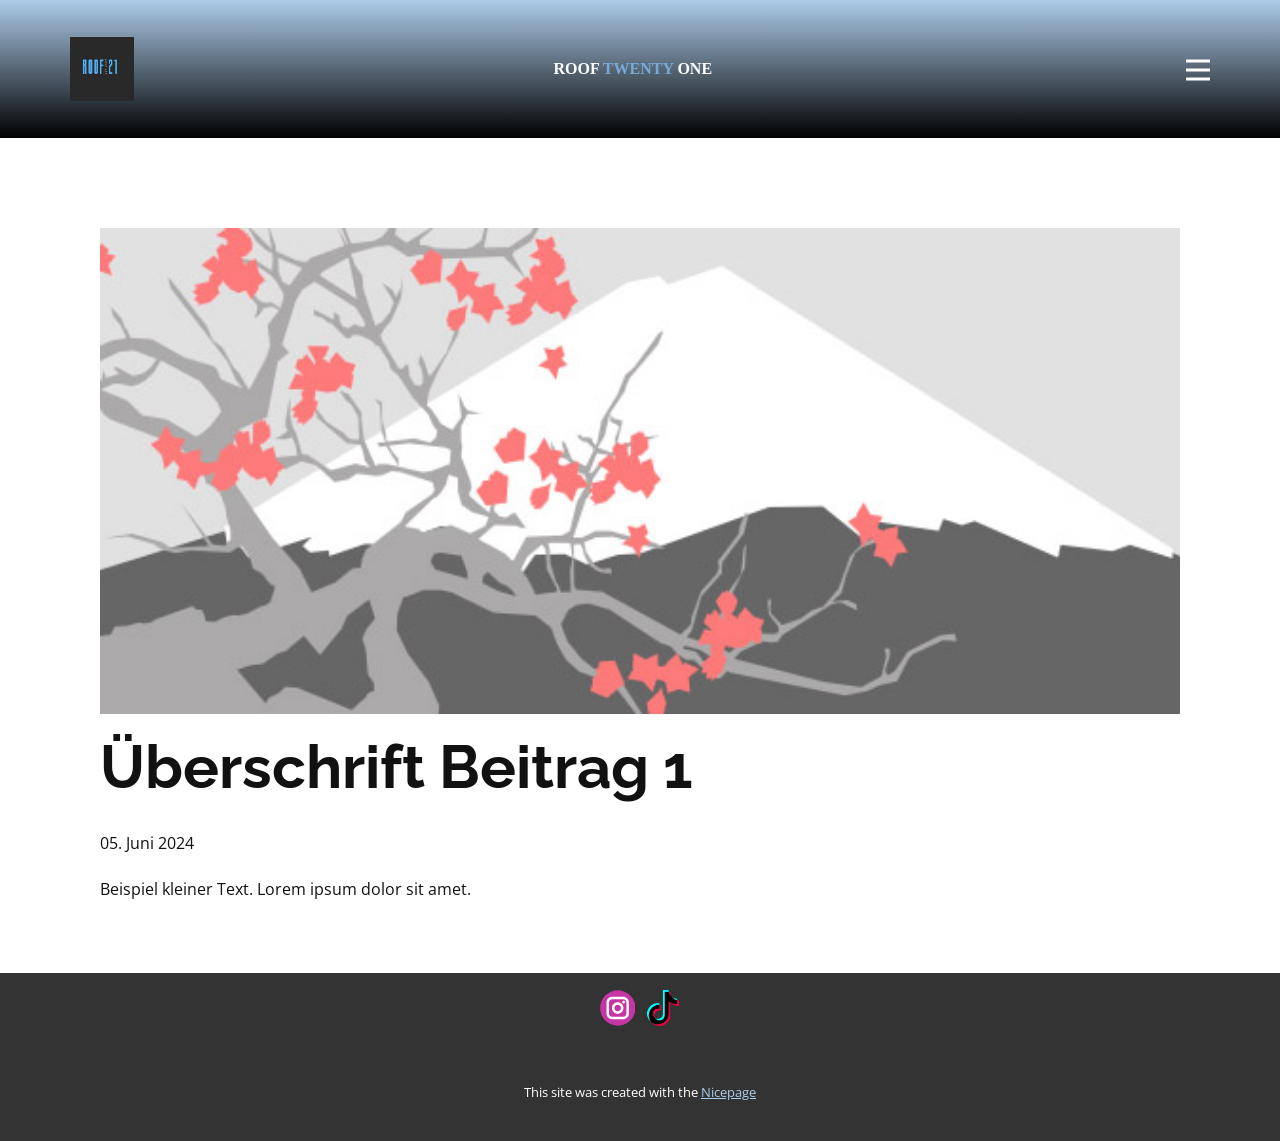
<file: Roof21/blog/beitrag.html>
<!DOCTYPE html>
<html style="font-size: 16px;" lang="de"><head>
    <meta name="viewport" content="width=device-width, initial-scale=1.0">
    <meta charset="utf-8">
    <meta name="keywords" content="Überschrift Beitrag 1">
    <meta name="description" content="">
    <title>Überschrift Beitrag 1</title>
    <link rel="stylesheet" href="../nicepage.css" media="screen">
<link rel="stylesheet" href="../Post-Template.css" media="screen">
    <script class="u-script" type="text/javascript" src="../jquery.js" defer=""></script>
    <script class="u-script" type="text/javascript" src="../nicepage.js" defer=""></script>
    <link rel="icon" href="../images/BlackBeigeMinimalModernTypographicNightclubBarRestaurantLogo1Kopie.jpg">
    <link id="u-theme-google-font" rel="stylesheet" href="https://fonts.googleapis.com/css?family=Raleway:100,100i,200,200i,300,300i,400,400i,500,500i,600,600i,700,700i,800,800i,900,900i|Open+Sans:300,300i,400,400i,500,500i,600,600i,700,700i,800,800i">
    
    
    
    <script type="application/ld+json">{
		"@context": "http://schema.org",
		"@type": "Organization",
		"name": "Roof21",
		"logo": "images/BlackBeigeMinimalModernTypographicNightclubBarRestaurantLogo1Kopie.jpg?rand=9413",
		"sameAs": [
				"https://instagram.com/test123",
				"https://tiktok.com/test123"
		]
}</script>
    <meta name="theme-color" content="#478ac9">
  <meta data-intl-tel-input-cdn-path="intlTelInput/"></head>
  <body data-path-to-root="./" data-include-products="false" class="u-body u-xl-mode" data-lang="de"><header class="u-clearfix u-gradient u-header u-header" id="sec-5836"><div class="u-clearfix u-sheet u-sheet-1">
        <a href="../Startseite.html" class="u-image u-logo u-image-1" data-image-width="375" data-image-height="374" title="Startseite">
          <img src="../images/BlackBeigeMinimalModernTypographicNightclubBarRestaurantLogo1Kopie.jpg?rand=9413" class="u-logo-image u-logo-image-1">
        </a>
        <nav class="u-menu u-menu-hamburger u-offcanvas u-menu-1" data-responsive-from="XL">
          <div class="menu-collapse" style="font-size: 1rem; letter-spacing: 0px; font-weight: 700;">
            <a class="u-button-style u-custom-left-right-menu-spacing u-custom-padding-bottom u-custom-text-active-color u-custom-text-color u-custom-top-bottom-menu-spacing u-nav-link u-text-active-palette-1-base u-text-hover-palette-2-base u-text-white" href="#">
              <svg class="u-svg-link" viewBox="0 0 24 24"><use xlink:href="#menu-hamburger"></use></svg>
              <svg class="u-svg-content" version="1.1" id="menu-hamburger" viewBox="0 0 16 16" x="0px" y="0px" xmlns:xlink="http://www.w3.org/1999/xlink" xmlns="http://www.w3.org/2000/svg"><g><rect y="1" width="16" height="2"></rect><rect y="7" width="16" height="2"></rect><rect y="13" width="16" height="2"></rect>
</g></svg>
            </a>
          </div>
          <div class="u-custom-menu u-nav-container">
            <ul class="u-nav u-unstyled u-nav-1"><li class="u-nav-item"><a class="u-button-style u-nav-link u-text-active-palette-2-base u-text-hover-palette-2-base" href="../Startseite.html" style="padding: 10px 20px;">Startseite</a>
</li><li class="u-nav-item"><a class="u-button-style u-nav-link u-text-active-palette-2-base u-text-hover-palette-2-base" href="../Menukarte.html" style="padding: 10px 20px;">Menükarte</a>
</li></ul>
          </div>
          <div class="u-custom-menu u-nav-container-collapse">
            <div class="u-black u-container-style u-inner-container-layout u-opacity u-opacity-95 u-sidenav">
              <div class="u-inner-container-layout u-sidenav-overflow">
                <div class="u-menu-close"></div>
                <ul class="u-align-center u-nav u-popupmenu-items u-unstyled u-nav-2"><li class="u-nav-item"><a class="u-button-style u-nav-link" href="../Startseite.html">Startseite</a>
</li><li class="u-nav-item"><a class="u-button-style u-nav-link" href="../Menukarte.html">Menükarte</a>
</li></ul>
              </div>
            </div>
            <div class="u-black u-menu-overlay u-opacity u-opacity-70"></div>
          </div>
        </nav>
        <p class="u-align-center-lg u-align-center-md u-align-center-sm u-align-center-xs u-custom-font u-font-georgia u-text u-text-default-xs u-text-white u-text-1"> ROOF <span class="u-text-palette-1-light-1">TWENTY</span> ONE
        </p>
      </div></header>
    <section class="u-align-center u-clearfix u-section-1" id="sec-45f3">
      <div class="u-clearfix u-sheet u-valign-middle-md u-valign-middle-sm u-valign-middle-xs u-sheet-1"><!--post_details--><!--post_details_options_json--><!--{"source":""}--><!--/post_details_options_json--><!--blog_post-->
        <div class="u-container-style u-expanded-width u-post-details u-post-details-1">
          <div class="u-container-layout u-valign-middle u-container-layout-1"><!--blog_post_image-->
            <img alt="" class="u-blog-control u-expanded-width u-image u-image-default u-image-1" src="../images/0fd3416c.jpeg"><!--/blog_post_image--><!--blog_post_header-->
            <h2 class="u-blog-control u-text u-text-1">Überschrift Beitrag 1</h2><!--/blog_post_header--><!--blog_post_metadata-->
            <div class="u-blog-control u-metadata u-metadata-1"><!--blog_post_metadata_date-->
              <span class="u-meta-date u-meta-icon">05. Juni 2024</span><!--/blog_post_metadata_date--><!--blog_post_metadata_category-->
              <!--/blog_post_metadata_category--><!--blog_post_metadata_comments-->
              <!--/blog_post_metadata_comments-->
            </div><!--/blog_post_metadata--><!--blog_post_content-->
            <div class="u-align-justify u-blog-control u-post-content u-text u-text-2 fr-view">
  Beispiel kleiner Text. Lorem ipsum dolor sit amet.
  </div><!--/blog_post_content-->
          </div>
        </div><!--/blog_post--><!--/post_details-->
      </div>
    </section>
    
    
    
    <footer class="u-align-center u-clearfix u-footer u-grey-80 u-footer" id="sec-b7e4"><div class="u-clearfix u-sheet u-valign-middle u-sheet-1">
        <div class="u-align-center u-social-icons u-spacing-10 u-social-icons-1">
          <a class="u-social-url" title="instagram" target="_blank" href="https://instagram.com/test123"><span class="u-icon u-social-icon u-social-instagram u-icon-1"><svg class="u-svg-link" preserveAspectRatio="xMidYMin slice" viewBox="0 0 112 112" style=""><use xlink:href="#svg-2108"></use></svg><svg class="u-svg-content" viewBox="0 0 112 112" x="0" y="0" id="svg-2108"><circle fill="currentColor" cx="56.1" cy="56.1" r="55"></circle><path fill="#FFFFFF" d="M55.9,38.2c-9.9,0-17.9,8-17.9,17.9C38,66,46,74,55.9,74c9.9,0,17.9-8,17.9-17.9C73.8,46.2,65.8,38.2,55.9,38.2
z M55.9,66.4c-5.7,0-10.3-4.6-10.3-10.3c-0.1-5.7,4.6-10.3,10.3-10.3c5.7,0,10.3,4.6,10.3,10.3C66.2,61.8,61.6,66.4,55.9,66.4z"></path><path fill="#FFFFFF" d="M74.3,33.5c-2.3,0-4.2,1.9-4.2,4.2s1.9,4.2,4.2,4.2s4.2-1.9,4.2-4.2S76.6,33.5,74.3,33.5z"></path><path fill="#FFFFFF" d="M73.1,21.3H38.6c-9.7,0-17.5,7.9-17.5,17.5v34.5c0,9.7,7.9,17.6,17.5,17.6h34.5c9.7,0,17.5-7.9,17.5-17.5V38.8
C90.6,29.1,82.7,21.3,73.1,21.3z M83,73.3c0,5.5-4.5,9.9-9.9,9.9H38.6c-5.5,0-9.9-4.5-9.9-9.9V38.8c0-5.5,4.5-9.9,9.9-9.9h34.5
c5.5,0,9.9,4.5,9.9,9.9V73.3z"></path></svg></span>
          </a>
          <a class="u-social-url" title="TikTok" target="_blank" href="https://tiktok.com/test123"><span class="u-file-icon u-icon u-social-icon u-social-twitter u-icon-2"><img src="../images/tik-tok.png" alt=""></span>
          </a>
        </div>
      </div></footer>
    <section class="u-backlink u-clearfix u-grey-80">
      <p class="u-text">
        <span>This site was created with the </span>
        <a class="u-link" href="https://nicepage.com/" target="_blank" rel="nofollow">
          <span>Nicepage</span>
        </a>
      </p>
    </section>
  
</body></html>
</file>
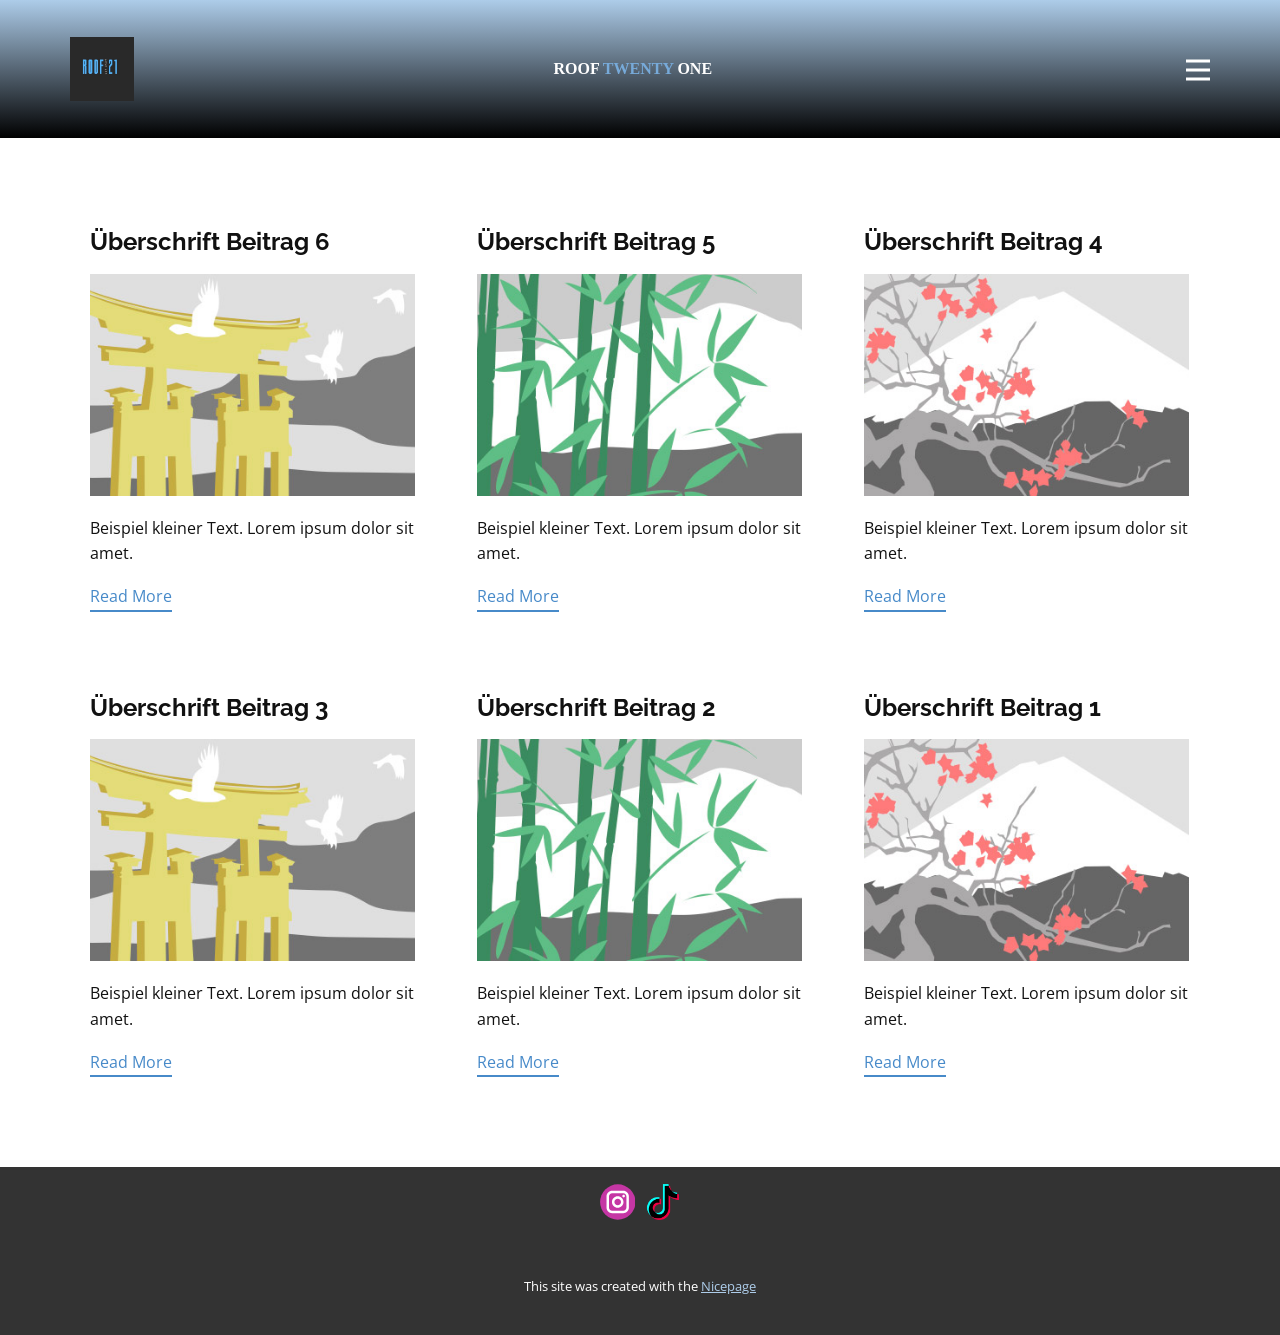
<file: Roof21/blog/blog.html>
<!DOCTYPE html>
<html style="font-size: 16px;" lang="de"><head>
    <meta name="viewport" content="width=device-width, initial-scale=1.0">
    <meta charset="utf-8">
    <meta name="keywords" content="">
    <meta name="description" content="">
    <title>Blog</title>
    <link rel="stylesheet" href="../nicepage.css" media="screen">
<link rel="stylesheet" href="../Blog-Template.css" media="screen">
    <script class="u-script" type="text/javascript" src="../jquery.js" defer=""></script>
    <script class="u-script" type="text/javascript" src="../nicepage.js" defer=""></script>
    <link rel="icon" href="../images/BlackBeigeMinimalModernTypographicNightclubBarRestaurantLogo1Kopie.jpg">
    <link id="u-theme-google-font" rel="stylesheet" href="https://fonts.googleapis.com/css?family=Raleway:100,100i,200,200i,300,300i,400,400i,500,500i,600,600i,700,700i,800,800i,900,900i|Open+Sans:300,300i,400,400i,500,500i,600,600i,700,700i,800,800i">
    
    
    
    <script type="application/ld+json">{
		"@context": "http://schema.org",
		"@type": "Organization",
		"name": "Roof21",
		"logo": "images/BlackBeigeMinimalModernTypographicNightclubBarRestaurantLogo1Kopie.jpg?rand=9413",
		"sameAs": [
				"https://instagram.com/test123",
				"https://tiktok.com/test123"
		]
}</script>
    <meta name="theme-color" content="#478ac9">
  <meta data-intl-tel-input-cdn-path="intlTelInput/"></head>
  <body data-path-to-root="./" data-include-products="false" class="u-body u-xl-mode" data-lang="de"><header class="u-clearfix u-gradient u-header u-header" id="sec-5836"><div class="u-clearfix u-sheet u-sheet-1">
        <a href="../Startseite.html" class="u-image u-logo u-image-1" data-image-width="375" data-image-height="374" title="Startseite">
          <img src="../images/BlackBeigeMinimalModernTypographicNightclubBarRestaurantLogo1Kopie.jpg?rand=9413" class="u-logo-image u-logo-image-1">
        </a>
        <nav class="u-menu u-menu-hamburger u-offcanvas u-menu-1" data-responsive-from="XL">
          <div class="menu-collapse" style="font-size: 1rem; letter-spacing: 0px; font-weight: 700;">
            <a class="u-button-style u-custom-left-right-menu-spacing u-custom-padding-bottom u-custom-text-active-color u-custom-text-color u-custom-top-bottom-menu-spacing u-nav-link u-text-active-palette-1-base u-text-hover-palette-2-base u-text-white" href="#">
              <svg class="u-svg-link" viewBox="0 0 24 24"><use xlink:href="#menu-hamburger"></use></svg>
              <svg class="u-svg-content" version="1.1" id="menu-hamburger" viewBox="0 0 16 16" x="0px" y="0px" xmlns:xlink="http://www.w3.org/1999/xlink" xmlns="http://www.w3.org/2000/svg"><g><rect y="1" width="16" height="2"></rect><rect y="7" width="16" height="2"></rect><rect y="13" width="16" height="2"></rect>
</g></svg>
            </a>
          </div>
          <div class="u-custom-menu u-nav-container">
            <ul class="u-nav u-unstyled u-nav-1"><li class="u-nav-item"><a class="u-button-style u-nav-link u-text-active-palette-2-base u-text-hover-palette-2-base" href="../Startseite.html" style="padding: 10px 20px;">Startseite</a>
</li><li class="u-nav-item"><a class="u-button-style u-nav-link u-text-active-palette-2-base u-text-hover-palette-2-base" href="../Menukarte.html" style="padding: 10px 20px;">Menükarte</a>
</li></ul>
          </div>
          <div class="u-custom-menu u-nav-container-collapse">
            <div class="u-black u-container-style u-inner-container-layout u-opacity u-opacity-95 u-sidenav">
              <div class="u-inner-container-layout u-sidenav-overflow">
                <div class="u-menu-close"></div>
                <ul class="u-align-center u-nav u-popupmenu-items u-unstyled u-nav-2"><li class="u-nav-item"><a class="u-button-style u-nav-link" href="../Startseite.html">Startseite</a>
</li><li class="u-nav-item"><a class="u-button-style u-nav-link" href="../Menukarte.html">Menükarte</a>
</li></ul>
              </div>
            </div>
            <div class="u-black u-menu-overlay u-opacity u-opacity-70"></div>
          </div>
        </nav>
        <p class="u-align-center-lg u-align-center-md u-align-center-sm u-align-center-xs u-custom-font u-font-georgia u-text u-text-default-xs u-text-white u-text-1"> ROOF <span class="u-text-palette-1-light-1">TWENTY</span> ONE
        </p>
      </div></header>
    <section class="u-clearfix u-section-1" id="sec-c73c">
      <div class="u-clearfix u-sheet u-valign-middle u-sheet-1"><!--blog--><!--blog_options_json--><!--{"type":"Recent","source":"","tags":"","count":""}--><!--/blog_options_json-->
        <div class="u-blog u-expanded-width u-repeater u-repeater-1"><!--blog_post-->
          <div class="u-blog-post u-container-style u-repeater-item u-white u-repeater-item-1">
            <div class="u-container-layout u-similar-container u-valign-top u-container-layout-1"><!--blog_post_header-->
              <h4 class="u-blog-control u-text u-text-1">
                <a class="u-post-header-link" href="../blog/beitrag-5.html">Überschrift Beitrag 6</a>
              </h4><!--/blog_post_header--><!--blog_post_image-->
              <a class="u-post-header-link" href="../blog/beitrag-5.html"><img alt="" class="u-blog-control u-expanded-width u-image u-image-default u-image-1" src="../images/8ad73f3c.jpeg"></a><!--/blog_post_image--><!--blog_post_content-->
              <div class="u-blog-control u-post-content u-text u-text-2 fr-view">Beispiel kleiner Text. Lorem ipsum dolor sit amet.</div><!--/blog_post_content--><!--blog_post_readmore-->
              <a href="../blog/beitrag-5.html" class="u-blog-control u-border-2 u-border-palette-1-base u-btn u-btn-rectangle u-button-style u-none u-btn-1"><!--blog_post_readmore_content--><!--options_json--><!--{"content":"Read More","defaultValue":"Mehr erfahren"}--><!--/options_json-->Read More<!--/blog_post_readmore_content--></a><!--/blog_post_readmore-->
            </div>
          </div><div class="u-blog-post u-container-style u-repeater-item u-video-cover u-white">
            <div class="u-container-layout u-similar-container u-valign-top u-container-layout-2"><!--blog_post_header-->
              <h4 class="u-blog-control u-text u-text-3">
                <a class="u-post-header-link" href="../blog/beitrag-4.html">Überschrift Beitrag 5</a>
              </h4><!--/blog_post_header--><!--blog_post_image-->
              <a class="u-post-header-link" href="../blog/beitrag-4.html"><img alt="" class="u-blog-control u-expanded-width u-image u-image-default u-image-2" src="../images/68f64b9d.jpeg"></a><!--/blog_post_image--><!--blog_post_content-->
              <div class="u-blog-control u-post-content u-text u-text-4 fr-view">Beispiel kleiner Text. Lorem ipsum dolor sit amet.</div><!--/blog_post_content--><!--blog_post_readmore-->
              <a href="../blog/beitrag-4.html" class="u-blog-control u-border-2 u-border-palette-1-base u-btn u-btn-rectangle u-button-style u-none u-btn-2"><!--blog_post_readmore_content--><!--options_json--><!--{"content":"Read More","defaultValue":"Mehr erfahren"}--><!--/options_json-->Read More<!--/blog_post_readmore_content--></a><!--/blog_post_readmore-->
            </div>
          </div><div class="u-blog-post u-container-style u-repeater-item u-video-cover u-white">
            <div class="u-container-layout u-similar-container u-valign-top u-container-layout-3"><!--blog_post_header-->
              <h4 class="u-blog-control u-text u-text-5">
                <a class="u-post-header-link" href="../blog/beitrag-3.html">Überschrift Beitrag 4</a>
              </h4><!--/blog_post_header--><!--blog_post_image-->
              <a class="u-post-header-link" href="../blog/beitrag-3.html"><img alt="" class="u-blog-control u-expanded-width u-image u-image-default u-image-3" src="../images/0fd3416c.jpeg"></a><!--/blog_post_image--><!--blog_post_content-->
              <div class="u-blog-control u-post-content u-text u-text-6 fr-view">Beispiel kleiner Text. Lorem ipsum dolor sit amet.</div><!--/blog_post_content--><!--blog_post_readmore-->
              <a href="../blog/beitrag-3.html" class="u-blog-control u-border-2 u-border-palette-1-base u-btn u-btn-rectangle u-button-style u-none u-btn-3"><!--blog_post_readmore_content--><!--options_json--><!--{"content":"Read More","defaultValue":"Mehr erfahren"}--><!--/options_json-->Read More<!--/blog_post_readmore_content--></a><!--/blog_post_readmore-->
            </div>
          </div><div class="u-blog-post u-container-style u-repeater-item u-white u-repeater-item-1">
            <div class="u-container-layout u-similar-container u-valign-top u-container-layout-1"><!--blog_post_header-->
              <h4 class="u-blog-control u-text u-text-1">
                <a class="u-post-header-link" href="../blog/beitrag-2.html">Überschrift Beitrag 3</a>
              </h4><!--/blog_post_header--><!--blog_post_image-->
              <a class="u-post-header-link" href="../blog/beitrag-2.html"><img alt="" class="u-blog-control u-expanded-width u-image u-image-default u-image-1" src="../images/8ad73f3c.jpeg"></a><!--/blog_post_image--><!--blog_post_content-->
              <div class="u-blog-control u-post-content u-text u-text-2 fr-view">Beispiel kleiner Text. Lorem ipsum dolor sit amet.</div><!--/blog_post_content--><!--blog_post_readmore-->
              <a href="../blog/beitrag-2.html" class="u-blog-control u-border-2 u-border-palette-1-base u-btn u-btn-rectangle u-button-style u-none u-btn-1"><!--blog_post_readmore_content--><!--options_json--><!--{"content":"Read More","defaultValue":"Mehr erfahren"}--><!--/options_json-->Read More<!--/blog_post_readmore_content--></a><!--/blog_post_readmore-->
            </div>
          </div><div class="u-blog-post u-container-style u-repeater-item u-video-cover u-white">
            <div class="u-container-layout u-similar-container u-valign-top u-container-layout-2"><!--blog_post_header-->
              <h4 class="u-blog-control u-text u-text-3">
                <a class="u-post-header-link" href="../blog/beitrag-1.html">Überschrift Beitrag 2</a>
              </h4><!--/blog_post_header--><!--blog_post_image-->
              <a class="u-post-header-link" href="../blog/beitrag-1.html"><img alt="" class="u-blog-control u-expanded-width u-image u-image-default u-image-2" src="../images/68f64b9d.jpeg"></a><!--/blog_post_image--><!--blog_post_content-->
              <div class="u-blog-control u-post-content u-text u-text-4 fr-view">Beispiel kleiner Text. Lorem ipsum dolor sit amet.</div><!--/blog_post_content--><!--blog_post_readmore-->
              <a href="../blog/beitrag-1.html" class="u-blog-control u-border-2 u-border-palette-1-base u-btn u-btn-rectangle u-button-style u-none u-btn-2"><!--blog_post_readmore_content--><!--options_json--><!--{"content":"Read More","defaultValue":"Mehr erfahren"}--><!--/options_json-->Read More<!--/blog_post_readmore_content--></a><!--/blog_post_readmore-->
            </div>
          </div><div class="u-blog-post u-container-style u-repeater-item u-video-cover u-white">
            <div class="u-container-layout u-similar-container u-valign-top u-container-layout-3"><!--blog_post_header-->
              <h4 class="u-blog-control u-text u-text-5">
                <a class="u-post-header-link" href="../blog/beitrag.html">Überschrift Beitrag 1</a>
              </h4><!--/blog_post_header--><!--blog_post_image-->
              <a class="u-post-header-link" href="../blog/beitrag.html"><img alt="" class="u-blog-control u-expanded-width u-image u-image-default u-image-3" src="../images/0fd3416c.jpeg"></a><!--/blog_post_image--><!--blog_post_content-->
              <div class="u-blog-control u-post-content u-text u-text-6 fr-view">Beispiel kleiner Text. Lorem ipsum dolor sit amet.</div><!--/blog_post_content--><!--blog_post_readmore-->
              <a href="../blog/beitrag.html" class="u-blog-control u-border-2 u-border-palette-1-base u-btn u-btn-rectangle u-button-style u-none u-btn-3"><!--blog_post_readmore_content--><!--options_json--><!--{"content":"Read More","defaultValue":"Mehr erfahren"}--><!--/options_json-->Read More<!--/blog_post_readmore_content--></a><!--/blog_post_readmore-->
            </div>
          </div><!--/blog_post--><!--blog_post-->
          <!--/blog_post--><!--blog_post-->
          <!--/blog_post-->
        </div><!--/blog-->
      </div>
    </section>
    
    
    
    <footer class="u-align-center u-clearfix u-footer u-grey-80 u-footer" id="sec-b7e4"><div class="u-clearfix u-sheet u-valign-middle u-sheet-1">
        <div class="u-align-center u-social-icons u-spacing-10 u-social-icons-1">
          <a class="u-social-url" title="instagram" target="_blank" href="https://instagram.com/test123"><span class="u-icon u-social-icon u-social-instagram u-icon-1"><svg class="u-svg-link" preserveAspectRatio="xMidYMin slice" viewBox="0 0 112 112" style=""><use xlink:href="#svg-2108"></use></svg><svg class="u-svg-content" viewBox="0 0 112 112" x="0" y="0" id="svg-2108"><circle fill="currentColor" cx="56.1" cy="56.1" r="55"></circle><path fill="#FFFFFF" d="M55.9,38.2c-9.9,0-17.9,8-17.9,17.9C38,66,46,74,55.9,74c9.9,0,17.9-8,17.9-17.9C73.8,46.2,65.8,38.2,55.9,38.2
z M55.9,66.4c-5.7,0-10.3-4.6-10.3-10.3c-0.1-5.7,4.6-10.3,10.3-10.3c5.7,0,10.3,4.6,10.3,10.3C66.2,61.8,61.6,66.4,55.9,66.4z"></path><path fill="#FFFFFF" d="M74.3,33.5c-2.3,0-4.2,1.9-4.2,4.2s1.9,4.2,4.2,4.2s4.2-1.9,4.2-4.2S76.6,33.5,74.3,33.5z"></path><path fill="#FFFFFF" d="M73.1,21.3H38.6c-9.7,0-17.5,7.9-17.5,17.5v34.5c0,9.7,7.9,17.6,17.5,17.6h34.5c9.7,0,17.5-7.9,17.5-17.5V38.8
C90.6,29.1,82.7,21.3,73.1,21.3z M83,73.3c0,5.5-4.5,9.9-9.9,9.9H38.6c-5.5,0-9.9-4.5-9.9-9.9V38.8c0-5.5,4.5-9.9,9.9-9.9h34.5
c5.5,0,9.9,4.5,9.9,9.9V73.3z"></path></svg></span>
          </a>
          <a class="u-social-url" title="TikTok" target="_blank" href="https://tiktok.com/test123"><span class="u-file-icon u-icon u-social-icon u-social-twitter u-icon-2"><img src="../images/tik-tok.png" alt=""></span>
          </a>
        </div>
      </div></footer>
    <section class="u-backlink u-clearfix u-grey-80">
      <p class="u-text">
        <span>This site was created with the </span>
        <a class="u-link" href="https://nicepage.com/" target="_blank" rel="nofollow">
          <span>Nicepage</span>
        </a>
      </p>
    </section>
  
</body></html>
</file>
